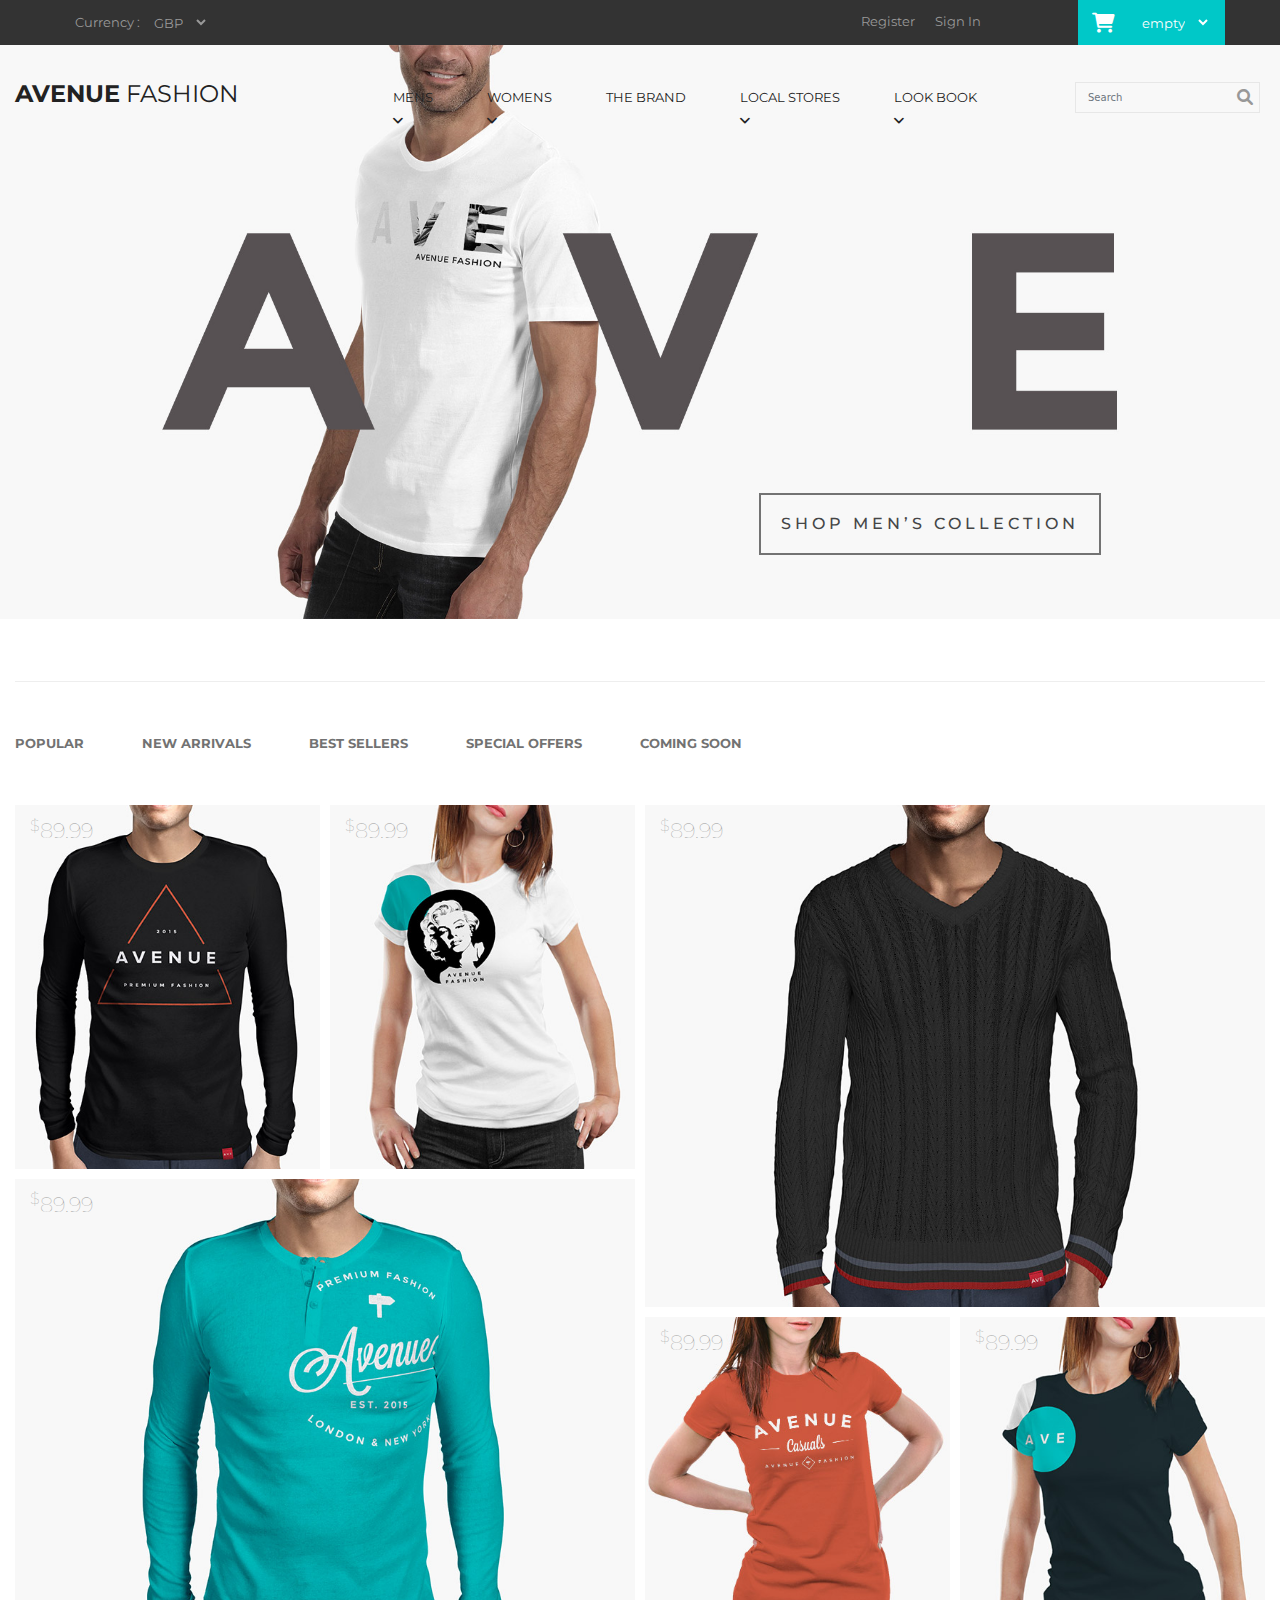
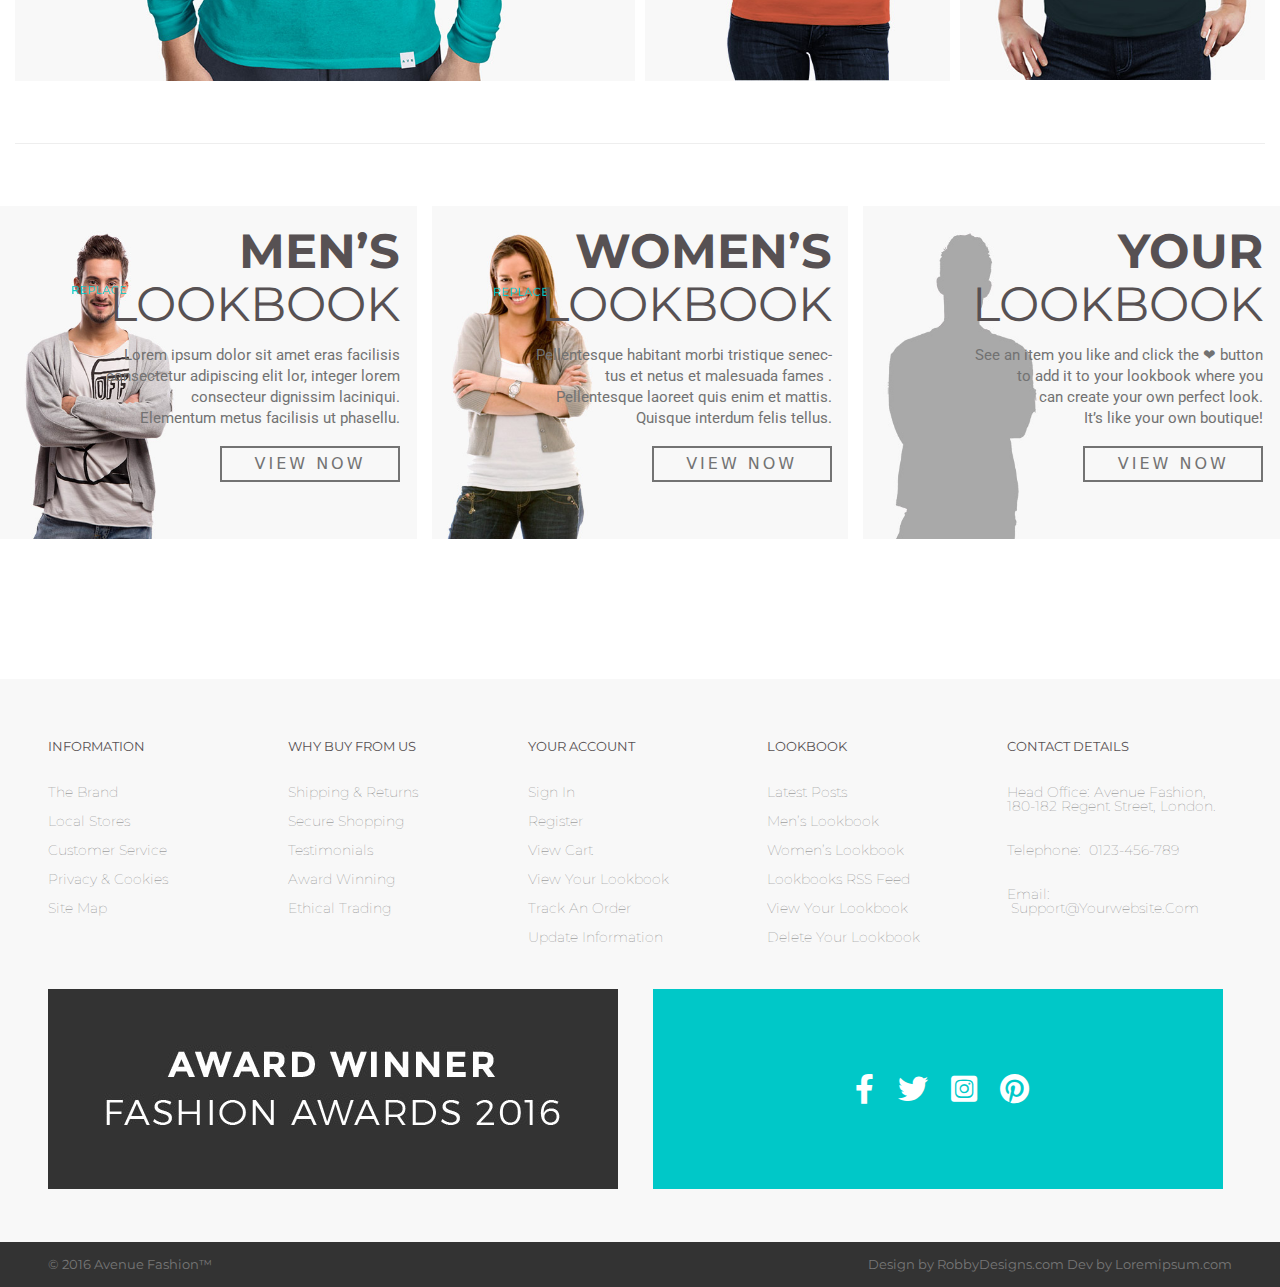
<file: index.html>
<!doctype html>
<html class="no-js" lang="">

<head>
    <meta charset="utf-8">
    <title></title>
    <meta name="description" content="">
    <meta name="viewport" content="width=device-width, initial-scale=1">

    <meta property="og:title" content="">
    <meta property="og:type" content="">
    <meta property="og:url" content="">
    <meta property="og:image" content="">
    <meta name="theme-color" content="#fafafa">
    <link rel="manifest" href="site.webmanifest">
    <link rel="apple-touch-icon" href="icon.png">
    <link rel="shortcut icon" type="image/png" href="favicon-s.ico">
    <link rel="stylesheet" href="css/normalize.css">
    <link rel="stylesheet" href="css/all.min.css">
    <!--    <link rel="stylesheet" href="css/fontawesome.min.css">-->
    <link rel="stylesheet" href="css/bootstrap.min.css">
    <!--    <link href="https://cdn.jsdelivr.net/npm/bootstrap@5.1.3/dist/css/bootstrap.min.css" rel="stylesheet" integrity="sha384-1BmE4kWBq78iYhFldvKuhfTAU6auU8tT94WrHftjDbrCEXSU1oBoqyl2QvZ6jIW3" crossorigin="anonymous">-->
    <link rel="stylesheet" href="css/owl.carousel.min.css">
    <link rel="stylesheet" href="css/owl.theme.default.min.css">
    <link rel="stylesheet" href="css/style.css">
    <link rel="stylesheet" href="css/responsive.css">

</head>

<body>
    <nav id="top-nav">
        <div class="container-fluid top-navbar">
            <!--        offcanvas         -->
            <button class="btn" type="button" data-bs-toggle="offcanvas" data-bs-target="#offcanvasRight" aria-controls="offcanvasRight"><i class="fa-solid fa-bars"></i></button>

            <div class="offcanvas offcanvas-end" tabindex="-1" id="offcanvasRight" aria-labelledby="offcanvasRightLabel">
                <div class="offcanvas-header">
                    <button type="button" class="btn-times text-reset" data-bs-dismiss="offcanvas" aria-label="Close"><i class="fa-solid fa-xmark"></i></button>
                </div>
                <div class="offcanvas-body">
                    <!-- offcanvas  nav-area        -->
                    <div class="currency-select">
                        <label for="cars">Currency : </label>
                        <select class="" aria-label="Default select example">
                            <option selected>GBP</option>
                            <option value="2">USD</option>
                            <option value="3">EUR</option>
                        </select>
                    </div>
                    <div class="nav">
                        <a href="sign-up.html">Register</a>
                        <a href="sign-up.html">Sign In</a>
                    </div>
                    <div class="empty-select">
                        <label for="cars"><i class="fas fa-shopping-cart"></i></label>
                        <select class="" aria-label="Default select example">
                            <option selected>empty </option>
                            <option value="1">One</option>
                            <option value="2">Two</option>
                        </select>
                    </div>
                </div>
            </div>

            <!--   nav-area        -->

            <div class="inner-top-navbar">
                <div class="currency-select">
                    <label for="cars">Currency : </label>
                    <select class="" aria-label="Default select example">
                        <option selected>GBP</option>
                        <option value="2">USD</option>
                        <option value="3">EUR</option>
                    </select>
                </div>
                <div class="nav">
                    <a href="sign-up.html">Register</a>
                    <a href="sign-up.html">Sign In</a>
                </div>
                <div class="empty-select">
                    <label for="cars"><i class="fas fa-shopping-cart"></i></label>
                    <select class="" aria-label="Default select example">
                        <option selected>empty </option>
                        <option value="1">One</option>
                        <option value="2">Two</option>
                    </select>
                </div>
            </div>
        </div>
    </nav>
    <header id="header">
        <div class="inners-header">
            <div class="container-fluid inner-header">
                <nav class="navbar navbar-expand-lg navbar-light ">
                    <div class="container-fluid">
                        <a class="navbar-brand" href="index.html">avenue<span> fashion</span></a>
                        <button class="navbar-toggler" type="button" data-bs-toggle="collapse" data-bs-target="#navbarTogglerDemo02" aria-controls="navbarTogglerDemo02" aria-expanded="false" aria-label="Toggle navigation">
                            <span class="navbar-toggler-icon"></span>
                        </button>
                        <div class="collapse navbar-collapse" id="navbarTogglerDemo02">
                            <ul class="navbar-nav ms-auto ">
                                <li class="nav-item">
                                    <a class="nav-link " href="index.html">mens <span><i class="fa-solid fa-angle-down"></i></span></a>
                                    <div class="dropdown">
                                        <ul>
                                            <h6>casuals</h6>
                                            <li><a href="#">Jackets</a></li>
                                            <li><a href="#">Hoodies & Sweatshirts</a></li>
                                            <li><a href="#">Polo Shirts</a></li>
                                            <li><a href="#">Sportswear</a></li>
                                            <li><a href="#">Trousers & Chinos</a></li>
                                            <li><a href="#">T-Shirts</a></li>
                                        </ul>
                                        <ul>
                                            <h6>Formal</h6>
                                            <li><a href="#">Jackets</a></li>
                                            <li><a href="#">Shirts</a></li>
                                            <li><a href="#">Suits</a></li>
                                            <li><a href="#">Trousers</a></li>
                                        </ul>
                                        <div class="img">
                                            <img class="dropdown-img" src="ave-images/Ave-home-images/navbar-text-Home.jpg" alt="dropdown-text" width="407" height="200">
                                        </div>
                                    </div>
                                </li>
                                <li class="nav-item">
                                    <a class="nav-link" href="#">womens<span><i class="fa-solid fa-angle-down"></i></span></a>
                                    <div class="dropdown">
                                        <ul>
                                            <h6>casuals</h6>
                                            <li><a href="#">Jackets</a></li>
                                            <li><a href="#">Hoodies & Sweatshirts</a></li>
                                            <li><a href="#">Polo Shirts</a></li>
                                            <li><a href="#">Sportswear</a></li>
                                            <li><a href="#">Trousers & Chinos</a></li>
                                            <li><a href="#">T-Shirts</a></li>
                                        </ul>
                                        <ul>
                                            <h6>Formal</h6>
                                            <li><a href="#">Jackets</a></li>
                                            <li><a href="#">Shirts</a></li>
                                            <li><a href="#">Suits</a></li>
                                            <li><a href="#">Trousers</a></li>
                                        </ul>
                                        <div class="img">
                                            <img class="dropdown-img" src="ave-images/Ave-home-images/navbar-text-Home.jpg" alt="dropdown-text" width="407" height="200">
                                        </div>
                                    </div>
                                </li>
                                <li class="nav-item">
                                    <a class="nav-link" href="brand.html">the brand</a>
                                </li>
                                <li class="nav-item">
                                    <a class="nav-link" href="local-stores.html">local stores<span><i class="fa-solid fa-angle-down"></i></span></a>
                                    <div class="dropdown">
                                        <ul>
                                            <h6>casuals</h6>
                                            <li><a href="#">Jackets</a></li>
                                            <li><a href="#">Hoodies & Sweatshirts</a></li>
                                            <li><a href="#">Polo Shirts</a></li>
                                            <li><a href="#">Sportswear</a></li>
                                            <li><a href="#">Trousers & Chinos</a></li>
                                            <li><a href="#">T-Shirts</a></li>
                                        </ul>
                                        <ul>
                                            <h6>Formal</h6>
                                            <li><a href="#">Jackets</a></li>
                                            <li><a href="#">Shirts</a></li>
                                            <li><a href="#">Suits</a></li>
                                            <li><a href="#">Trousers</a></li>
                                        </ul>
                                        <div class="img">
                                            <img class="dropdown-img" src="ave-images/Ave-home-images/navbar-text-Home.jpg" alt="dropdown-text" width="407" height="200">
                                        </div>
                                    </div>
                                </li>
                                <li class="nav-item">
                                    <a class="nav-link" href="lookbook.html">look book<span><i class="fa-solid fa-angle-down"></i></span></a>
                                    <div class="dropdown">
                                        <ul>
                                            <h6>casuals</h6>
                                            <li><a href="#">Jackets</a></li>
                                            <li><a href="#">Hoodies & Sweatshirts</a></li>
                                            <li><a href="#">Polo Shirts</a></li>
                                            <li><a href="#">Sportswear</a></li>
                                            <li><a href="#">Trousers & Chinos</a></li>
                                            <li><a href="#">T-Shirts</a></li>
                                        </ul>
                                        <ul>
                                            <h6>Formal</h6>
                                            <li><a href="#">Jackets</a></li>
                                            <li><a href="#">Shirts</a></li>
                                            <li><a href="#">Suits</a></li>
                                            <li><a href="#">Trousers</a></li>
                                        </ul>
                                        <div class="img">
                                            <img class="dropdown-img" src="ave-images/Ave-home-images/navbar-text-Home.jpg" alt="dropdown-text" width="407" height="200">
                                        </div>
                                    </div>
                                </li>
                            </ul>
                            <form class="d-flex search-form">
                                <input class="form-control me-2" type="search" placeholder="Search" aria-label="Search">
                                <button class=" search-btn" type="submit"><i class="fa-solid fa-magnifying-glass"></i></button>
                            </form>
                        </div>
                    </div>
                </nav>
            </div>
            <button class="men-collection">shop men’s collection</button>
            <img src="ave-images/Ave-home-images/ave-home-logo.jpg" alt="" class="header-bg-img">
        </div>
    </header>
    <section id="fasion">
        <div class="inner-fasion container">
            <nav class="navbar navbar-expand-md navbar-light fasion-navbar">
                <div class="container-fluid">
                    <button class="navbar-toggler" type="button" data-bs-toggle="collapse" data-bs-target="#navbarNavDropdown" aria-controls="navbarNavDropdown" aria-expanded="false" aria-label="Toggle navigation">
                        <span class="navbar-toggler-icon"></span>
                    </button>
                    <div class="collapse navbar-collapse" id="navbarNavDropdown">
                        <ul class="navbar-nav fasion-menu">
                            <li><a href="#">popular</a></li>
                            <li><a href="#">new arrivals</a></li>
                            <li><a href="#">best sellers</a></li>
                            <li><a href="#">special offers</a></li>
                            <li><a href="#">coming soon</a></li>
                        </ul>
                    </div>
                </div>
            </nav>
            <div class="fasion-images">
                <div class="left-side-images">
                    <div class="images img1">
                        <a href="product-view.html">
                            <img src="ave-images/Ave-home-images/men-1-Home-Recovered.jpg" alt="man-photo" width="420" height="500">
                        </a>
                        <p class="price"><sup>$</sup>89.99</p>
                        <div class="text-info">
                            <h6>Womens burnt orange casual tee £29.95</h6>
                            <p class="price-info">Classic casual t-shirt for women on the move. <br>100% cotton.</p>
                            <ul>
                                <li><a href="#"><i class="fa-solid fa-cart-shopping"></i></a></li>
                                <li><a href="#"><i class="fa-regular fa-heart"></i></a></li>
                                <li><a href="#"><i class="fa-solid fa-link"></i></a></li>
                            </ul>
                        </div>
                    </div>
                    <div class="images img2">
                        <a href="product-view.html">
                            <img src="ave-images/Ave-home-images/women-1-Home-Recovered.jpg" alt="man-photo" width="420" height="500">
                        </a>
                        <p class="price"><sup>$</sup>89.99</p>
                        <div class="text-info">
                            <h6>Womens burnt orange casual tee £29.95</h6>
                            <p class="price-info">Classic casual t-shirt for women on the move. <br>100% cotton.</p>
                            <ul>
                                <li><a href="#"><i class="fa-solid fa-cart-shopping"></i></a></li>
                                <li><a href="#"><i class="fa-regular fa-heart"></i></a></li>
                                <li><a href="#"><i class="fa-solid fa-link"></i></a></li>
                            </ul>
                        </div>
                    </div>
                    <div class="images img3">
                        <a href="product-view.html">
                            <a href="product-view.html">
                                <img src="ave-images/Ave-home-images/men-2-Home-Recovered.jpg" alt="man-photo" width="870" height="704">
                            </a>
                        </a>
                        <p class="price"><sup>$</sup>89.99</p>
                        <div class="text-info">
                            <h6>Womens burnt orange casual tee £29.95</h6>
                            <p class="price-info">Classic casual t-shirt for women on the move. <br>100% cotton.</p>
                            <ul>
                                <li><a href="#"><i class="fa-solid fa-cart-shopping"></i></a></li>
                                <li><a href="#"><i class="fa-regular fa-heart"></i></a></li>
                                <li><a href="#"><i class="fa-solid fa-link"></i></a></li>
                            </ul>
                        </div>
                    </div>
                </div>
                <div class="right-side-images">
                    <div class="images img1">
                        <a href="product-view.html">
                            <img src="ave-images/Ave-home-images/men-3-Home-Recovered.jpg" alt="man-photo" width="870" height="704">
                        </a>
                        <p class="price"><sup>$</sup>89.99</p>
                        <div class="text-info">
                            <h6>Womens burnt orange casual tee £29.95</h6>
                            <p class="price-info">Classic casual t-shirt for women on the move. <br>100% cotton.</p>
                            <ul>
                                <li><a href="#"><i class="fa-solid fa-cart-shopping"></i></a></li>
                                <li><a href="#"><i class="fa-regular fa-heart"></i></a></li>
                                <li><a href="#"><i class="fa-solid fa-link"></i></a></li>
                            </ul>
                        </div>
                    </div>
                    <div class="images img2">
                        <a href="product-view.html">
                            <img src="ave-images/Ave-home-images/women-3-Home-Recovered.jpg" alt="man-photo" width="420" height="500">
                        </a>
                        <p class="price">
                            <sup>$</sup>89.99
                        </p>
                        <div class="text-info">
                            <p class="price">
                            <h6>Womens burnt orange casual tee £29.95</h6>
                            <p class="price-info">Classic casual t-shirt for women on the move. <br>100% cotton.</p>
                            <ul>
                                <li><a href="#"><i class="fa-solid fa-cart-shopping"></i></a></li>
                                <li><a href="#"><i class="fa-regular fa-heart"></i></a></li>
                                <li><a href="#"><i class="fa-solid fa-link"></i></a></li>
                            </ul>
                        </div>
                    </div>
                    <div class="images img3">
                        <a href="product-view.html">
                            <img src="ave-images/Ave-home-images/women-2-Home-Recovered.jpg" alt="man-photo" width="420" height="500">
                        </a>
                        <p class="price"><sup>$</sup>89.99</p>
                        <div class="text-info">
                            <h6>Womens burnt orange casual tee £29.95</h6>
                            <p class="price-info">Classic casual t-shirt for women on the move. <br>100% cotton.</p>
                            <ul>
                                <li><a href="#"><i class="fa-solid fa-cart-shopping"></i></a></li>
                                <li><a href="#"><i class="fa-regular fa-heart"></i></a></li>
                                <li><a href="#"><i class="fa-solid fa-link"></i></a></li>
                            </ul>
                        </div>
                    </div>
                </div>
            </div>
        </div>
    </section>
    <section id="lookbook">
        <div class="inner-section container-fluid">
            <div class="row">
                <div class="col-lg-4 images">
                    <img src="ave-images/Ave-home-images/men-4-Home-Recovered.jpg" alt="man-photo" width="663" height="530">
                    <div class="lookbook-text bg-img1">
                        <h3>men’s <span>lookbook</span></h3>
                        <p>Lorem ipsum dolor sit amet eras facilisis <br>
                            consectetur adipiscing elit lor, integer lorem <br>consecteur dignissim laciniqui. <br>
                            Elementum metus facilisis ut phasellu.
                        </p>
                        <a href="#">view now</a>
                    </div>
                </div>
                <div class="col-lg-4 images">
                    <img src="ave-images/Ave-home-images/women-4-Home-Recovered.jpg" alt="man-photo" width="663" height="530">
                    <div class="lookbook-text bg-img2">
                        <h3>women’s <span>lookbook</span></h3>
                        <p>Pellentesque habitant morbi tristique senec- <br>tus et netus et malesuada fames . <br>
                            Pellentesque laoreet quis enim et mattis. <br> Quisque interdum felis tellus.</p>
                        <a href="#">view now</a>
                    </div>
                </div>
                <div class="col-lg-4 images">
                    <img src="ave-images/Ave-home-images/shadow-Home-Recovered.jpg" alt="man-photo" width="663" height="530">
                    <div class="lookbook-text bg-img3">
                        <h3>your <span>lookbook</span></h3>
                        <p>See an item you like and click the &#10084; button <br> to add it to your lookbook where you <br> can create your own perfect look. <br>
                            It’s like your own boutique!</p>
                        <a href="#">view now</a>
                    </div>
                </div>
            </div>
        </div>
    </section>
    <footer id="footer">
        <div class="container-fluid inner-footer">
            <div class="row">
                <div class="col-12 footer-top">
                    <div class="row row-cols-3">
                        <div class="col-md information footer-text">
                            <h6>Information</h6>
                            <ul>
                                <li><a href="#">The brand</a></li>
                                <li><a href="#">Local stores</a></li>
                                <li><a href="#">Customer service</a></li>
                                <li><a href="#">Privacy & cookies</a></li>
                                <li><a href="#">Site map</a></li>
                            </ul>
                        </div>
                        <div class="col-md buy-from-us footer-text">
                            <h6>Why buy from us</h6>
                            <ul>
                                <li><a href="#">Shipping & returns</a></li>
                                <li><a href="#">Secure shopping</a></li>
                                <li><a href="#">Testimonials</a></li>
                                <li><a href="#">Award winning</a></li>
                                <li><a href="#">Ethical trading</a></li>
                            </ul>
                        </div>
                        <div class="col-md account footer-text">
                            <h6>Your account</h6>
                            <ul>
                                <li><a href="#"> Sign in</a></li>
                                <li><a href="#">Register</a></li>
                                <li><a href="#">View cart</a></li>
                                <li><a href="#">View your lookbook</a></li>
                                <li><a href="#">Track an order</a></li>
                                <li><a href="#">Update information</a></li>
                            </ul>
                        </div>
                        <div class="col-md lookbook  footer-text">
                            <h6>Lookbook</h6>
                            <ul>
                                <li><a href="#"> Latest posts</a></li>
                                <li><a href="#">Men’s lookbook</a></li>
                                <li><a href="#">Women’s lookbook</a></li>
                                <li><a href="#">Lookbooks RSS feed</a></li>
                                <li><a href="#">View your lookbook</a></li>
                                <li><a href="#">Delete your lookbook</a></li>
                            </ul>
                        </div>
                        <div class="col-md contact footer-text">
                            <h6>contact details</h6>
                            <p>Head Office: Avenue Fashion, <br>
                                180-182 Regent Street, London.</p>
                            <p>Telephone: <a href="tel:0123-456-789"> 0123-456-789</a></p>
                            <p> Email: <a href="mailto:support@yourwebsite.com"> support@yourwebsite.com</a></p>

                        </div>
                    </div>
                </div>
                <div class="col-12 footer-bottom">
                    <div class="images">
                        <img src="ave-images/Ave-home-images/footer-img-1-Home.jpg" alt="footer-img" width="570" height="200">
                    </div>
                    <div class="images social">
                        <img src="ave-images/Ave-home-images/footer-bg-Home.jpg" alt="footer-img" width="570" height="200">
                        <div class="social-media">
                            <ul>
                                <li><a href="#"><i class="fa-brands fa-facebook-f"></i></a></li>
                                <li><a href="#"><i class="fa-brands fa-twitter"></i></a></li>
                                <li><a href="#"><i class="fa-brands fa-instagram-square"></i></a></li>
                                <li><a href="#"><i class="fa-brands fa-pinterest"></i></a></li>
                            </ul>
                        </div>
                    </div>
                </div>
            </div>
        </div>
    </footer>
    <section id="copyrite">
        <div class="container-fluid inner-copyrite">
            <div class="row">
                <div class="col-6 copyrite-top">
                    <p>© 2016 Avenue Fashion™ </p>
                </div>
                <div class="col-6 copyrite-bottom">
                    <p>Design by RobbyDesigns.com <span>Dev by Loremipsum.com</span></p>
                </div>
            </div>
        </div>
    </section>


    <script src="js/vendor/modernizr-3.11.2.min.js"></script>
    <script src="js/plugins.js"></script>
    <script src="js/bootstrap.min.js"></script>
    <script src="https://cdn.jsdelivr.net/npm/@popperjs/core@2.9.2/dist/umd/popper.min.js" integrity="sha384-IQsoLXl5PILFhosVNubq5LC7Qb9DXgDA9i+tQ8Zj3iwWAwPtgFTxbJ8NT4GN1R8p" crossorigin="anonymous"></script>
    <!--    <script src="https://cdn.jsdelivr.net/npm/bootstrap@5.1.3/dist/js/bootstrap.min.js" integrity="sha384-QJHtvGhmr9XOIpI6YVutG+2QOK9T+ZnN4kzFN1RtK3zEFEIsxhlmWl5/YESvpZ13" crossorigin="anonymous"></script>-->
    <script src="js/jquery-3.6.0.min.js"></script>
    <script src="js/owl.carousel.min.js"></script>
    <script src="js/main.js"></script>


    <script>
        window.ga = function() {
            ga.q.push(arguments)
        };
        ga.q = [];
        ga.l = +new Date;
        ga('create', 'UA-XXXXX-Y', 'auto');
        ga('set', 'anonymizeIp', true);
        ga('set', 'transport', 'beacon');
        ga('send', 'pageview')
    </script>
    <script src="https://www.google-analytics.com/analytics.js" async></script>
</body></html>
</file>
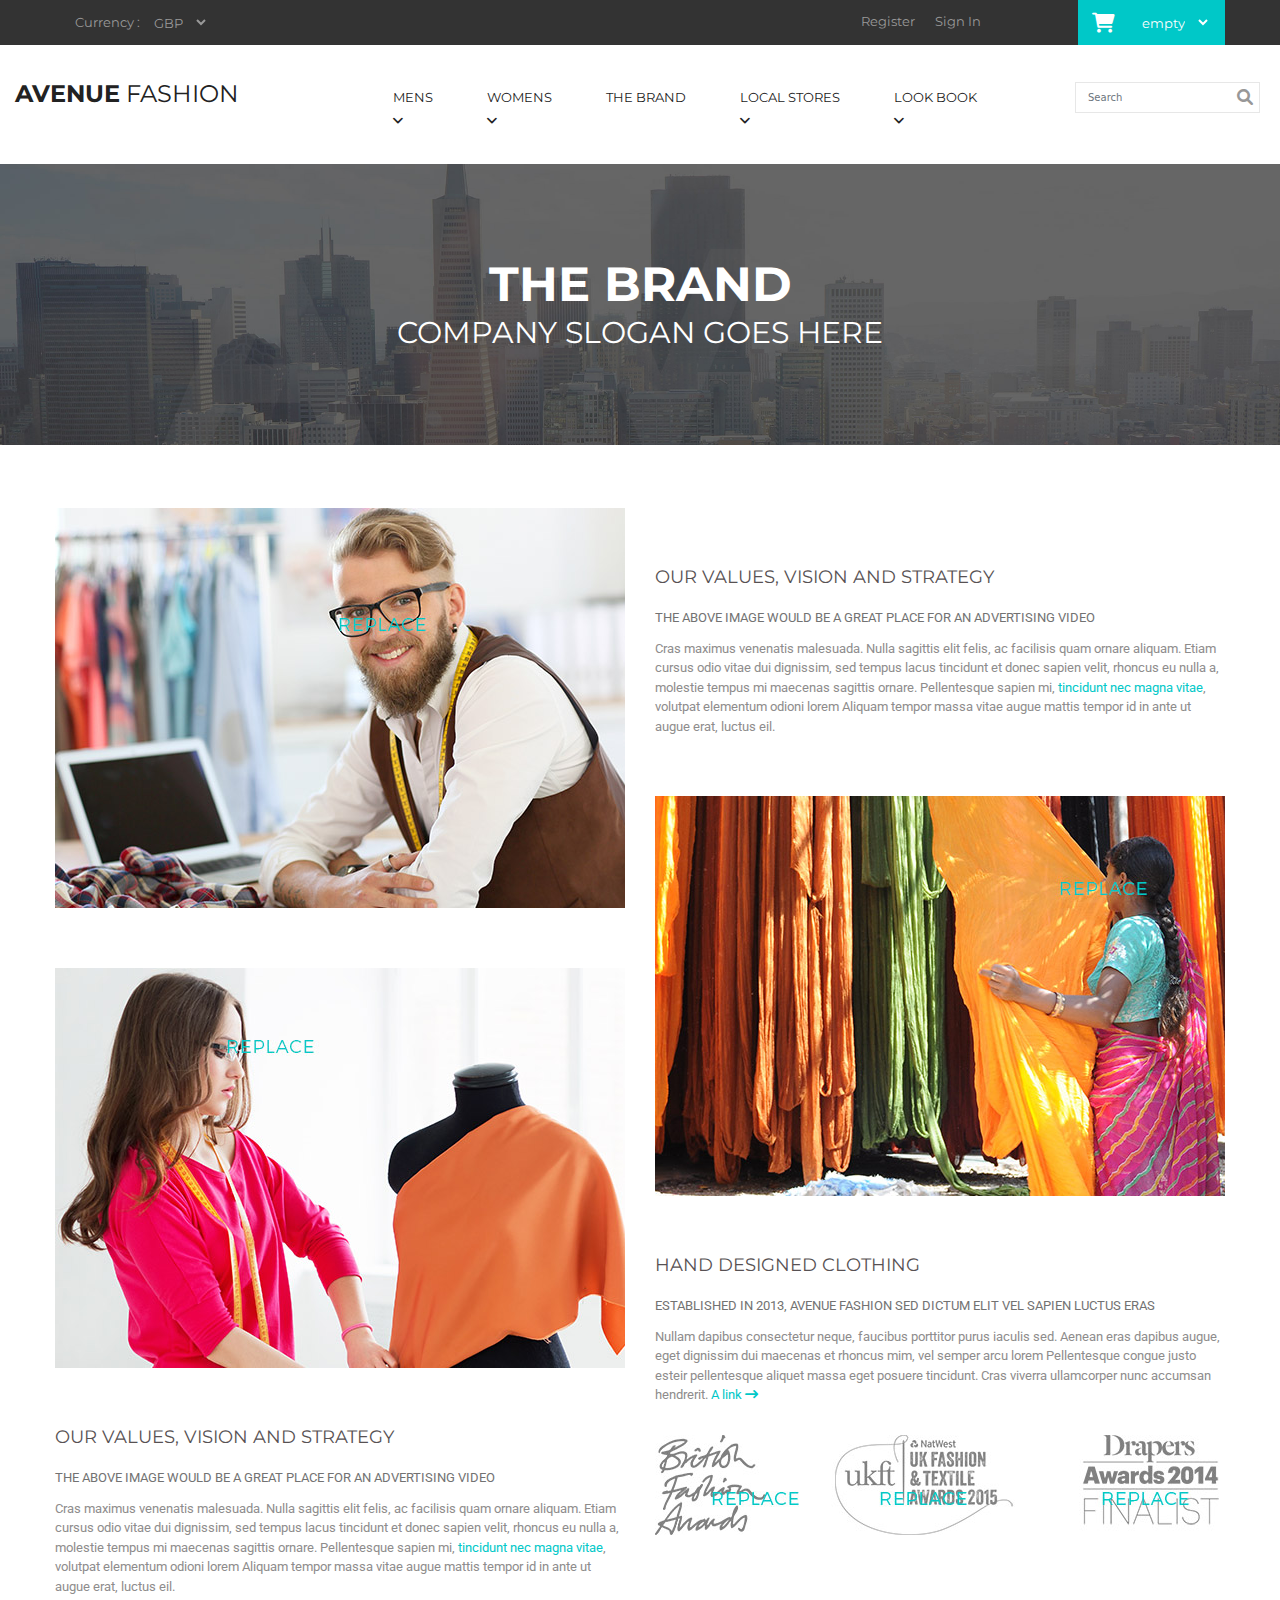
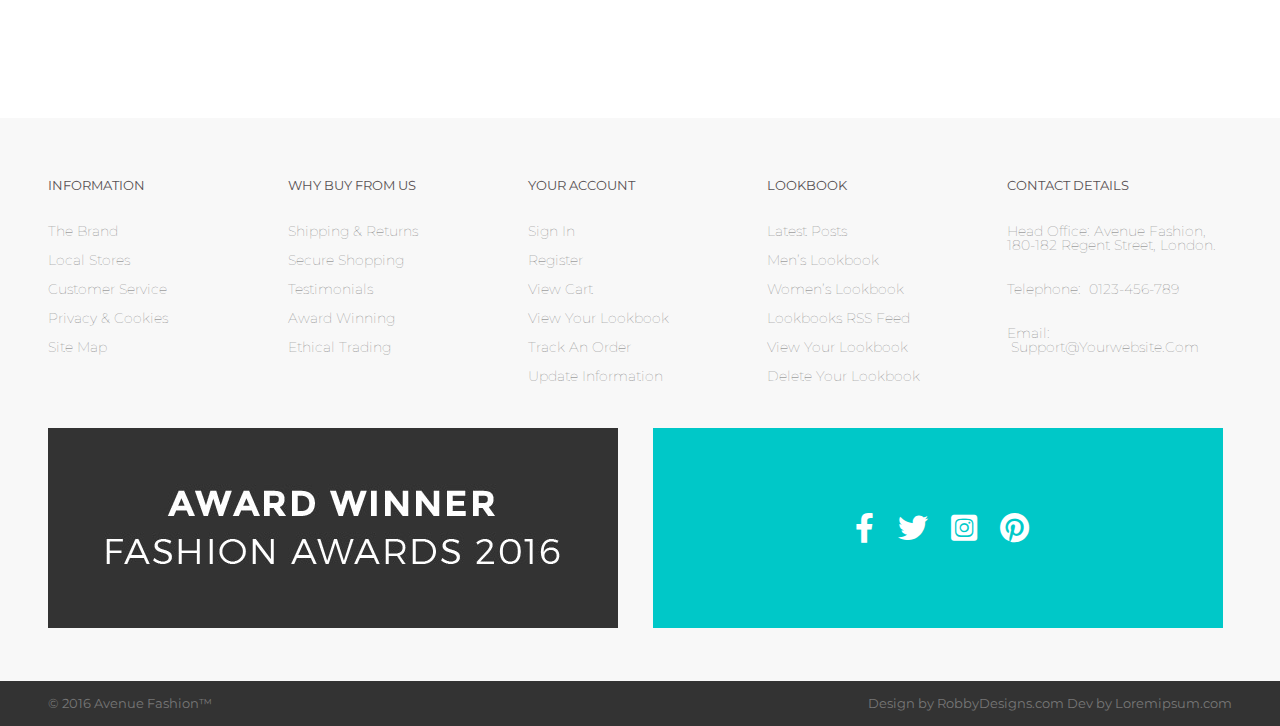
<file: brand.html>
<!doctype html>
<html class="no-js" lang="">

<head>
    <meta charset="utf-8">
    <title></title>
    <meta name="description" content="">
    <meta name="viewport" content="width=device-width, initial-scale=1">

    <meta property="og:title" content="">
    <meta property="og:type" content="">
    <meta property="og:url" content="">
    <meta property="og:image" content="">
    <meta name="theme-color" content="#fafafa">
    <link rel="manifest" href="site.webmanifest">
    <link rel="apple-touch-icon" href="icon.png">
    <link rel="shortcut icon" type="image/png" href="favicon-s.ico">
    <link rel="stylesheet" href="css/normalize.css">
    <link rel="stylesheet" href="css/all.min.css">
    <!--    <link rel="stylesheet" href="css/fontawesome.min.css">-->
    <link rel="stylesheet" href="css/bootstrap.min.css">
    <!--    <link href="https://cdn.jsdelivr.net/npm/bootstrap@5.1.3/dist/css/bootstrap.min.css" rel="stylesheet" integrity="sha384-1BmE4kWBq78iYhFldvKuhfTAU6auU8tT94WrHftjDbrCEXSU1oBoqyl2QvZ6jIW3" crossorigin="anonymous">-->
    <link rel="stylesheet" href="css/owl.carousel.min.css">
    <link rel="stylesheet" href="css/owl.theme.default.min.css">
    <link rel="stylesheet" href="css/style.css">
    <link rel="stylesheet" href="css/responsive.css">

</head>

<body>
    <nav id="top-nav">
        <div class="container-fluid top-navbar">
            <!--        offcanvas         -->
            <button class="btn" type="button" data-bs-toggle="offcanvas" data-bs-target="#offcanvasRight" aria-controls="offcanvasRight"><i class="fa-solid fa-bars"></i></button>

            <div class="offcanvas offcanvas-end" tabindex="-1" id="offcanvasRight" aria-labelledby="offcanvasRightLabel">
                <div class="offcanvas-header">
                    <button type="button" class="btn-times text-reset" data-bs-dismiss="offcanvas" aria-label="Close"><i class="fa-solid fa-xmark"></i></button>
                </div>
                <div class="offcanvas-body">
                    <!-- offcanvas  nav-area        -->
                    <div class="currency-select">
                        <label for="cars">Currency : </label>
                        <select class="" aria-label="Default select example">
                            <option selected>GBP</option>
                            <option value="2">USD</option>
                            <option value="3">EUR</option>
                        </select>
                    </div>
                    <div class="nav">
                        <a href="sign-up.html">Register</a>
                        <a href="sign-up.html">Sign In</a>
                    </div>
                    <div class="empty-select">
                        <label for="cars"><i class="fas fa-shopping-cart"></i></label>
                        <select class="" aria-label="Default select example">
                            <option selected>empty </option>
                            <option value="1">One</option>
                            <option value="2">Two</option>
                        </select>
                    </div>
                </div>
            </div>

            <!--   nav-area        -->

            <div class="inner-top-navbar">
                <div class="currency-select">
                    <label for="cars">Currency : </label>
                    <select class="" aria-label="Default select example">
                        <option selected>GBP</option>
                        <option value="2">USD</option>
                        <option value="3">EUR</option>
                    </select>
                </div>
                <div class="nav">
                    <a href="sign-up.html">Register</a>
                    <a href="sign-up.html">Sign In</a>
                </div>
                <div class="empty-select">
                    <label for="cars"><i class="fas fa-shopping-cart"></i></label>
                    <select class="" aria-label="Default select example">
                        <option selected>empty </option>
                        <option value="1">One</option>
                        <option value="2">Two</option>
                    </select>
                </div>
            </div>
        </div>
    </nav>
    <header id="header">
        <div class="inners-header brand">
            <div class="container-fluid inner-header brand">
                <nav class="navbar navbar-expand-lg navbar-light ">
                    <div class="container-fluid">
                        <a class="navbar-brand" href="index.html">avenue<span> fashion</span></a>
                        <button class="navbar-toggler" type="button" data-bs-toggle="collapse" data-bs-target="#navbarTogglerDemo02" aria-controls="navbarTogglerDemo02" aria-expanded="false" aria-label="Toggle navigation">
                            <span class="navbar-toggler-icon"></span>
                        </button>
                        <div class="collapse navbar-collapse" id="navbarTogglerDemo02">
                            <ul class="navbar-nav ms-auto ">
                                <li class="nav-item">
                                    <a class="nav-link " href="index.html">mens <span><i class="fa-solid fa-angle-down"></i></span></a>
                                    <div class="dropdown">
                                        <ul>
                                            <h6>casuals</h6>
                                            <li><a href="#">Jackets</a></li>
                                            <li><a href="#">Hoodies & Sweatshirts</a></li>
                                            <li><a href="#">Polo Shirts</a></li>
                                            <li><a href="#">Sportswear</a></li>
                                            <li><a href="#">Trousers & Chinos</a></li>
                                            <li><a href="#">T-Shirts</a></li>
                                        </ul>
                                        <ul>
                                            <h6>Formal</h6>
                                            <li><a href="#">Jackets</a></li>
                                            <li><a href="#">Shirts</a></li>
                                            <li><a href="#">Suits</a></li>
                                            <li><a href="#">Trousers</a></li>
                                        </ul>
                                        <div class="img">
                                            <img class="dropdown-img" src="ave-images/Ave-home-images/navbar-text-Home.jpg" alt="dropdown-text" width="407" height="200">
                                        </div>
                                    </div>
                                </li>
                                <li class="nav-item">
                                    <a class="nav-link" href="#">womens<span><i class="fa-solid fa-angle-down"></i></span></a>
                                    <div class="dropdown">
                                        <ul>
                                            <h6>casuals</h6>
                                            <li><a href="#">Jackets</a></li>
                                            <li><a href="#">Hoodies & Sweatshirts</a></li>
                                            <li><a href="#">Polo Shirts</a></li>
                                            <li><a href="#">Sportswear</a></li>
                                            <li><a href="#">Trousers & Chinos</a></li>
                                            <li><a href="#">T-Shirts</a></li>
                                        </ul>
                                        <ul>
                                            <h6>Formal</h6>
                                            <li><a href="#">Jackets</a></li>
                                            <li><a href="#">Shirts</a></li>
                                            <li><a href="#">Suits</a></li>
                                            <li><a href="#">Trousers</a></li>
                                        </ul>
                                        <div class="img">
                                            <img class="dropdown-img" src="ave-images/Ave-home-images/navbar-text-Home.jpg" alt="dropdown-text" width="407" height="200">
                                        </div>
                                    </div>
                                </li>
                                <li class="nav-item">
                                    <a class="nav-link" href="brand.html">the brand</a>
                                </li>
                                <li class="nav-item">
                                    <a class="nav-link" href="local-stores.html">local stores<span><i class="fa-solid fa-angle-down"></i></span></a>
                                    <div class="dropdown">
                                        <ul>
                                            <h6>casuals</h6>
                                            <li><a href="#">Jackets</a></li>
                                            <li><a href="#">Hoodies & Sweatshirts</a></li>
                                            <li><a href="#">Polo Shirts</a></li>
                                            <li><a href="#">Sportswear</a></li>
                                            <li><a href="#">Trousers & Chinos</a></li>
                                            <li><a href="#">T-Shirts</a></li>
                                        </ul>
                                        <ul>
                                            <h6>Formal</h6>
                                            <li><a href="#">Jackets</a></li>
                                            <li><a href="#">Shirts</a></li>
                                            <li><a href="#">Suits</a></li>
                                            <li><a href="#">Trousers</a></li>
                                        </ul>
                                        <div class="img">
                                            <img class="dropdown-img" src="ave-images/Ave-home-images/navbar-text-Home.jpg" alt="dropdown-text" width="407" height="200">
                                        </div>
                                    </div>
                                </li>
                                <li class="nav-item">
                                    <a class="nav-link" href="lookbook.html">look book<span><i class="fa-solid fa-angle-down"></i></span></a>
                                    <div class="dropdown">
                                        <ul>
                                            <h6>casuals</h6>
                                            <li><a href="#">Jackets</a></li>
                                            <li><a href="#">Hoodies & Sweatshirts</a></li>
                                            <li><a href="#">Polo Shirts</a></li>
                                            <li><a href="#">Sportswear</a></li>
                                            <li><a href="#">Trousers & Chinos</a></li>
                                            <li><a href="#">T-Shirts</a></li>
                                        </ul>
                                        <ul>
                                            <h6>Formal</h6>
                                            <li><a href="#">Jackets</a></li>
                                            <li><a href="#">Shirts</a></li>
                                            <li><a href="#">Suits</a></li>
                                            <li><a href="#">Trousers</a></li>
                                        </ul>
                                        <div class="img">
                                            <img class="dropdown-img" src="ave-images/Ave-home-images/navbar-text-Home.jpg" alt="dropdown-text" width="407" height="200">
                                        </div>
                                    </div>
                                </li>
                            </ul>
                            <form class="d-flex search-form">
                                <input class="form-control me-2" type="search" placeholder="Search" aria-label="Search">
                                <button class=" search-btn" type="submit"><i class="fa-solid fa-magnifying-glass"></i></button>
                            </form>
                        </div>
                    </div>
                </nav>
            </div>
            <div class="img-btn">
                <img class="header-bg-img" src="ave-images/Ave-brand-images/top-logo-The-Brand.jpg" alt="background-logo-img" width="2050" height="920">
                <div class="logo-img-text">
                    <h3 class="mb-3">the brand</h3>
                    <h4>company slogan goes here</h4>
                </div>
            </div>
        </div>
    </header>
    <section id="main-brand">
        <div class="container-fluid inner-brand">
            <div class="row row-cols-md-2 gx-5">
                <div class="col-12 main-left">
                    <div class="row gy-5">
                        <div class="col-12 text-sm-center text-md-start">
                            <div class="main-img">
                                <img src="ave-images/Ave-brand-images/img-1-The-Brand.jpg" alt="brand-img" width="570" height="400">
                            </div>
                        </div>
                        <div class="col-12 text-sm-center text-md-start">
                            <div class="main-img">
                                <img src="ave-images/Ave-brand-images/img-2-The-Brand.jpg" alt="brand-img" width="570" height="400">
                            </div>
                        </div>
                        <div class="col-12 text-sm-center text-md-start">
                            <div class="main-text">
                                <h6>our values, vision and strategy</h6>
                                <p class="bold">The above image would be a great place for an advertising video</p>
                                <p class="normal">
                                    Cras maximus venenatis malesuada. Nulla sagittis elit felis, ac facilisis quam ornare aliquam. Etiam cursus odio vitae dui dignissim, sed tempus lacus tincidunt et donec sapien velit, rhoncus eu nulla a, molestie tempus mi maecenas sagittis ornare.
                                    Pellentesque sapien mi, <span>tincidunt nec magna vitae</span>, volutpat elementum odioni lorem Aliquam tempor massa vitae augue mattis tempor id in ante ut augue erat, luctus eil.

                                </p>
                            </div>
                        </div>
                    </div>
                </div>

                <div class="col-12 main-right ">
                    <div class="row gy-5 mt-0">
                        <div class="col-12 text-sm-center text-md-start">
                            <div class="main-text">
                                <h6>our values, vision and strategy</h6>
                                <p class="bold">The above image would be a great place for an advertising video</p>
                                <p class="normal">
                                    Cras maximus venenatis malesuada. Nulla sagittis elit felis, ac facilisis quam ornare aliquam. Etiam cursus odio vitae dui dignissim, sed tempus lacus tincidunt et donec sapien velit, rhoncus eu nulla a, molestie tempus mi maecenas sagittis ornare.
                                    Pellentesque sapien mi, <span>tincidunt nec magna vitae</span>, volutpat elementum odioni lorem Aliquam tempor massa vitae augue mattis tempor id in ante ut augue erat, luctus eil.

                                </p>
                            </div>
                        </div>
                        <div class="col-12 text-sm-center text-md-start">
                            <div class="main-img">
                                <img src="ave-images/Ave-brand-images/img-3-The-Brand.jpg" alt="brand-img" width="570" height="400">
                            </div>
                        </div>
                        <div class="col-12 text-sm-center text-md-start">
                            <div class="main-text">
                                <h6>hand designed clothing</h6>
                                <p class="bold">established in 2013, avenue fashion Sed dictum elit vel sapien luctus eras</p>
                                <p class="normal">
                                    Nullam dapibus consectetur neque, faucibus porttitor purus iaculis sed. Aenean eras dapibus augue, eget dignissim dui maecenas et rhoncus mim, vel semper arcu lorem
                                    Pellentesque congue justo esteir pellentesque aliquet massa eget posuere tincidunt. Cras viverra ullamcorper nunc accumsan hendrerit. <span>A link <i class="fa-solid fa-arrow-right-long"></i></span>
                                </p>
                            </div>
                        </div>
                        <div class="col-12 text-sm-center text-md-start">
                            <div class="main-img ">
                                <img src="ave-images/Ave-brand-images/group-award-The-Brand.jpg" alt="award-img" width="564" height="100">
                            </div>
                        </div>
                    </div>
                </div>
            </div>
        </div>
    </section>

    <footer id="footer">
        <div class="container-fluid inner-footer">
            <div class="row">
                <div class="col-12 footer-top">
                    <div class="row row-cols-3">
                        <div class="col-md information footer-text">
                            <h6>Information</h6>
                            <ul>
                                <li><a class="footer-color" href="#">The brand</a></li>
                                <li><a href="#">Local stores</a></li>
                                <li><a href="#">Customer service</a></li>
                                <li><a href="#">Privacy & cookies</a></li>
                                <li><a href="#">Site map</a></li>
                            </ul>
                        </div>
                        <div class="col-md buy-from-us footer-text">
                            <h6>Why buy from us</h6>
                            <ul>
                                <li><a href="#">Shipping & returns</a></li>
                                <li><a href="#">Secure shopping</a></li>
                                <li><a href="#">Testimonials</a></li>
                                <li><a class="footer-color" href="#">Award winning</a></li>
                                <li><a class="footer-color" href="#">Ethical trading</a></li>
                            </ul>
                        </div>
                        <div class="col-md account footer-text">
                            <h6>Your account</h6>
                            <ul>
                                <li><a href="#"> Sign in</a></li>
                                <li><a href="#">Register</a></li>
                                <li><a href="#">View cart</a></li>
                                <li><a href="#">View your lookbook</a></li>
                                <li><a href="#">Track an order</a></li>
                                <li><a href="#">Update information</a></li>
                            </ul>
                        </div>
                        <div class="col-md lookbook  footer-text">
                            <h6>Lookbook</h6>
                            <ul>
                                <li><a href="#"> Latest posts</a></li>
                                <li><a href="#">Men’s lookbook</a></li>
                                <li><a href="#">Women’s lookbook</a></li>
                                <li><a href="#">Lookbooks RSS feed</a></li>
                                <li><a href="#">View your lookbook</a></li>
                                <li><a href="#">Delete your lookbook</a></li>
                            </ul>
                        </div>
                        <div class="col-md contact footer-text">
                            <h6>contact details</h6>
                            <p>Head Office: Avenue Fashion, <br>
                                180-182 Regent Street, London.</p>
                            <p>Telephone: <a href="tel:0123-456-789"> 0123-456-789</a></p>
                            <p> Email: <a href="mailto:support@yourwebsite.com"> support@yourwebsite.com</a></p>

                        </div>
                    </div>
                </div>
                <div class="col-12 footer-bottom">
                    <div class="images">
                        <img src="ave-images/Ave-home-images/footer-img-1-Home.jpg" alt="footer-img" width="570" height="200">
                    </div>
                    <div class="images social">
                        <img src="ave-images/Ave-home-images/footer-bg-Home.jpg" alt="footer-img" width="570" height="200">
                        <div class="social-media">
                            <ul>
                                <li><a href="#"><i class="fa-brands fa-facebook-f"></i></a></li>
                                <li><a href="#"><i class="fa-brands fa-twitter"></i></a></li>
                                <li><a href="#"><i class="fa-brands fa-instagram-square"></i></a></li>
                                <li><a href="#"><i class="fa-brands fa-pinterest"></i></a></li>
                            </ul>
                        </div>
                    </div>
                </div>
            </div>
        </div>
    </footer>
    <section id="copyrite">
        <div class="container-fluid inner-copyrite">
            <div class="row">
                <div class="col-6 copyrite-top">
                    <p>© 2016 Avenue Fashion™ </p>
                </div>
                <div class="col-6 copyrite-bottom">
                    <p>Design by RobbyDesigns.com <span>Dev by Loremipsum.com</span></p>
                </div>
            </div>
        </div>
    </section>


    <script src="js/vendor/modernizr-3.11.2.min.js"></script>
    <script src="js/plugins.js"></script>
    <script src="js/bootstrap.min.js"></script>
    <script src="https://cdn.jsdelivr.net/npm/@popperjs/core@2.9.2/dist/umd/popper.min.js" integrity="sha384-IQsoLXl5PILFhosVNubq5LC7Qb9DXgDA9i+tQ8Zj3iwWAwPtgFTxbJ8NT4GN1R8p" crossorigin="anonymous"></script>
    <!--    <script src="https://cdn.jsdelivr.net/npm/bootstrap@5.1.3/dist/js/bootstrap.min.js" integrity="sha384-QJHtvGhmr9XOIpI6YVutG+2QOK9T+ZnN4kzFN1RtK3zEFEIsxhlmWl5/YESvpZ13" crossorigin="anonymous"></script>-->
    <script src="js/jquery-3.6.0.min.js"></script>
    <script src="js/owl.carousel.min.js"></script>
    <script src="js/main.js"></script>


    <script>
        window.ga = function() {
            ga.q.push(arguments)
        };
        ga.q = [];
        ga.l = +new Date;
        ga('create', 'UA-XXXXX-Y', 'auto');
        ga('set', 'anonymizeIp', true);
        ga('set', 'transport', 'beacon');
        ga('send', 'pageview')

    </script>
    <script src="https://www.google-analytics.com/analytics.js" async></script>
</body>

</html>
</file>
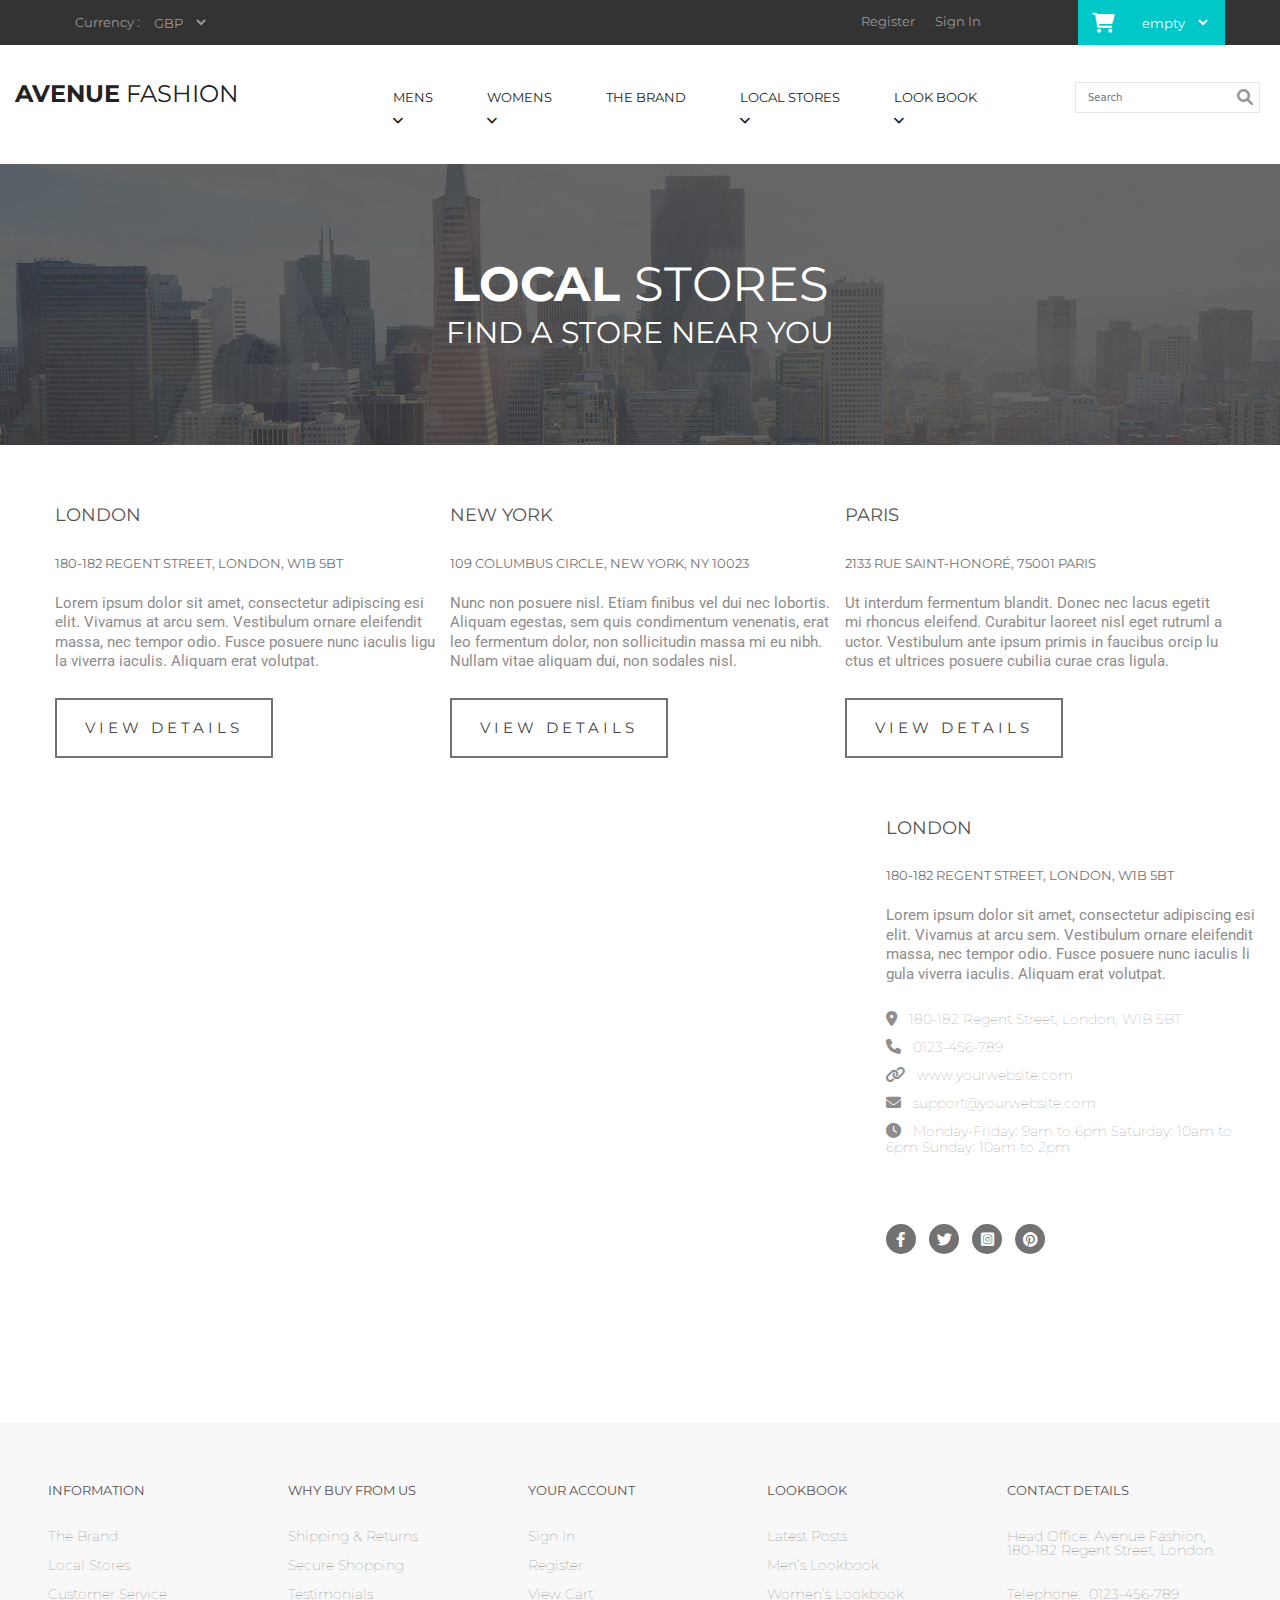
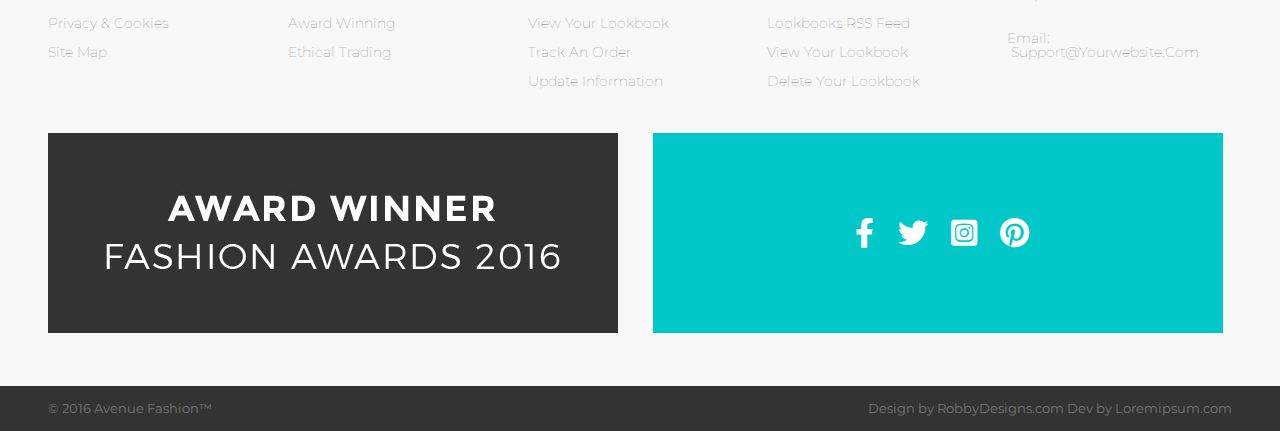
<file: local-stores.html>
<!doctype html>
<html class="no-js" lang="">

<head>
    <meta charset="utf-8">
    <title></title>
    <meta name="description" content="">
    <meta name="viewport" content="width=device-width, initial-scale=1">

    <meta property="og:title" content="">
    <meta property="og:type" content="">
    <meta property="og:url" content="">
    <meta property="og:image" content="">
    <meta name="theme-color" content="#fafafa">
    <link rel="manifest" href="site.webmanifest">
    <link rel="apple-touch-icon" href="icon.png">
    <link rel="shortcut icon" type="image/png" href="favicon-s.ico">
    <link rel="stylesheet" href="css/normalize.css">
    <link rel="stylesheet" href="css/all.min.css">
    <!--    <link rel="stylesheet" href="css/fontawesome.min.css">-->
    <link rel="stylesheet" href="css/bootstrap.min.css">
    <!--    <link href="https://cdn.jsdelivr.net/npm/bootstrap@5.1.3/dist/css/bootstrap.min.css" rel="stylesheet" integrity="sha384-1BmE4kWBq78iYhFldvKuhfTAU6auU8tT94WrHftjDbrCEXSU1oBoqyl2QvZ6jIW3" crossorigin="anonymous">-->
    <link rel="stylesheet" href="css/owl.carousel.min.css">
    <link rel="stylesheet" href="css/owl.theme.default.min.css">
    <link rel="stylesheet" href="css/style.css">
    <link rel="stylesheet" href="css/responsive.css">

</head>

<body>
    <nav id="top-nav">
        <div class="container-fluid top-navbar">
            <!--        offcanvas         -->
            <button class="btn" type="button" data-bs-toggle="offcanvas" data-bs-target="#offcanvasRight" aria-controls="offcanvasRight"><i class="fa-solid fa-bars"></i></button>

            <div class="offcanvas offcanvas-end" tabindex="-1" id="offcanvasRight" aria-labelledby="offcanvasRightLabel">
                <div class="offcanvas-header">
                    <button type="button" class="btn-times text-reset" data-bs-dismiss="offcanvas" aria-label="Close"><i class="fa-solid fa-xmark"></i></button>
                </div>
                <div class="offcanvas-body">
                    <!-- offcanvas  nav-area        -->
                    <div class="currency-select">
                        <label for="cars">Currency : </label>
                        <select class="" aria-label="Default select example">
                            <option selected>GBP</option>
                            <option value="2">USD</option>
                            <option value="3">EUR</option>
                        </select>
                    </div>
                    <div class="nav">
                        <a href="sign-up.html">Register</a>
                        <a href="sign-up.html">Sign In</a>
                    </div>
                    <div class="empty-select">
                        <label for="cars"><i class="fas fa-shopping-cart"></i></label>
                        <select class="" aria-label="Default select example">
                            <option selected>empty </option>
                            <option value="1">One</option>
                            <option value="2">Two</option>
                        </select>
                    </div>
                </div>
            </div>

            <!--   nav-area        -->

            <div class="inner-top-navbar">
                <div class="currency-select">
                    <label for="cars">Currency : </label>
                    <select class="" aria-label="Default select example">
                        <option selected>GBP</option>
                        <option value="2">USD</option>
                        <option value="3">EUR</option>
                    </select>
                </div>
                <div class="nav">
                    <a href="sign-up.html">Register</a>
                    <a href="sign-up.html">Sign In</a>
                </div>
                <div class="empty-select">
                    <label for="cars"><i class="fas fa-shopping-cart"></i></label>
                    <select class="" aria-label="Default select example">
                        <option selected>empty </option>
                        <option value="1">One</option>
                        <option value="2">Two</option>
                    </select>
                </div>
            </div>
        </div>
    </nav>
    <header id="header">
        <div class="inners-header brand">
            <div class="container-fluid inner-header brand">
                <nav class="navbar navbar-expand-lg navbar-light ">
                    <div class="container-fluid">
                        <a class="navbar-brand" href="index.html">avenue<span> fashion</span></a>
                        <button class="navbar-toggler" type="button" data-bs-toggle="collapse" data-bs-target="#navbarTogglerDemo02" aria-controls="navbarTogglerDemo02" aria-expanded="false" aria-label="Toggle navigation">
                            <span class="navbar-toggler-icon"></span>
                        </button>
                        <div class="collapse navbar-collapse" id="navbarTogglerDemo02">
                            <ul class="navbar-nav ms-auto ">
                                <li class="nav-item">
                                    <a class="nav-link " href="index.html">mens <span><i class="fa-solid fa-angle-down"></i></span></a>
                                    <div class="dropdown">
                                        <ul>
                                            <h6>casuals</h6>
                                            <li><a href="#">Jackets</a></li>
                                            <li><a href="#">Hoodies & Sweatshirts</a></li>
                                            <li><a href="#">Polo Shirts</a></li>
                                            <li><a href="#">Sportswear</a></li>
                                            <li><a href="#">Trousers & Chinos</a></li>
                                            <li><a href="#">T-Shirts</a></li>
                                        </ul>
                                        <ul>
                                            <h6>Formal</h6>
                                            <li><a href="#">Jackets</a></li>
                                            <li><a href="#">Shirts</a></li>
                                            <li><a href="#">Suits</a></li>
                                            <li><a href="#">Trousers</a></li>
                                        </ul>
                                        <div class="img">
                                            <img class="dropdown-img" src="ave-images/Ave-home-images/navbar-text-Home.jpg" alt="dropdown-text" width="407" height="200">
                                        </div>
                                    </div>
                                </li>
                                <li class="nav-item">
                                    <a class="nav-link" href="#">womens<span><i class="fa-solid fa-angle-down"></i></span></a>
                                    <div class="dropdown">
                                        <ul>
                                            <h6>casuals</h6>
                                            <li><a href="#">Jackets</a></li>
                                            <li><a href="#">Hoodies & Sweatshirts</a></li>
                                            <li><a href="#">Polo Shirts</a></li>
                                            <li><a href="#">Sportswear</a></li>
                                            <li><a href="#">Trousers & Chinos</a></li>
                                            <li><a href="#">T-Shirts</a></li>
                                        </ul>
                                        <ul>
                                            <h6>Formal</h6>
                                            <li><a href="#">Jackets</a></li>
                                            <li><a href="#">Shirts</a></li>
                                            <li><a href="#">Suits</a></li>
                                            <li><a href="#">Trousers</a></li>
                                        </ul>
                                        <div class="img">
                                            <img class="dropdown-img" src="ave-images/Ave-home-images/navbar-text-Home.jpg" alt="dropdown-text" width="407" height="200">
                                        </div>
                                    </div>
                                </li>
                                <li class="nav-item">
                                    <a class="nav-link" href="brand.html">the brand</a>
                                </li>
                                <li class="nav-item">
                                    <a class="nav-link" href="local-stores.html">local stores<span><i class="fa-solid fa-angle-down"></i></span></a>
                                    <div class="dropdown">
                                        <ul>
                                            <h6>casuals</h6>
                                            <li><a href="#">Jackets</a></li>
                                            <li><a href="#">Hoodies & Sweatshirts</a></li>
                                            <li><a href="#">Polo Shirts</a></li>
                                            <li><a href="#">Sportswear</a></li>
                                            <li><a href="#">Trousers & Chinos</a></li>
                                            <li><a href="#">T-Shirts</a></li>
                                        </ul>
                                        <ul>
                                            <h6>Formal</h6>
                                            <li><a href="#">Jackets</a></li>
                                            <li><a href="#">Shirts</a></li>
                                            <li><a href="#">Suits</a></li>
                                            <li><a href="#">Trousers</a></li>
                                        </ul>
                                        <div class="img">
                                            <img class="dropdown-img" src="ave-images/Ave-home-images/navbar-text-Home.jpg" alt="dropdown-text" width="407" height="200">
                                        </div>
                                    </div>
                                </li>
                                <li class="nav-item">
                                    <a class="nav-link" href="lookbook.html">look book<span><i class="fa-solid fa-angle-down"></i></span></a>
                                    <div class="dropdown">
                                        <ul>
                                            <h6>casuals</h6>
                                            <li><a href="#">Jackets</a></li>
                                            <li><a href="#">Hoodies & Sweatshirts</a></li>
                                            <li><a href="#">Polo Shirts</a></li>
                                            <li><a href="#">Sportswear</a></li>
                                            <li><a href="#">Trousers & Chinos</a></li>
                                            <li><a href="#">T-Shirts</a></li>
                                        </ul>
                                        <ul>
                                            <h6>Formal</h6>
                                            <li><a href="#">Jackets</a></li>
                                            <li><a href="#">Shirts</a></li>
                                            <li><a href="#">Suits</a></li>
                                            <li><a href="#">Trousers</a></li>
                                        </ul>
                                        <div class="img">
                                            <img class="dropdown-img" src="ave-images/Ave-home-images/navbar-text-Home.jpg" alt="dropdown-text" width="407" height="200">
                                        </div>
                                    </div>
                                </li>
                            </ul>
                            <form class="d-flex search-form">
                                <input class="form-control me-2" type="search" placeholder="Search" aria-label="Search">
                                <button class=" search-btn" type="submit"><i class="fa-solid fa-magnifying-glass"></i></button>
                            </form>
                        </div>
                    </div>
                </nav>
            </div>
            <div class="img-btn">
                <img class="header-bg-img" src="ave-images/Ave-brand-images/top-logo-The-Brand.jpg" alt="background-logo-img" width="2050" height="920">
                <div class="logo-img-text">
                    <h3 class="mb-3">Local <span>stores</span></h3>
                    <h4>Find a store near you</h4>
                </div>
            </div>
        </div>
    </header>
    <section id="local-stores">
        <div class="container-fluid inner-top-stores pb-5">
            <div class="row pb-md-5">
                <div class="col-md-4 pb-5 pb-md-0">
                    <div class="stores-text">
                        <h4>London</h4>
                        <p class="bold">180-182 Regent Street, London, W1B 5BT</p>
                        <p class="normal">Lorem ipsum dolor sit amet, consectetur adipiscing esi elit. Vivamus at arcu sem. Vestibulum ornare eleifendit massa, nec tempor odio. Fusce posuere nunc iaculis ligula viverra iaculis. Aliquam erat volutpat.</p>
                        <a class=" py-4 py-3 py-md-4" href="#">view details</a>
                    </div>
                </div>
                <div class="col-md-4 pb-5 pb-md-0">
                    <div class="stores-text">
                        <h4>New York</h4>
                        <p class="bold">109 Columbus Circle, New York, NY 10023</p>
                        <p class="normal">Nunc non posuere nisl. Etiam finibus vel dui nec lobortis. Aliquam egestas, sem quis condimentum venenatis, erat leo fermentum dolor, non sollicitudin massa mi eu nibh. Nullam vitae aliquam dui, non sodales nisl.</p>
                        <a class="py-4 py-3 py-md-4" href="#">view details</a>
                    </div>
                </div>
                <div class="col-md-4 pb-5 pb-md-0">
                    <div class="stores-text">
                        <h4>Paris</h4>
                        <p class="bold">2133 Rue Saint-Honoré, 75001 Paris</p>
                        <p class="normal">Ut interdum fermentum blandit. Donec nec lacus egetit mi rhoncus eleifend. Curabitur laoreet nisl eget rutruml auctor. Vestibulum ante ipsum primis in faucibus orcip luctus et ultrices posuere cubilia curae cras ligula.</p>
                        <a class="py-4 py-3 py-md-4" href="#">view details</a>
                    </div>
                </div>
            </div>
        </div>
        <div class="container-fluid inner-bottom-stores">
            <div class="row">
                <div class="col-md-8 p-0 pb-5 pb-md-0">
                    <div class="stores-map">
                        <iframe src="https://www.google.com/maps/embed?pb=!1m18!1m12!1m3!1d2483.0668975249228!2d-0.14029706131111705!3d51.51198867173653!2m3!1f0!2f0!3f0!3m2!1i1024!2i768!4f13.1!3m3!1m2!1s0x0%3A0xb8f3cc2986fb7109!2zNTHCsDMwJzQyLjQiTiAwwrAwOCcyMy43Ilc!5e0!3m2!1sen!2sbd!4v1645672153585!5m2!1sen!2sbd" width="1387" height="530" style="border:0;" allowfullscreen="" loading="lazy"></iframe>
                    </div>
                </div>
                <div class="col-md-4 px-4 px-md-5">
                    <div class="stores-text">
                        <h4>London</h4>
                        <p class="bold">180-182 Regent Street, London, W1B 5BT</p>
                        <p class="normal">Lorem ipsum dolor sit amet, consectetur adipiscing esi elit. Vivamus at arcu sem. Vestibulum ornare eleifendit massa, nec tempor odio. Fusce posuere nunc iaculis ligula viverra iaculis. Aliquam erat volutpat.</p>
                        <p class="contact"><i class="fa-solid fa-location-dot"></i> 180-182 Regent Street, London, W1B 5BT</p>
                        <p class="contact"><a href="tel:0123-456-789"><i class="fa-solid fa-phone"></i> 0123-456-789</a></p>
                        <p class="contact"><a href="https//www.google.com"><i class="fa-solid fa-link"></i> www.yourwebsite.com </a></p>
                        <p class="contact"><a href="mailto:support@yourwebsite.com"><i class="fa-solid fa-envelope"></i> support@yourwebsite.com</a></p>
                        <p class="contact"><i class="fa-solid fa-clock"></i> Monday-Friday: 9am to 6pm Saturday: 10am to 6pm Sunday: 10am to 2pm</p>
                    </div>
                    <div class="social-media pt-5 text-center text-sm-start">
                        <ul class="pt-md-5">
                            <li><a href="#"><i class="fa-brands fa-facebook-f"></i></a></li>
                            <li><a href="#"><i class="fa-brands fa-twitter"></i></a></li>
                            <li><a href="#"><i class="fa-brands fa-instagram-square"></i></a></li>
                            <li><a href="#"><i class="fa-brands fa-pinterest"></i></a></li>
                        </ul>
                    </div>
                </div>
            </div>
        </div>
    </section>

    <footer id="footer">
        <div class="container-fluid inner-footer">
            <div class="row">
                <div class="col-12 footer-top">
                    <div class="row row-cols-3">
                        <div class="col-md information footer-text">
                            <h6>Information</h6>
                            <ul>
                                <li><a class="footer-color" href="#">The brand</a></li>
                                <li><a href="#">Local stores</a></li>
                                <li><a href="#">Customer service</a></li>
                                <li><a href="#">Privacy & cookies</a></li>
                                <li><a href="#">Site map</a></li>
                            </ul>
                        </div>
                        <div class="col-md buy-from-us footer-text">
                            <h6>Why buy from us</h6>
                            <ul>
                                <li><a href="#">Shipping & returns</a></li>
                                <li><a href="#">Secure shopping</a></li>
                                <li><a href="#">Testimonials</a></li>
                                <li><a class="footer-color" href="#">Award winning</a></li>
                                <li><a class="footer-color" href="#">Ethical trading</a></li>
                            </ul>
                        </div>
                        <div class="col-md account footer-text">
                            <h6>Your account</h6>
                            <ul>
                                <li><a href="#"> Sign in</a></li>
                                <li><a href="#">Register</a></li>
                                <li><a href="#">View cart</a></li>
                                <li><a href="#">View your lookbook</a></li>
                                <li><a href="#">Track an order</a></li>
                                <li><a href="#">Update information</a></li>
                            </ul>
                        </div>
                        <div class="col-md lookbook  footer-text">
                            <h6>Lookbook</h6>
                            <ul>
                                <li><a href="#"> Latest posts</a></li>
                                <li><a href="#">Men’s lookbook</a></li>
                                <li><a href="#">Women’s lookbook</a></li>
                                <li><a href="#">Lookbooks RSS feed</a></li>
                                <li><a href="#">View your lookbook</a></li>
                                <li><a href="#">Delete your lookbook</a></li>
                            </ul>
                        </div>
                        <div class="col-md contact footer-text">
                            <h6>contact details</h6>
                            <p>Head Office: Avenue Fashion, <br>
                                180-182 Regent Street, London.</p>
                            <p>Telephone: <a href="tel:0123-456-789"> 0123-456-789</a></p>
                            <p> Email: <a href="mailto:support@yourwebsite.com"> support@yourwebsite.com</a></p>

                        </div>
                    </div>
                </div>
                <div class="col-12 footer-bottom">
                    <div class="images">
                        <img src="ave-images/Ave-home-images/footer-img-1-Home.jpg" alt="footer-img" width="570" height="200">
                    </div>
                    <div class="images social">
                        <img src="ave-images/Ave-home-images/footer-bg-Home.jpg" alt="footer-img" width="570" height="200">
                        <div class="social-media">
                            <ul>
                                <li><a href="#"><i class="fa-brands fa-facebook-f"></i></a></li>
                                <li><a href="#"><i class="fa-brands fa-twitter"></i></a></li>
                                <li><a href="#"><i class="fa-brands fa-instagram-square"></i></a></li>
                                <li><a href="#"><i class="fa-brands fa-pinterest"></i></a></li>
                            </ul>
                        </div>
                    </div>
                </div>
            </div>
        </div>
    </footer>
    <section id="copyrite">
        <div class="container-fluid inner-copyrite">
            <div class="row">
                <div class="col-6 copyrite-top">
                    <p>© 2016 Avenue Fashion™ </p>
                </div>
                <div class="col-6 copyrite-bottom">
                    <p>Design by RobbyDesigns.com <span>Dev by Loremipsum.com</span></p>
                </div>
            </div>
        </div>
    </section>


    <script src="js/vendor/modernizr-3.11.2.min.js"></script>
    <script src="js/plugins.js"></script>
    <script src="js/bootstrap.min.js"></script>
    <script src="https://cdn.jsdelivr.net/npm/@popperjs/core@2.9.2/dist/umd/popper.min.js" integrity="sha384-IQsoLXl5PILFhosVNubq5LC7Qb9DXgDA9i+tQ8Zj3iwWAwPtgFTxbJ8NT4GN1R8p" crossorigin="anonymous"></script>
    <!--    <script src="https://cdn.jsdelivr.net/npm/bootstrap@5.1.3/dist/js/bootstrap.min.js" integrity="sha384-QJHtvGhmr9XOIpI6YVutG+2QOK9T+ZnN4kzFN1RtK3zEFEIsxhlmWl5/YESvpZ13" crossorigin="anonymous"></script>-->
    <script src="js/jquery-3.6.0.min.js"></script>
    <script src="js/owl.carousel.min.js"></script>
    <script src="js/main.js"></script>


    <script>
        window.ga = function() {
            ga.q.push(arguments)
        };
        ga.q = [];
        ga.l = +new Date;
        ga('create', 'UA-XXXXX-Y', 'auto');
        ga('set', 'anonymizeIp', true);
        ga('set', 'transport', 'beacon');
        ga('send', 'pageview')
    </script>
    <script src="https://www.google-analytics.com/analytics.js" async></script>
</body></html>
</file>
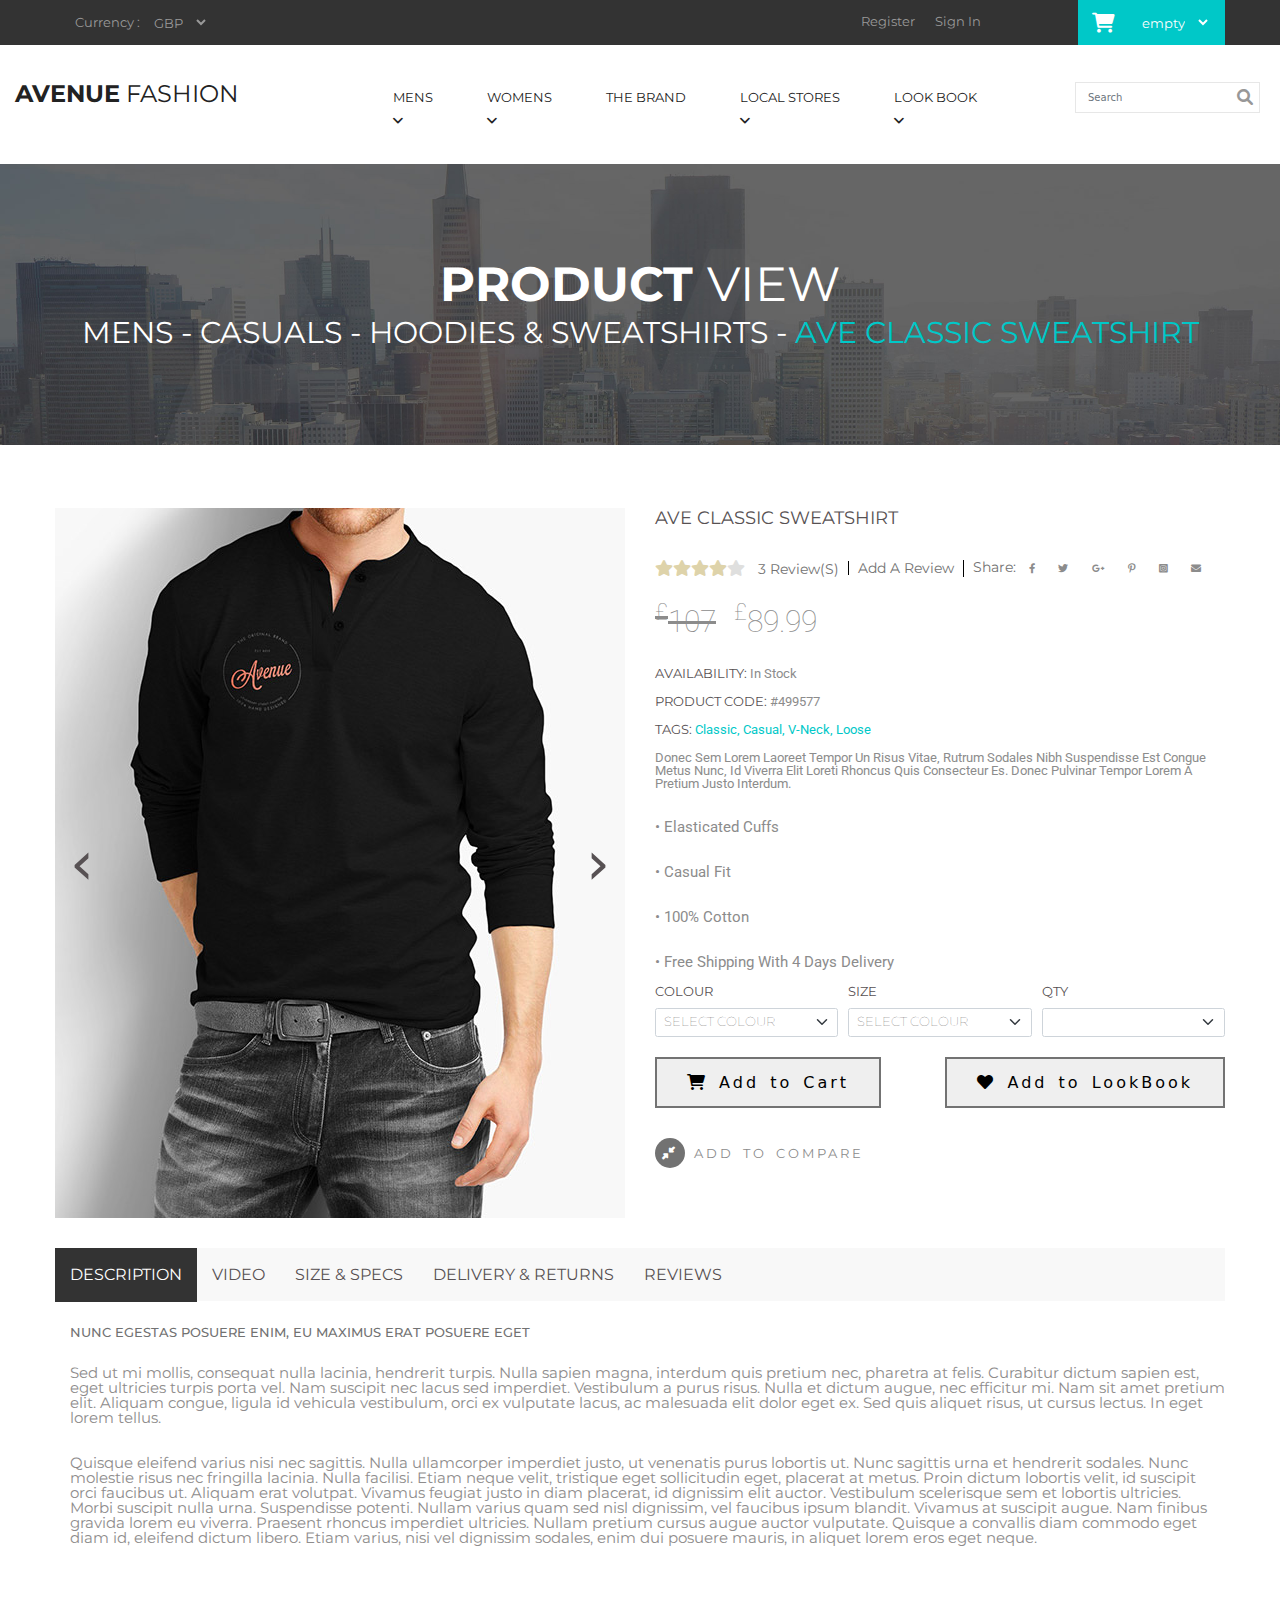
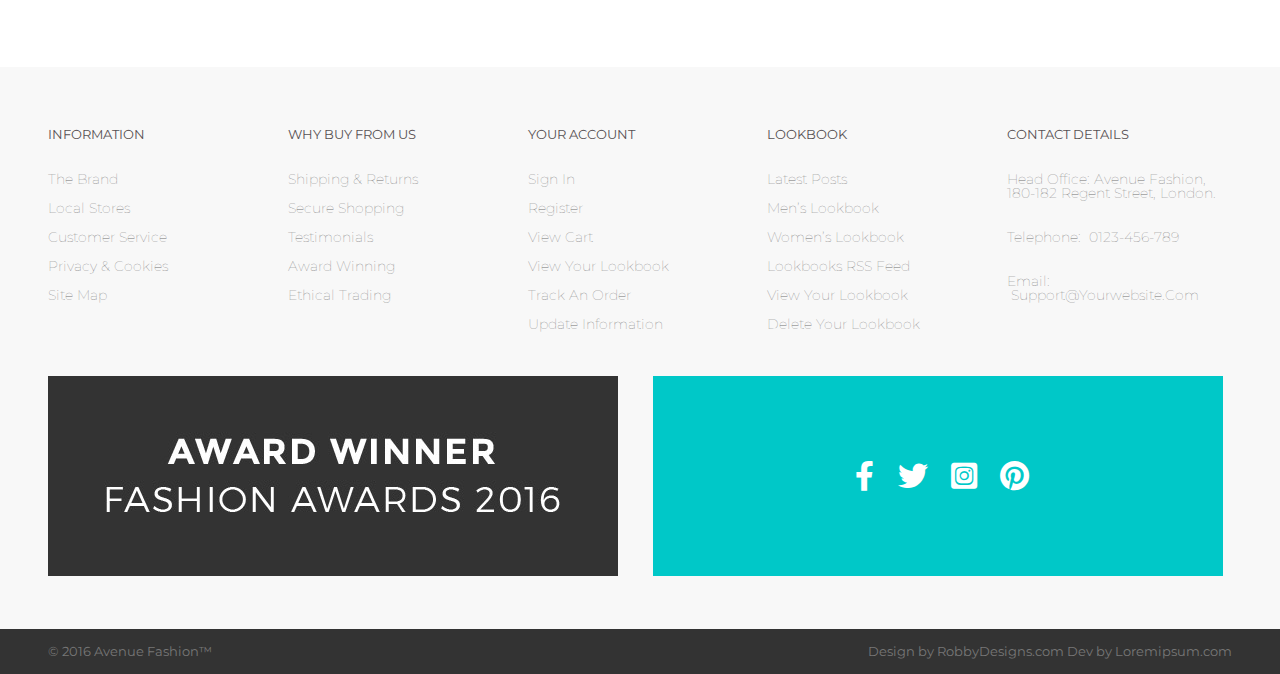
<file: product-view.html>
<!doctype html>
<html class="no-js" lang="">

<head>
    <meta charset="utf-8">
    <title></title>
    <meta name="description" content="">
    <meta name="viewport" content="width=device-width, initial-scale=1">

    <meta property="og:title" content="">
    <meta property="og:type" content="">
    <meta property="og:url" content="">
    <meta property="og:image" content="">
    <meta name="theme-color" content="#fafafa">
    <link rel="manifest" href="site.webmanifest">
    <link rel="apple-touch-icon" href="icon.png">
    <link rel="shortcut icon" type="image/png" href="favicon-s.ico">
    <link rel="stylesheet" href="css/normalize.css">
    <link rel="stylesheet" href="css/all.min.css">
    <!--    <link rel="stylesheet" href="css/fontawesome.min.css">-->
    <link rel="stylesheet" href="css/bootstrap.min.css">
    <!--    <link href="https://cdn.jsdelivr.net/npm/bootstrap@5.1.3/dist/css/bootstrap.min.css" rel="stylesheet" integrity="sha384-1BmE4kWBq78iYhFldvKuhfTAU6auU8tT94WrHftjDbrCEXSU1oBoqyl2QvZ6jIW3" crossorigin="anonymous">-->
    <link rel="stylesheet" href="css/owl.carousel.min.css">
    <link rel="stylesheet" href="css/owl.theme.default.min.css">
    <link rel="stylesheet" href="css/style.css">
    <link rel="stylesheet" href="css/responsive.css">

</head>

<body>
    <nav id="top-nav">
        <div class="container-fluid top-navbar">
            <!--        offcanvas         -->
            <button class="btn" type="button" data-bs-toggle="offcanvas" data-bs-target="#offcanvasRight" aria-controls="offcanvasRight"><i class="fa-solid fa-bars"></i></button>

            <div class="offcanvas offcanvas-end" tabindex="-1" id="offcanvasRight" aria-labelledby="offcanvasRightLabel">
                <div class="offcanvas-header">
                    <button type="button" class="btn-times text-reset" data-bs-dismiss="offcanvas" aria-label="Close"><i class="fa-solid fa-xmark"></i></button>
                </div>
                <div class="offcanvas-body">
                    <!-- offcanvas  nav-area        -->
                    <div class="currency-select">
                        <label for="cars">Currency : </label>
                        <select class="" aria-label="Default select example">
                            <option selected>GBP</option>
                            <option value="2">USD</option>
                            <option value="3">EUR</option>
                        </select>
                    </div>
                    <div class="nav">
                        <a href="#">Register</a>
                        <a href="#">Sign In</a>
                    </div>
                    <div class="empty-select">
                        <label for="cars"><i class="fas fa-shopping-cart"></i></label>
                        <select class="" aria-label="Default select example">
                            <option selected>empty </option>
                            <option value="1">One</option>
                            <option value="2">Two</option>
                        </select>
                    </div>
                </div>
            </div>

            <!--   nav-area        -->

            <div class="inner-top-navbar">
                <div class="currency-select">
                    <label for="cars">Currency : </label>
                    <select class="" aria-label="Default select example">
                        <option selected>GBP</option>
                        <option value="2">USD</option>
                        <option value="3">EUR</option>
                    </select>
                </div>
                <div class="nav">
                    <a href="sign-up.html">Register</a>
                    <a href="sign-up.html">Sign In</a>
                </div>
                <div class="empty-select">
                    <label for="cars"><i class="fas fa-shopping-cart"></i></label>
                    <select class="" aria-label="Default select example">
                        <option selected>empty </option>
                        <option value="1">One</option>
                        <option value="2">Two</option>
                    </select>
                </div>
            </div>
        </div>
    </nav>
    <header id="header">
        <div class="inners-header brand">
            <div class="container-fluid inner-header brand">
                <nav class="navbar navbar-expand-lg navbar-light ">
                    <div class="container-fluid">
                        <a class="navbar-brand" href="index.html">avenue<span> fashion</span></a>
                        <button class="navbar-toggler" type="button" data-bs-toggle="collapse" data-bs-target="#navbarTogglerDemo02" aria-controls="navbarTogglerDemo02" aria-expanded="false" aria-label="Toggle navigation">
                            <span class="navbar-toggler-icon"></span>
                        </button>
                        <div class="collapse navbar-collapse" id="navbarTogglerDemo02">
                            <ul class="navbar-nav ms-auto ">
                                <li class="nav-item">
                                    <a class="nav-link " href="index.html">mens <span><i class="fa-solid fa-angle-down"></i></span></a>
                                    <div class="dropdown">
                                        <ul>
                                            <h6>casuals</h6>
                                            <li><a href="#">Jackets</a></li>
                                            <li><a href="#">Hoodies & Sweatshirts</a></li>
                                            <li><a href="#">Polo Shirts</a></li>
                                            <li><a href="#">Sportswear</a></li>
                                            <li><a href="#">Trousers & Chinos</a></li>
                                            <li><a href="#">T-Shirts</a></li>
                                        </ul>
                                        <ul>
                                            <h6>Formal</h6>
                                            <li><a href="#">Jackets</a></li>
                                            <li><a href="#">Shirts</a></li>
                                            <li><a href="#">Suits</a></li>
                                            <li><a href="#">Trousers</a></li>
                                        </ul>
                                        <div class="img">
                                            <img class="dropdown-img" src="ave-images/Ave-home-images/navbar-text-Home.jpg" alt="dropdown-text" width="407" height="200">
                                        </div>
                                    </div>
                                </li>
                                <li class="nav-item">
                                    <a class="nav-link" href="#">womens<span><i class="fa-solid fa-angle-down"></i></span></a>
                                    <div class="dropdown">
                                        <ul>
                                            <h6>casuals</h6>
                                            <li><a href="#">Jackets</a></li>
                                            <li><a href="#">Hoodies & Sweatshirts</a></li>
                                            <li><a href="#">Polo Shirts</a></li>
                                            <li><a href="#">Sportswear</a></li>
                                            <li><a href="#">Trousers & Chinos</a></li>
                                            <li><a href="#">T-Shirts</a></li>
                                        </ul>
                                        <ul>
                                            <h6>Formal</h6>
                                            <li><a href="#">Jackets</a></li>
                                            <li><a href="#">Shirts</a></li>
                                            <li><a href="#">Suits</a></li>
                                            <li><a href="#">Trousers</a></li>
                                        </ul>
                                        <div class="img">
                                            <img class="dropdown-img" src="ave-images/Ave-home-images/navbar-text-Home.jpg" alt="dropdown-text" width="407" height="200">
                                        </div>
                                    </div>
                                </li>
                                <li class="nav-item">
                                    <a class="nav-link" href="brand.html">the brand</a>
                                </li>
                                <li class="nav-item">
                                    <a class="nav-link" href="local-stores.html">local stores<span><i class="fa-solid fa-angle-down"></i></span></a>
                                    <div class="dropdown">
                                        <ul>
                                            <h6>casuals</h6>
                                            <li><a href="#">Jackets</a></li>
                                            <li><a href="#">Hoodies & Sweatshirts</a></li>
                                            <li><a href="#">Polo Shirts</a></li>
                                            <li><a href="#">Sportswear</a></li>
                                            <li><a href="#">Trousers & Chinos</a></li>
                                            <li><a href="#">T-Shirts</a></li>
                                        </ul>
                                        <ul>
                                            <h6>Formal</h6>
                                            <li><a href="#">Jackets</a></li>
                                            <li><a href="#">Shirts</a></li>
                                            <li><a href="#">Suits</a></li>
                                            <li><a href="#">Trousers</a></li>
                                        </ul>
                                        <div class="img">
                                            <img class="dropdown-img" src="ave-images/Ave-home-images/navbar-text-Home.jpg" alt="dropdown-text" width="407" height="200">
                                        </div>
                                    </div>
                                </li>
                                <li class="nav-item">
                                    <a class="nav-link" href="lookbook.html">look book<span><i class="fa-solid fa-angle-down"></i></span></a>
                                    <div class="dropdown">
                                        <ul>
                                            <h6>casuals</h6>
                                            <li><a href="#">Jackets</a></li>
                                            <li><a href="#">Hoodies & Sweatshirts</a></li>
                                            <li><a href="#">Polo Shirts</a></li>
                                            <li><a href="#">Sportswear</a></li>
                                            <li><a href="#">Trousers & Chinos</a></li>
                                            <li><a href="#">T-Shirts</a></li>
                                        </ul>
                                        <ul>
                                            <h6>Formal</h6>
                                            <li><a href="#">Jackets</a></li>
                                            <li><a href="#">Shirts</a></li>
                                            <li><a href="#">Suits</a></li>
                                            <li><a href="#">Trousers</a></li>
                                        </ul>
                                        <div class="img">
                                            <img class="dropdown-img" src="ave-images/Ave-home-images/navbar-text-Home.jpg" alt="dropdown-text" width="407" height="200">
                                        </div>
                                    </div>
                                </li>
                            </ul>
                            <form class="d-flex search-form">
                                <input class="form-control me-2" type="search" placeholder="Search" aria-label="Search">
                                <button class=" search-btn" type="submit"><i class="fa-solid fa-magnifying-glass"></i></button>
                            </form>
                        </div>
                    </div>
                </nav>
            </div>
            <div class="img-btn">
                <img class="header-bg-img" src="ave-images/Ave-brand-images/top-logo-The-Brand.jpg" alt="background-logo-img" width="2050" height="920">
                <div class="logo-img-text">
                    <h3 class="mb-3">Product <span>view</span></h3>
                    <h4>mens - casuals - hoodies & sweatshirts - <span style="color: #00c8c8">ave classic sweatshirt</span></h4>
                </div>
            </div>
        </div>
    </header>
    <section id="main-brand">
        <div class="container-fluid inner-brand product-view">
            <div class="row g-5">
                <div class="col-12 col-sm-6">
                    <div class="owl-carousel owl-theme">
                        <div class="item w-100">
                            <img src="ave-images/Ave-product-view-images/men-Product-view.jpg" alt="photo" width="570" height="710">
                        </div>
                        <div class="item w-100">
                            <img src="ave-images/Ave-product-view-images/men-Product-view.jpg" alt="photo" width="570" height="710">
                        </div>
                        <div class="item w-100">
                            <img src="ave-images/Ave-product-view-images/men-Product-view.jpg" alt="photo" width="570" height="710">
                        </div>
                    </div>
                </div>
                <div class="col-12 col-sm-6">
                    <div class="product-detail">
                        <h5 class="mb-3 mb-md-5">Ave classic sweatshirt</h5>
                        <div class="review mb-3 mb-md-5">
                            <p><i class="fa-solid fa-star"></i><i class="fa-solid fa-star"></i><i class="fa-solid fa-star"></i><i class="fa-solid fa-star"></i><i class="fa-solid fa-star"></i> <span class="ms-3">3 Review(s)</span> </p>
                            <p><span>Add a Review</span></p>
                            <ul class="mt-3 mt-xl-0">
                                <span>Share:</span>
                                <li><a href="#"><i class="fa-brands fa-facebook-f"></i></a></li>
                                <li><a href="#"><i class="fa-brands fa-twitter"></i></a></li>
                                <li><a href="#"><i class="fa-brands fa-google-plus-g"></i></a></li>
                                <li><a href="#"><i class="fa-brands fa-pinterest-p"></i></a></li>
                                <li><a href="#"><i class="fa-brands fa-instagram-square"></i></a></li>
                                <li><a href="#"><i class="fa-solid fa-envelope"></i></a></li>
                            </ul>
                        </div>
                        <p class="price mb-3 mb-md-5"><span><sup>£</sup>107</span> <span><sup>£</sup>89.99</span> </p>
                        <p class=" mb-2 mb-md-4"> Availability: <span>In stock</span></p>
                        <p class=" mb-2 mb-md-4">Product Code: <span>#499577</span></p>
                        <p class="tag mb-2 mb-md-4">Tags: <span>Classic, Casual, V-neck, Loose</span></p>
                        <p class="description mb-2 mb-md-4">Donec sem lorem laoreet tempor un risus vitae, rutrum sodales nibh suspendisse est congue metus nunc, id viverra elit loreti rhoncus quis consecteur es. Donec pulvinar tempor lorem a pretium justo interdum.
                        </p>
                        <ul class="cloth-concept">
                            <li class="py-2 py-md-4"><a href="#"> • Elasticated cuffs</a></li>
                            <li class="py-2 py-md-4"><a href="#"> • Casual fit</a></li>
                            <li class="py-2 py-md-4"><a href="#"> • 100% Cotton</a></li>
                            <li class="py-2 py-md-4"><a href="#"> • Free shipping with 4 days delivery</a></li>
                        </ul>
                        <form class="row g-3">
                            <div class="col-4">
                                <label for="inputState" class="form-label">Colour</label>
                                <select placeholder="lkjdglkjgkldjg" id="inputState" class="form-select">
                                    <option selected defualt>Select Colour</option>
                                    <option>Select 1</option>
                                    <option>Select 2</option>
                                    <option>Select 3</option>
                                    <option>Select 4</option>
                                </select>
                            </div>
                            <div class="col-4">
                                <label for="inputState" class="form-label">Size</label>
                                <select id="inputState" class="form-select">
                                    <option selected>Select Colour</option>
                                    <option>Select 1</option>
                                    <option>Select 2</option>
                                    <option>Select 3</option>
                                    <option>Select 4</option>
                                </select>
                            </div>
                            <div class="col-4">
                                <label for="quantity" class="form-label">Qty</label>
                                <input type="number" id="quantity" name="quantity" min="1" max="50" class="form-select">
                            </div>
                            <div class="col-12 ">
                                <div class="group-butn">
                                    <button type="submit" class="mb-3 mb-md-5 px-3 py-3 px-md-5 py-md-4 "><i class="fa-solid fa-cart-shopping"></i> Add to Cart</button>
                                    <button type="submit" class="mb-3 mb-md-5 px-3 py-3 px-md-5 py-md-4 "><i class="fa-solid fa-heart"></i> Add to LookBook</button>
                                </div>
                            </div>
                        </form>
                        <p class="compare"><a href="#"><i class="fa-solid fa-down-left-and-up-right-to-center"></i> Add to Compare</a></p>
                    </div>
                </div>
                <div class="col-12 all-tabs">
                    <div class="horizontal-tab d-flex d-md-block">
                        <ul class="nav nav-tabs" id="myTab" role="tablist">
                            <li class="nav-item" role="presentation">
                                <button class="nav-link active" id="Description-tab" data-bs-toggle="tab" data-bs-target="#Description" type="button" role="tab" aria-controls="Description" aria-selected="true">Description</button>
                            </li>
                            <li class="nav-item" role="presentation">
                                <button class="nav-link" id="Video-tab" data-bs-toggle="tab" data-bs-target="#Video" type="button" role="tab" aria-controls="Video" aria-selected="false">Video</button>
                            </li>
                            <li class="nav-item" role="presentation">
                                <button class="nav-link" id="Size-Specs-tab" data-bs-toggle="tab" data-bs-target="#Size-Specs" type="button" role="tab" aria-controls="Size-Specs" aria-selected="false">Size & Specs</button>
                            </li>
                            <li class="nav-item" role="presentation">
                                <button class="nav-link" id="Delivery-Returns-tab" data-bs-toggle="tab" data-bs-target="#Delivery-Returns" type="button" role="tab" aria-controls="Delivery-Returns" aria-selected="false">Delivery & Returns</button>
                            </li>
                            <li class="nav-item" role="presentation">
                                <button class="nav-link" id="Reviews-tab" data-bs-toggle="tab" data-bs-target="#Reviews" type="button" role="tab" aria-controls="Reviews" aria-selected="false">Reviews</button>
                            </li>

                        </ul>
                        <div class="tab-content" id="myTabContent">
                            <div class="tab-pane fade show active" id="Description" role="tabpanel" aria-labelledby="Description-tab">
                                <div class="content-text">
                                    <h6>Nunc egestas posuere enim, eu maximus erat posuere eget</h6>
                                    <p>Sed ut mi mollis, consequat nulla lacinia, hendrerit turpis. Nulla sapien magna, interdum quis pretium nec, pharetra at felis. Curabitur dictum sapien est, eget ultricies turpis porta vel. Nam suscipit nec lacus sed imperdiet. Vestibulum a purus risus. Nulla et dictum augue, nec efficitur mi. Nam sit amet pretium elit. Aliquam congue, ligula id vehicula vestibulum, orci ex vulputate lacus, ac malesuada elit dolor eget ex. Sed quis aliquet risus, ut cursus lectus. In eget lorem tellus.</p>
                                    <p>Quisque eleifend varius nisi nec sagittis. Nulla ullamcorper imperdiet justo, ut venenatis purus lobortis ut. Nunc sagittis urna et hendrerit sodales. Nunc molestie risus nec fringilla lacinia. Nulla facilisi. Etiam neque velit, tristique eget sollicitudin eget, placerat at metus. Proin dictum lobortis velit, id suscipit orci faucibus ut. Aliquam erat volutpat. Vivamus feugiat justo in diam placerat, id dignissim elit auctor. Vestibulum scelerisque sem et lobortis ultricies. Morbi suscipit nulla urna. Suspendisse potenti. Nullam varius quam sed nisl dignissim, vel faucibus ipsum blandit. Vivamus at suscipit augue. Nam finibus gravida lorem eu viverra. Praesent rhoncus imperdiet ultricies. Nullam pretium cursus augue auctor vulputate. Quisque a convallis diam commodo eget diam id, eleifend dictum libero. Etiam varius, nisi vel dignissim sodales, enim dui posuere mauris, in aliquet lorem eros eget neque.</p>
                                </div>
                            </div>
                            <div class="tab-pane fade" id="Video" role="tabpanel" aria-labelledby="Video-tab">
                                <div class="content-text">
                                    <h6>Nunc egestas posuere enim, eu maximus erat posuere eget</h6>
                                    <p>Sed ut mi mollis, consequat nulla lacinia, hendrerit turpis. Nulla sapien magna,imperdiet. Vestibulum a purus risus. Nulla et dictum augue, nec efficitur mi. Nam sit amet pretium elit. Aliquam congue, ligula id vehicula vestibulum, orci ex vulputate lacus, ac malesuada elit dolor eget ex. Sed quis aliquet risus, ut cursus lectus. In eget lorem tellus.</p>
                                    <p>Quisque eleifend varius nisi nec sagittis. Nulla ullamcorper imperdiet justo, ut venenatis purus lobortis ut. Nunc sagittis urna et hendrerit sodales. Nunc molestie risus nec fringillafinibus gravida lorem eu viverra. Praesent rhoncus imperdiet ultricies. Nullam pretium cursus augue auctor vulputate. Quisque a convallis diam commodo eget diam id, eleifend dictum libero. Etiam varius, nisi vel dignissim sodales, enim dui posuere mauris, in aliquet lorem eros eget neque.</p>
                                </div>
                            </div>
                            <div class="tab-pane fade" id="Size-Specs" role="tabpanel" aria-labelledby="Size-Specs-tab">
                                <div class="content-text">
                                    <h6>Nunc egestas posuere enim, eu maximus erat posuere eget</h6>
                                    <p>Sed ut mi mollis, consequat nulla lacinia, hendrerit turpis. Nulla et dictum augue, nec efficitur mi. Nam sit amet pretium elit. Aliquam congue, ligula id vehicula vestibulum, orci ex vulputate lacus, ac malesuada elit dolor eget ex. Sed quis aliquet risus, ut cursus lectus. In eget lorem tellus.</p>
                                    <p>Quisque eleifend varius nisi nec sagittis. Nulla ullamcorper imperdiet justo, ut venenatis purus lobortis ut. Nunc </p>
                                </div>
                            </div>
                            <div class="tab-pane fade" id="Delivery-Returns" role="tabpanel" aria-labelledby="Delivery-Returns-tab">
                                <div class="content-text">
                                    <h6>Nunc egestas posuere enim, eu maximus erat posuere eget</h6>
                                    <p>Sed ut mi mollis, consequat nulla lacinia, hendrerit turpis. Nulla sapien magna, interdum quis pretium nec, pharetra at felis. Curabitur dictum sapien est</p>
                                    <p>Quisque eleifend varius nisi nec sagittis. Nulla ullamcorper imperdiet justo, ut venenatis purus lobortis ut. Nunc sagittis urna et hendrerit sodales. Nunc molestie risus nec fringilla lacinia. Nulla facilisi. Etiam suscipit nulla urna. Suspendisse potenti. Nullam varius quam sed nisl dignissim, vel faucibus ipsum blandit. Vivamus at suscipit augue. Nam finibus gravida lorem eu viverra. Praesent rhoncus imperdiet ultricies. Nullam pretium cursus augue auctor vulputate. Quisque a convallis diam commodo eget diam id, eleifend dictum libero. Etiam varius, nisi vel dignissim sodales, enim dui posuere mauris, in aliquet lorem eros eget neque.</p>
                                </div>
                            </div>
                            <div class="tab-pane fade" id="Reviews" role="tabpanel" aria-labelledby="Reviews-tab">
                                <div class="content-text">
                                    <h6>Nunc egestas posuere enim, eu maximus erat posuere eget</h6>
                                    <p>Sligula id vehicula vestibulum, orci ex vulputate lacus, ac malesuada elit dolor eget ex. Sed quis aliquet risus, ut cursus lectus. In eget lorem tellus.</p>
                                    <p> Aliquam erat volutpat. Vivamus feugiat justo in diam placerat, id dignissim elit auctor. Vestibulum scelerisque sem et lobortis ultricies. Morbi suscipit nulla urna. Suspendisse potenti. Nullam varius quam sed nisl dignissim, vel faucibus ipsum blandit. Vivamus at suscipit augue. Nam finibus gravida lorem eu viverra. Praesent rhoncus imperdiet ultricies. Nullam pretium cursus augue auctor vulputate. Quisque a convallis diam commodo eget diam id, eleifend dictum libero. Etiam varius, nisi vel dignissim sodales, enim dui posuere mauris, in aliquet lorem eros eget neque.</p>
                                </div>
                            </div>
                        </div>
                    </div>
                </div>
            </div>
        </div>
    </section>

    <footer id="footer">
        <div class="container-fluid inner-footer">
            <div class="row">
                <div class="col-12 footer-top">
                    <div class="row row-cols-3">
                        <div class="col-md information footer-text">
                            <h6>Information</h6>
                            <ul>
                                <li><a class="footer-color" href="#">The brand</a></li>
                                <li><a href="#">Local stores</a></li>
                                <li><a href="#">Customer service</a></li>
                                <li><a href="#">Privacy & cookies</a></li>
                                <li><a href="#">Site map</a></li>
                            </ul>
                        </div>
                        <div class="col-md buy-from-us footer-text">
                            <h6>Why buy from us</h6>
                            <ul>
                                <li><a href="#">Shipping & returns</a></li>
                                <li><a href="#">Secure shopping</a></li>
                                <li><a href="#">Testimonials</a></li>
                                <li><a class="footer-color" href="#">Award winning</a></li>
                                <li><a class="footer-color" href="#">Ethical trading</a></li>
                            </ul>
                        </div>
                        <div class="col-md account footer-text">
                            <h6>Your account</h6>
                            <ul>
                                <li><a href="#"> Sign in</a></li>
                                <li><a href="#">Register</a></li>
                                <li><a href="#">View cart</a></li>
                                <li><a href="#">View your lookbook</a></li>
                                <li><a href="#">Track an order</a></li>
                                <li><a href="#">Update information</a></li>
                            </ul>
                        </div>
                        <div class="col-md lookbook  footer-text">
                            <h6>Lookbook</h6>
                            <ul>
                                <li><a href="#"> Latest posts</a></li>
                                <li><a href="#">Men’s lookbook</a></li>
                                <li><a href="#">Women’s lookbook</a></li>
                                <li><a href="#">Lookbooks RSS feed</a></li>
                                <li><a href="#">View your lookbook</a></li>
                                <li><a href="#">Delete your lookbook</a></li>
                            </ul>
                        </div>
                        <div class="col-md contact footer-text">
                            <h6>contact details</h6>
                            <p>Head Office: Avenue Fashion, <br>
                                180-182 Regent Street, London.</p>
                            <p>Telephone: <a href="tel:0123-456-789"> 0123-456-789</a></p>
                            <p> Email: <a href="mailto:support@yourwebsite.com"> support@yourwebsite.com</a></p>

                        </div>
                    </div>
                </div>
                <div class="col-12 footer-bottom">
                    <div class="images">
                        <img src="ave-images/Ave-home-images/footer-img-1-Home.jpg" alt="footer-img" width="570" height="200">
                    </div>
                    <div class="images social">
                        <img src="ave-images/Ave-home-images/footer-bg-Home.jpg" alt="footer-img" width="570" height="200">
                        <div class="social-media">
                            <ul>
                                <li><a href="#"><i class="fa-brands fa-facebook-f"></i></a></li>
                                <li><a href="#"><i class="fa-brands fa-twitter"></i></a></li>
                                <li><a href="#"><i class="fa-brands fa-instagram-square"></i></a></li>
                                <li><a href="#"><i class="fa-brands fa-pinterest"></i></a></li>
                            </ul>
                        </div>
                    </div>
                </div>
            </div>
        </div>
    </footer>
    <section id="copyrite">
        <div class="container-fluid inner-copyrite">
            <div class="row">
                <div class="col-6 copyrite-top">
                    <p>© 2016 Avenue Fashion™ </p>
                </div>
                <div class="col-6 copyrite-bottom">
                    <p>Design by RobbyDesigns.com <span>Dev by Loremipsum.com</span></p>
                </div>
            </div>
        </div>
    </section>


    <script src="js/vendor/modernizr-3.11.2.min.js"></script>
    <script src="js/plugins.js"></script>
    <script src="js/bootstrap.min.js"></script>
    <script src="https://cdn.jsdelivr.net/npm/@popperjs/core@2.9.2/dist/umd/popper.min.js" integrity="sha384-IQsoLXl5PILFhosVNubq5LC7Qb9DXgDA9i+tQ8Zj3iwWAwPtgFTxbJ8NT4GN1R8p" crossorigin="anonymous"></script>
    <!--    <script src="https://cdn.jsdelivr.net/npm/bootstrap@5.1.3/dist/js/bootstrap.min.js" integrity="sha384-QJHtvGhmr9XOIpI6YVutG+2QOK9T+ZnN4kzFN1RtK3zEFEIsxhlmWl5/YESvpZ13" crossorigin="anonymous"></script>-->
    <script src="js/jquery-3.6.0.min.js"></script>
    <script src="js/owl.carousel.min.js"></script>
    <script src="js/main.js"></script>


    <script>
        window.ga = function() {
            ga.q.push(arguments)
        };
        ga.q = [];
        ga.l = +new Date;
        ga('create', 'UA-XXXXX-Y', 'auto');
        ga('set', 'anonymizeIp', true);
        ga('set', 'transport', 'beacon');
        ga('send', 'pageview')
    </script>
    <script src="https://www.google-analytics.com/analytics.js" async></script>
</body></html>
</file>
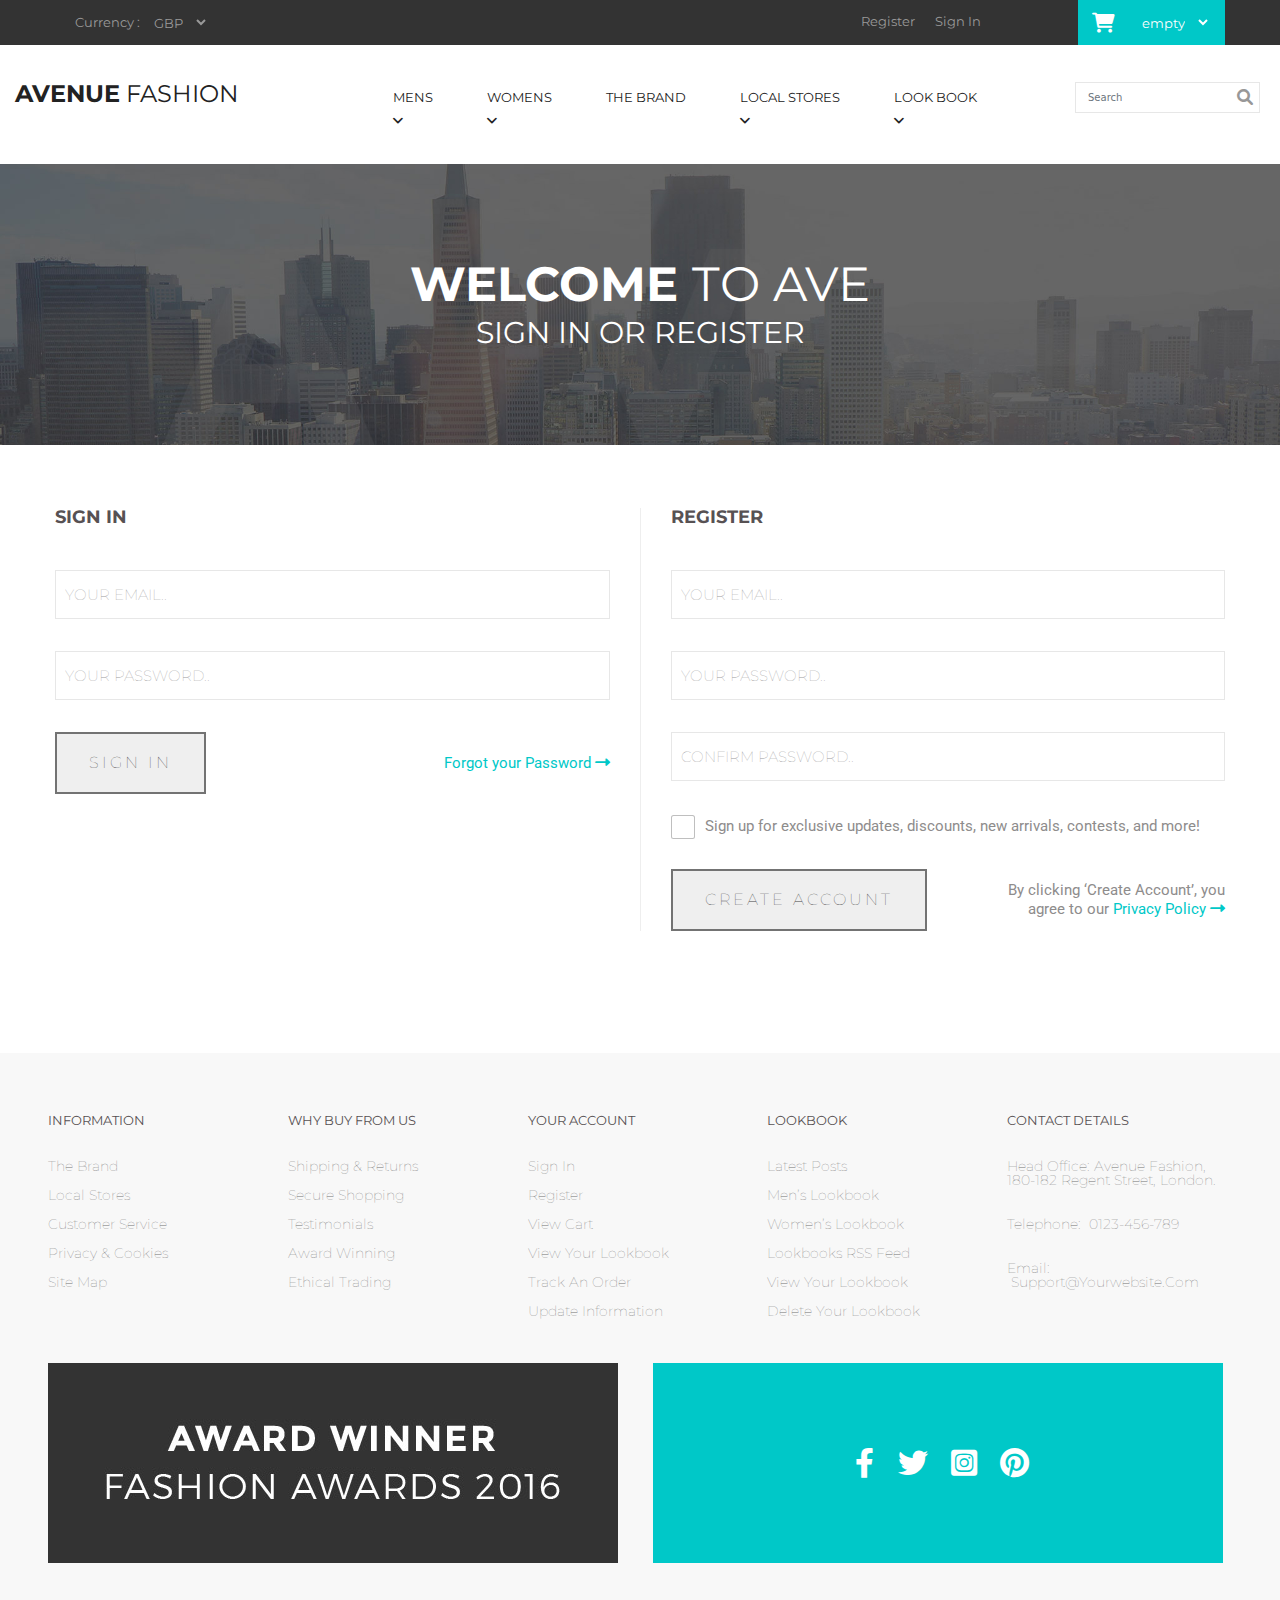
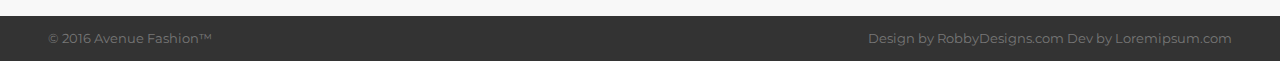
<file: sign-up.html>
<!doctype html>
<html class="no-js" lang="">

<head>
    <meta charset="utf-8">
    <title></title>
    <meta name="description" content="">
    <meta name="viewport" content="width=device-width, initial-scale=1">

    <meta property="og:title" content="">
    <meta property="og:type" content="">
    <meta property="og:url" content="">
    <meta property="og:image" content="">
    <meta name="theme-color" content="#fafafa">
    <link rel="manifest" href="site.webmanifest">
    <link rel="apple-touch-icon" href="icon.png">
    <link rel="shortcut icon" type="image/png" href="favicon-s.ico">
    <link rel="stylesheet" href="css/normalize.css">
    <link rel="stylesheet" href="css/all.min.css">
    <!--    <link rel="stylesheet" href="css/fontawesome.min.css">-->
    <link rel="stylesheet" href="css/bootstrap.min.css">
    <!--    <link href="https://cdn.jsdelivr.net/npm/bootstrap@5.1.3/dist/css/bootstrap.min.css" rel="stylesheet" integrity="sha384-1BmE4kWBq78iYhFldvKuhfTAU6auU8tT94WrHftjDbrCEXSU1oBoqyl2QvZ6jIW3" crossorigin="anonymous">-->
    <link rel="stylesheet" href="css/owl.carousel.min.css">
    <link rel="stylesheet" href="css/owl.theme.default.min.css">
    <link rel="stylesheet" href="css/style.css">
    <link rel="stylesheet" href="css/responsive.css">

</head>

<body>
    <nav id="top-nav">
        <div class="container-fluid top-navbar">
            <!--        offcanvas         -->
            <button class="btn" type="button" data-bs-toggle="offcanvas" data-bs-target="#offcanvasRight" aria-controls="offcanvasRight"><i class="fa-solid fa-bars"></i></button>

            <div class="offcanvas offcanvas-end" tabindex="-1" id="offcanvasRight" aria-labelledby="offcanvasRightLabel">
                <div class="offcanvas-header">
                    <button type="button" class="btn-times text-reset" data-bs-dismiss="offcanvas" aria-label="Close"><i class="fa-solid fa-xmark"></i></button>
                </div>
                <div class="offcanvas-body">
                    <!-- offcanvas  nav-area        -->
                    <div class="currency-select">
                        <label for="cars">Currency : </label>
                        <select class="" aria-label="Default select example">
                            <option selected>GBP</option>
                            <option value="2">USD</option>
                            <option value="3">EUR</option>
                        </select>
                    </div>
                    <div class="nav">
                        <a href="sign-up.html">Register</a>
                        <a href="sign-up.html">Sign In</a>
                    </div>
                    <div class="empty-select">
                        <label for="cars"><i class="fas fa-shopping-cart"></i></label>
                        <select class="" aria-label="Default select example">
                            <option selected>empty </option>
                            <option value="1">One</option>
                            <option value="2">Two</option>
                        </select>
                    </div>
                </div>
            </div>

            <!--   nav-area        -->

            <div class="inner-top-navbar">
                <div class="currency-select">
                    <label for="cars">Currency : </label>
                    <select class="" aria-label="Default select example">
                        <option selected>GBP</option>
                        <option value="2">USD</option>
                        <option value="3">EUR</option>
                    </select>
                </div>
                <div class="nav">
                    <a href="#">Register</a>
                    <a href="#">Sign In</a>
                </div>
                <div class="empty-select">
                    <label for="cars"><i class="fas fa-shopping-cart"></i></label>
                    <select class="" aria-label="Default select example">
                        <option selected>empty </option>
                        <option value="1">One</option>
                        <option value="2">Two</option>
                    </select>
                </div>
            </div>
        </div>
    </nav>
    <header id="header">
        <div class="inners-header brand">
            <div class="container-fluid inner-header brand">
                <nav class="navbar navbar-expand-lg navbar-light ">
                    <div class="container-fluid">
                        <a class="navbar-brand" href="index.html">avenue<span> fashion</span></a>
                        <button class="navbar-toggler" type="button" data-bs-toggle="collapse" data-bs-target="#navbarTogglerDemo02" aria-controls="navbarTogglerDemo02" aria-expanded="false" aria-label="Toggle navigation">
                            <span class="navbar-toggler-icon"></span>
                        </button>
                        <div class="collapse navbar-collapse" id="navbarTogglerDemo02">
                            <ul class="navbar-nav ms-auto ">
                                <li class="nav-item">
                                    <a class="nav-link " href="index.html">mens <span><i class="fa-solid fa-angle-down"></i></span></a>
                                    <div class="dropdown">
                                        <ul>
                                            <h6>casuals</h6>
                                            <li><a href="#">Jackets</a></li>
                                            <li><a href="#">Hoodies & Sweatshirts</a></li>
                                            <li><a href="#">Polo Shirts</a></li>
                                            <li><a href="#">Sportswear</a></li>
                                            <li><a href="#">Trousers & Chinos</a></li>
                                            <li><a href="#">T-Shirts</a></li>
                                        </ul>
                                        <ul>
                                            <h6>Formal</h6>
                                            <li><a href="#">Jackets</a></li>
                                            <li><a href="#">Shirts</a></li>
                                            <li><a href="#">Suits</a></li>
                                            <li><a href="#">Trousers</a></li>
                                        </ul>
                                        <div class="img">
                                            <img class="dropdown-img" src="ave-images/Ave-home-images/navbar-text-Home.jpg" alt="dropdown-text" width="407" height="200">
                                        </div>
                                    </div>
                                </li>
                                <li class="nav-item">
                                    <a class="nav-link" href="#">womens<span><i class="fa-solid fa-angle-down"></i></span></a>
                                    <div class="dropdown">
                                        <ul>
                                            <h6>casuals</h6>
                                            <li><a href="#">Jackets</a></li>
                                            <li><a href="#">Hoodies & Sweatshirts</a></li>
                                            <li><a href="#">Polo Shirts</a></li>
                                            <li><a href="#">Sportswear</a></li>
                                            <li><a href="#">Trousers & Chinos</a></li>
                                            <li><a href="#">T-Shirts</a></li>
                                        </ul>
                                        <ul>
                                            <h6>Formal</h6>
                                            <li><a href="#">Jackets</a></li>
                                            <li><a href="#">Shirts</a></li>
                                            <li><a href="#">Suits</a></li>
                                            <li><a href="#">Trousers</a></li>
                                        </ul>
                                        <div class="img">
                                            <img class="dropdown-img" src="ave-images/Ave-home-images/navbar-text-Home.jpg" alt="dropdown-text" width="407" height="200">
                                        </div>
                                    </div>
                                </li>
                                <li class="nav-item">
                                    <a class="nav-link" href="brand.html">the brand</a>
                                </li>
                                <li class="nav-item">
                                    <a class="nav-link" href="local-stores.html">local stores<span><i class="fa-solid fa-angle-down"></i></span></a>
                                    <div class="dropdown">
                                        <ul>
                                            <h6>casuals</h6>
                                            <li><a href="#">Jackets</a></li>
                                            <li><a href="#">Hoodies & Sweatshirts</a></li>
                                            <li><a href="#">Polo Shirts</a></li>
                                            <li><a href="#">Sportswear</a></li>
                                            <li><a href="#">Trousers & Chinos</a></li>
                                            <li><a href="#">T-Shirts</a></li>
                                        </ul>
                                        <ul>
                                            <h6>Formal</h6>
                                            <li><a href="#">Jackets</a></li>
                                            <li><a href="#">Shirts</a></li>
                                            <li><a href="#">Suits</a></li>
                                            <li><a href="#">Trousers</a></li>
                                        </ul>
                                        <div class="img">
                                            <img class="dropdown-img" src="ave-images/Ave-home-images/navbar-text-Home.jpg" alt="dropdown-text" width="407" height="200">
                                        </div>
                                    </div>
                                </li>
                                <li class="nav-item">
                                    <a class="nav-link" href="lookbook.html">look book<span><i class="fa-solid fa-angle-down"></i></span></a>
                                    <div class="dropdown">
                                        <ul>
                                            <h6>casuals</h6>
                                            <li><a href="#">Jackets</a></li>
                                            <li><a href="#">Hoodies & Sweatshirts</a></li>
                                            <li><a href="#">Polo Shirts</a></li>
                                            <li><a href="#">Sportswear</a></li>
                                            <li><a href="#">Trousers & Chinos</a></li>
                                            <li><a href="#">T-Shirts</a></li>
                                        </ul>
                                        <ul>
                                            <h6>Formal</h6>
                                            <li><a href="#">Jackets</a></li>
                                            <li><a href="#">Shirts</a></li>
                                            <li><a href="#">Suits</a></li>
                                            <li><a href="#">Trousers</a></li>
                                        </ul>
                                        <div class="img">
                                            <img class="dropdown-img" src="ave-images/Ave-home-images/navbar-text-Home.jpg" alt="dropdown-text" width="407" height="200">
                                        </div>
                                    </div>
                                </li>
                            </ul>
                            <form class="d-flex search-form">
                                <input class="form-control me-2" type="search" placeholder="Search" aria-label="Search">
                                <button class=" search-btn" type="submit"><i class="fa-solid fa-magnifying-glass"></i></button>
                            </form>
                        </div>
                    </div>
                </nav>
            </div>
            <div class="img-btn">
                <img class="header-bg-img" src="ave-images/Ave-brand-images/top-logo-The-Brand.jpg" alt="background-logo-img" width="2050" height="920">
                <div class="logo-img-text">
                    <h3 class="mb-3">welcome <span>to Ave</span></h3>
                    <h4>sign in or register</h4>
                </div>
            </div>
        </div>
    </header>
    <section id="main-brand">
        <div class="container-fluid inner-brand sign-up">
            <div class="row gx-0 gx-md-5 sign-up">
                <div class="col-12 col-md-6 sign-in pb-5 pb-md-0 pe-0 pe-md-5">
                    <h4>sign in</h4>
                    <form>
                        <div class="mb-3">
                            <input type="email" name="email" class="form-control" id="exampleInputEmail1" aria-describedby="emailHelp" placeholder="Your Email..">
                        </div>
                        <div class="mb-3">
                            <input type="password" name="password" class="form-control" id="exampleInputPassword1" placeholder="Your password..">
                        </div>
                        <div class="group-btn">
                            <button type="submit" class="">Sign in</button>
                            <a href="#">Forgot your Password <i class="fa-solid fa-right-long"></i></a>
                        </div>
                    </form>
                </div>
                <div class="col-12 col-md-6 register pt-5 pt-md-0 ps-0 ps-md-5">
                    <h4>Register</h4>
                    <form>
                        <div class="mb-3">
                            <input type="email" name="email" class="form-control" id="exampleInputEmail1" aria-describedby="emailHelp" placeholder="Your Email..">
                        </div>
                        <div class="mb-3">
                            <input type="password" name="password" class="form-control" id="exampleInputPassword1" placeholder="Your password..">
                        </div>
                        <div class="mb-3">
                            <input type="password" name="password" class="form-control" id="exampleInputPassword1" placeholder="Confirm password..">
                        </div>
                        <div class="mb-5 form-check">
                            <input type="checkbox" class="form-check-input" id="exampleCheck1">
                            <label class="form-check-label" for="exampleCheck1">Sign up for exclusive updates, discounts, new arrivals, contests, and more!</label>
                        </div>
                        <div class="group-btn">
                            <button type="submit" class="">Create Account</button>
                            <p>By clicking ‘Create Account’, you
                                agree to our <span>Privacy Policy <i class="fa-solid fa-right-long"></i></span></p>
                        </div>
                    </form>
                </div>
            </div>
        </div>
    </section>

    <footer id="footer">
        <div class="container-fluid inner-footer">
            <div class="row">
                <div class="col-12 footer-top">
                    <div class="row row-cols-3">
                        <div class="col-md information footer-text">
                            <h6>Information</h6>
                            <ul>
                                <li><a class="footer-color" href="#">The brand</a></li>
                                <li><a href="#">Local stores</a></li>
                                <li><a href="#">Customer service</a></li>
                                <li><a href="#">Privacy & cookies</a></li>
                                <li><a href="#">Site map</a></li>
                            </ul>
                        </div>
                        <div class="col-md buy-from-us footer-text">
                            <h6>Why buy from us</h6>
                            <ul>
                                <li><a href="#">Shipping & returns</a></li>
                                <li><a href="#">Secure shopping</a></li>
                                <li><a href="#">Testimonials</a></li>
                                <li><a class="footer-color" href="#">Award winning</a></li>
                                <li><a class="footer-color" href="#">Ethical trading</a></li>
                            </ul>
                        </div>
                        <div class="col-md account footer-text">
                            <h6>Your account</h6>
                            <ul>
                                <li><a href="#"> Sign in</a></li>
                                <li><a href="#">Register</a></li>
                                <li><a href="#">View cart</a></li>
                                <li><a href="#">View your lookbook</a></li>
                                <li><a href="#">Track an order</a></li>
                                <li><a href="#">Update information</a></li>
                            </ul>
                        </div>
                        <div class="col-md lookbook  footer-text">
                            <h6>Lookbook</h6>
                            <ul>
                                <li><a href="#"> Latest posts</a></li>
                                <li><a href="#">Men’s lookbook</a></li>
                                <li><a href="#">Women’s lookbook</a></li>
                                <li><a href="#">Lookbooks RSS feed</a></li>
                                <li><a href="#">View your lookbook</a></li>
                                <li><a href="#">Delete your lookbook</a></li>
                            </ul>
                        </div>
                        <div class="col-md contact footer-text">
                            <h6>contact details</h6>
                            <p>Head Office: Avenue Fashion, <br>
                                180-182 Regent Street, London.</p>
                            <p>Telephone: <a href="tel:0123-456-789"> 0123-456-789</a></p>
                            <p> Email: <a href="mailto:support@yourwebsite.com"> support@yourwebsite.com</a></p>

                        </div>
                    </div>
                </div>
                <div class="col-12 footer-bottom">
                    <div class="images">
                        <img src="ave-images/Ave-home-images/footer-img-1-Home.jpg" alt="footer-img" width="570" height="200">
                    </div>
                    <div class="images social">
                        <img src="ave-images/Ave-home-images/footer-bg-Home.jpg" alt="footer-img" width="570" height="200">
                        <div class="social-media">
                            <ul>
                                <li><a href="#"><i class="fa-brands fa-facebook-f"></i></a></li>
                                <li><a href="#"><i class="fa-brands fa-twitter"></i></a></li>
                                <li><a href="#"><i class="fa-brands fa-instagram-square"></i></a></li>
                                <li><a href="#"><i class="fa-brands fa-pinterest"></i></a></li>
                            </ul>
                        </div>
                    </div>
                </div>
            </div>
        </div>
    </footer>
    <section id="copyrite">
        <div class="container-fluid inner-copyrite">
            <div class="row">
                <div class="col-6 copyrite-top">
                    <p>© 2016 Avenue Fashion™ </p>
                </div>
                <div class="col-6 copyrite-bottom">
                    <p>Design by RobbyDesigns.com <span>Dev by Loremipsum.com</span></p>
                </div>
            </div>
        </div>
    </section>


    <script src="js/vendor/modernizr-3.11.2.min.js"></script>
    <script src="js/plugins.js"></script>
    <script src="js/bootstrap.min.js"></script>
    <script src="https://cdn.jsdelivr.net/npm/@popperjs/core@2.9.2/dist/umd/popper.min.js" integrity="sha384-IQsoLXl5PILFhosVNubq5LC7Qb9DXgDA9i+tQ8Zj3iwWAwPtgFTxbJ8NT4GN1R8p" crossorigin="anonymous"></script>
    <!--    <script src="https://cdn.jsdelivr.net/npm/bootstrap@5.1.3/dist/js/bootstrap.min.js" integrity="sha384-QJHtvGhmr9XOIpI6YVutG+2QOK9T+ZnN4kzFN1RtK3zEFEIsxhlmWl5/YESvpZ13" crossorigin="anonymous"></script>-->
    <script src="js/jquery-3.6.0.min.js"></script>
    <script src="js/owl.carousel.min.js"></script>
    <script src="js/main.js"></script>


    <script>
        window.ga = function() {
            ga.q.push(arguments)
        };
        ga.q = [];
        ga.l = +new Date;
        ga('create', 'UA-XXXXX-Y', 'auto');
        ga('set', 'anonymizeIp', true);
        ga('set', 'transport', 'beacon');
        ga('send', 'pageview')
    </script>
    <script src="https://www.google-analytics.com/analytics.js" async></script>
</body></html>
</file>
<file: css/style.css>
/*  GLOBAL CSS START */

@import url('https://fonts.googleapis.com/css2?family=Montserrat:wght@300;400;500;600;700;800&family=Roboto:wght@300;400;500;700&display=swap');

/*
font-family: 'Montserrat',
sans-serif;
font-family: 'Roboto',
sans-serif;
*/

* {
    padding: 0;
    margin: 0;
    -webkit-box-sizing: border-box;
    box-sizing: border-box;
    line-height: 1;
}



html {
    color: #222;
    font-size: 62.5%;
}

body {
    background-color: #fff;

    color: green;
}

ul {
    list-style-type: none;
    padding: 0;
    margin: 0;
}

ul li a {
    text-decoration: none;
}






/*  BOOTSTRAP GLOBAL CSS START */
.container,
.container-fluid,
.container-xxl,
.container-xl,
.container-lg,
.container-md,
.container-sm {
    width: 100%;
    padding-right: var(--bs-gutter-x, 0rem);
    padding-left: var(--bs-gutter-x, 0rem);
    margin-right: auto;
    margin-left: auto;
}

::-moz-selection {
    background: #b3d4fc;
    text-shadow: none;
}

::selection {
    background: #b3d4fc;
    text-shadow: none;
}


hr {
    display: block;
    height: 1px;
    border: 0;
    border-top: 1px solid #ccc;
    margin: 1em 0;
    padding: 0;
}


audio,
canvas,
iframe,
img,
svg,
video {
    vertical-align: middle;
}


fieldset {
    border: 0;
    margin: 0;
    padding: 0;
}



textarea {
    resize: vertical;
}


.hidden,
[hidden] {
    display: none !important;
}


.sr-only {
    border: 0;
    clip: rect(0, 0, 0, 0);
    height: 1px;
    margin: -1px;
    overflow: hidden;
    padding: 0;
    position: absolute;
    white-space: nowrap;
    width: 1px;
    /* 1 */
}


.sr-only.focusable:active,
.sr-only.focusable:focus {
    clip: auto;
    height: auto;
    margin: 0;
    overflow: visible;
    position: static;
    white-space: inherit;
    width: auto;
}


.invisible {
    visibility: hidden;
}


.clearfix::before,
.clearfix::after {
    content: " ";
    display: table;
}

.clearfix::after {
    clear: both;
}

@media only screen and (min-width: 35em) {}

@media print,
(-webkit-min-device-pixel-ratio: 1.25),
(-o-min-device-pixel-ratio: 5/4),
(min-resolution: 1.25dppx),
(min-resolution: 120dpi) {}



@media print {

    *,
    *::before,
    *::after {
        background: #fff !important;
        color: #000 !important;
        /* Black prints faster */
        -webkit-box-shadow: none !important;
        box-shadow: none !important;
        text-shadow: none !important;
    }

    a,
    a:visited {
        text-decoration: underline;
    }

    a[href]::after {
        content: " ("attr(href) ")";
    }

    abbr[title]::after {
        content: " ("attr(title) ")";
    }

    a[href^="#"]::after,
    a[href^="javascript:"]::after {
        content: "";
    }

    pre {
        white-space: pre-wrap !important;
    }

    pre,
    blockquote {
        border: 1px solid #999;
        page-break-inside: avoid;
    }

    thead {
        display: table-header-group;
    }

    tr,
    img {
        page-break-inside: avoid;
    }

    p,
    h2,
    h3 {
        orphans: 3;
        widows: 3;
    }

    h2,
    h3 {
        page-break-after: avoid;
    }
}

/* PROJECT START */
#top-nav {
    background-color: #333333;
}

.top-navbar {
    display: -webkit-box;
    display: -ms-flexbox;
    display: flex;
    -webkit-box-pack: end;
    -ms-flex-pack: end;
    justify-content: flex-end;
    max-width: 1200px;
    padding: 0 15px;
    margin: 0 auto;
}

.inner-top-navbar {
    display: -webkit-box;
    display: -ms-flexbox;
    display: flex;
    -webkit-box-pack: end;
    -ms-flex-pack: end;
    justify-content: flex-end;
    width: 100%
}


#top-nav .nav {
    height: 45px;
    width: 147px;
    display: -webkit-box;
    display: -ms-flexbox;
    display: flex;
    -webkit-box-align: center;
    -ms-flex-align: center;
    align-items: center;
    margin-right: 80px;
}

#top-nav .nav a {
    display: block;
    height: 100%;
    padding: 0 10px;
    padding-top: 15px;
    line-height: 1;
    color: ;
}

#top-nav .nav a {
    display: block;
    height: 100%;
    padding: 0 10px;
    padding-top: 15px;
    line-height: 1;
    font-family: 'Montserrat',
        sans-serif;
    color: #999999;
    font-size: 1.3rem;
    font-weight: normal;
    text-decoration: none;
    -webkit-transition: all .4s;
    -o-transition: all .4s;
    transition: all .4s;
}

#top-nav .nav a:hover {
    color: #fff;
    background: #00c8c8;
}

.currency-select {
    height: 45px;
    display: -webkit-box;
    display: -ms-flexbox;
    display: flex;
    -webkit-box-pack: space-evenly;
    -ms-flex-pack: space-evenly;
    justify-content: space-evenly;
    -webkit-box-align: center;
    -ms-flex-align: center;
    align-items: center;
    padding: 0 20px;
    margin-right: auto;
}

.currency-select label {
    font-family: 'Montserrat',
        sans-serif;
    color: #999999;
    font-size: 1.3rem;
    font-weight: normal;
    -webkit-transition: all .4s;
    -o-transition: all .4s;
    transition: all .4s;
}

.empty-select {
    width: 147px;
    height: 45px;
    display: -webkit-box;
    display: -ms-flexbox;
    display: flex;
    -webkit-box-pack: space-evenly;
    -ms-flex-pack: space-evenly;
    justify-content: space-evenly;
    -webkit-box-align: center;
    -ms-flex-align: center;
    align-items: center;
    background: #00c8c8;
}

.empty-select label i {
    font-size: 20px;
    color: #fff;
    -webkit-transition: all .4s;
    -o-transition: all .4s;
    transition: all .4s;
}

.empty-select:hover,
.currency-select:hover {
    -webkit-transition: all .4s;
    -o-transition: all .4s;
    transition: all .4s;
    background: #00c8c8;
    color: #fff;
}


.empty-select select,
.currency-select select {
    height: 100%;
    background: #333333;
    border: none;
    line-height: 1;
    font-family: 'Montserrat',
        sans-serif;
    color: #999999;
    font-size: 1.3rem;
    font-weight: normal;
    padding: 0 10px;
}

.empty-select select {
    background: #00c8c8;
    color: #fff;
}

.empty-select select option,
.currency-select select option {
    background: #00c8c8;
    border: none;
    line-height: 1;
    font-family: 'Montserrat',
        sans-serif;
    color: #fff;
    font-size: 1.4rem;
    display: block;
    margin-bottom: 10px;
    font-weight: normal;
    outline: none;
}

.empty-select select option:focus,
.currency-select select option:focus {
    outline: none;
}

.currency-select:hover label,
.empty-select:hover select,
.currency-select:hover select,
.empty-select:hover label i {
    background: transparent;
    border: none;
    color: #fff;
}

.empty-select:hover select option,
.currency-select:hover select option {}

.empty-select select:focus,
.currency-select select:focus {
    outline: none;
}

/* HEADER-AREA */
#header {
    position: elative;
    width: 100%;
    height: auto;
}

#header .inners-header {
    position: relative;
    height: 100%;
    width: 100%;
}

#header .inner-header {
    position: absolute;
    max-width: 1810px;
    padding: 0 15px;
    margin: 0 auto;
    z-index: 999;
    top: 0;
    left: 0;
    right: 0;
}

#header .navbar {
    padding-top: 3.7rem;
    padding-bottom: 3.7rem;
}

.navbar > .container,
.navbar > .container-fluid,
.navbar > .container-lg,
.navbar > .container-md,
.navbar > .container-sm,
.navbar > .container-xl,
.navbar > .container-xxl {
    -webkit-box-align: start;
    -ms-flex-align: start;
    align-items: flex-start;
}

#header .navbar-brand {
    font-family: 'Montserrat',
        sans-serif;
    font-weight: bold;
    color: #222222;
    font-size: 2.4rem;
    line-height: 1;
    text-transform: uppercase;
    padding: 0;
}

#header .navbar-collapse {
    -webkit-box-align: start;
    -ms-flex-align: start;
    align-items: flex-start;
}

#header .navbar-brand span {
    font-weight: normal;
    color: #222222;
}

#header .navbar-nav {
    padding-top: .9rem;
    margin-right: 7%;
}

#header .navbar-nav li a {
    padding: 0 2.7rem;
    font-family: 'Montserrat',
        sans-serif;
    font-weight: normal;
    text-transform: uppercase;
    line-height: 1;
    color: #222222;
    font-size: 1.3rem;
    -webkit-transition: all .4s;
    -o-transition: all .4s;
    transition: all .4s;
}

#header .navbar-nav li a:hover,
#header .navbar-nav li a:hover span {
    color: #00c8c8;
}

#header .navbar-nav li a span {
    margin-top: 10px;
    display: block;
    font-family: 'Montserrat',
        sans-serif;
    font-weight: normal;
    text-transform: uppercase;
    line-height: 1;
    color: #222222;
    font-size: 1.3rem;
    -webkit-transition: all .4s;
    -o-transition: all .4s;
    transition: all .4s;
}

/*HEADER DROPDOWN*/
#header .nav-item {
    position: relative;
}

#header .nav-item .dropdown {
    height: 0rem;
    opacity: 0;
    visibility: hidden;
    position: absolute;
    top: 130px;
    background-color: #f8f8f8;
    padding: 3rem;
    width: 47rem;
    display: -ms-grid;
    display: grid;
    -ms-grid-columns: auto 3rem auto;
    grid-template-columns: auto auto;
    -webkit-box-align: start;
    -ms-flex-align: start;
    align-items: flex-start;
    grid-gap: 3rem;
    overflow: hidden;
    -webkit-transition: .4s;
    -o-transition: .4s;
    transition: .4s;
}


#header .nav-item:hover .dropdown {
    height: 52.5rem;
    opacity: 1;
    top: 40px;
    visibility: visible;
}


#header .dropdown ul {
    margin-bottom: 2rem;
}

#header .dropdown ul h6 {
    font-family: 'Montserrat',
        sans-serif;
    font-weight: normal;
    color: #575153;
    font-size: 1.2rem;
    line-height: 1;
    text-transform: uppercase;
    margin-bottom: 2.3rem;
}

#header .dropdown ul li a {
    padding: 0;
    line-height: 1;
    display: block;
    padding: .75rem 0;
    font-family: 'Montserrat',
        sans-serif;
    font-weight: lighter;
    color: #727272;
    font-size: 1.4rem;
    text-transform: capitalize;
}

#header .dropdown ul li:hover a {}

#header .dropdown .img {
    width: 100%;
    -ms-grid-column: 1;
    -ms-grid-column-span: 2;
    grid-column: 1 / span 2;
}

#header .dropdown .img img.dropdown-img {
    width: 100%;
    height: auto;
}

#header .dropdown {}

#header .search-form {
    width: 190px;
    position: relative
}

#header .search-form input {
    width: 100%;
    position: relative;
}

#header .form-control {
    display: block;
    width: 100%;
    padding: .7rem 1.2rem;
    font-size: 1rem;
    font-weight: 400;
    line-height: 1.5;
    color: #212529;
    background-color: transparent;
    background-clip: padding-box;
    border: 1px solid #e7e7e7;
    -webkit-appearance: none;
    -moz-appearance: none;
    appearance: none;
    border-radius: 0rem;
    -webkit-transition: border-color .15s ease-in-out, -webkit-box-shadow .15s ease-in-out;
    transition: border-color .15s ease-in-out, -webkit-box-shadow .15s ease-in-out;
    -o-transition: border-color .15s ease-in-out, box-shadow .15s ease-in-out;
    transition: border-color .15s ease-in-out, box-shadow .15s ease-in-out;
    transition: border-color .15s ease-in-out, box-shadow .15s ease-in-out, -webkit-box-shadow .15s ease-in-out;
    outline: none;
}

.form-control:focus {
    outline: none;
    -webkit-box-shadow: none;
    box-shadow: none;
    border: 1px solid #e7e7e7;
}

#header button.search-btn {
    position: absolute;
    top: 0;
    right: 0;
    padding: .7rem 1.2rem;
    display: block;
    border: none;
    color: #989898;
    font-size: 1.6rem;
    background: transparent;
}

#header button.search-btn i {
    color: #989898;
    font-size: 1.6rem;
    background: transparent;
}

#header button.search-btn:hover {
    color: #989898;
    background: transparent;
    border: none;
}

#header .img-btn {
    position: relative;
}

#header img.header-bg-img {
    width: 100%;
    height: auto;
    position: relative;
    top: 0;
    left: 0;
    right: 0;
    bottom: 0;
    z-index: 9;
}


#header button.men-collection {
    position: absolute;
    right: 0;
    top: 0;
    z-index: 99;
    margin-top: 35%;
    margin-right: 14%;
    width: 342px;
    border: 2px solid #737373;
    text-align: center;
    text-transform: uppercase;
    color: #454647;
    background: transparent;
    font-size: 1.6rem;
    font-family: 'Montserrat',
        sans-serif;
    font-weight: 500;
    line-height: 1;
    padding: 21px 0;
    letter-spacing: 4px;
    -webkit-transition: .4s;
    -o-transition: .4s;
    transition: .4s;
}

#header button.men-collection:hover {
    color: #f8f8f8;
    background: #454647;
    border: 2px solid #454647;
}

/* FASION AREA */
#fasion {
    background: #fff;
    padding: 0 1.5rem;
    padding-top: 6.2rem;
    padding-bottom: 6.2rem;
}

.inner-fasion {
    max-width: 1800px;
    /*    padding: 0 15px;*/
    margin: 0 auto;
}

#fasion .navbar-light .navbar-brand {
    margin: 0;
}

#fasion .fasion-navbar {
    border-top: 1px solid #eeeeee;
}

#fasion .fasion-images {
    border-bottom: 1px solid #eeeeee;
    padding-bottom: 6.2rem;
}

#fasion ul.fasion-menu li + li {
    padding-left: 5.8rem;
}

#fasion ul.fasion-menu li a {
    display: block;
    line-height: 1;
    padding: 5rem 0;
    font-family: 'Montserrat',
        sans-serif;
    font-weight: bold;
    color: #727272;
    text-transform: uppercase;
    font-size: 1.3rem;
    -webkit-transition: .4s;
    -o-transition: .4s;
    transition: .4s;
}

#fasion ul.fasion-menu li:hover a {
    color: #00c8c8;
}

#fasion .fasion-images {
    display: -ms-grid;
    display: grid;
    -ms-grid-columns: auto 10px auto;
    grid-template-columns: auto auto;
    grid-gap: 10px;
    width: 100%;
}

#fasion .fasion-images .left-side-images,
#fasion .fasion-images .right-side-images {
    display: -ms-grid;
    display: grid;
    -ms-grid-columns: auto 10px auto;
    grid-template-columns: auto auto;
    grid-gap: 10px;
    width: 100%;
}

#fasion .fasion-images .right-side-images .img1 {
    -ms-grid-column: 1;
    -ms-grid-column-span: 2;
    grid-column: 1 / span 2;
}

#fasion .fasion-images .left-side-images .img3 {
    -ms-grid-column: 1;
    -ms-grid-column-span: 2;
    grid-column: 1 / span 2;
}

#fasion .fasion-images .right-side-images .images,
#fasion .fasion-images .left-side-images .images {
    position: relative;
}

#fasion .fasion-images .right-side-images .images:hover,
#fasion .fasion-images .left-side-images .images:hover {
    position: relative;
    -webkit-box-shadow: 2px 4px 5px #456, -4px 3px 5px #456;
    box-shadow: 2px 4px 5px #456, -4px 3px 5px #456;
}

#fasion .fasion-images .right-side-images .images p.price,
#fasion .fasion-images .left-side-images .images p.price {
    position: absolute;
    top: 1.5rem;
    left: 1.5rem;
    font-family: 'Montserrat',
        sans-serif;
    font-weight: lighter;
    color: #9a9a9a;
    font-size: 2.1rem;
}

#fasion .fasion-images .right-side-images .images img,
#fasion .fasion-images .left-side-images .images img {
    max-width: 100%;
    height: auto;
}

#fasion .fasion-images .right-side-images .images .text-info,
#fasion .fasion-images .left-side-images .images .text-info {
    position: absolute;
    top: 100%;
    left: 0;
    right: 0;
    z-index: 9;
    background: #fff;
    visibility: hidden;
    padding: 0 1rem;
    -webkit-transition: .2s;
    -o-transition: .2s;
    transition: .2s;
    height: 0;
}

#fasion .fasion-images .right-side-images .images:hover .text-info,
#fasion .fasion-images .left-side-images .images:hover .text-info {
    visibility: visible;
    -webkit-box-shadow: 2px 4px 5px #456, -4px 3px 5px #456;
    box-shadow: 2px 4px 5px #456, -4px 3px 5px #456;
    height: auto
}

#fasion .fasion-images .right-side-images .images .text-info h6,
#fasion .fasion-images .left-side-images .images .text-info h6 {
    font-family: 'Montserrat',
        sans-serif;
    font-weight: normal;
    color: #727272;
    font-size: 1.5rem;
    line-height: 1.3;
    max-width: 31.8rem;
    margin: 2.1rem auto;
    display: block;
    text-align: center
}

#fasion .fasion-images .right-side-images .images .text-info p.price-info,
#fasion .fasion-images .left-side-images .images .text-info p.price-info {
    font-family: 'Roboto',
        sans-serif;
    font-weight: normal;
    color: #8e8c8c;
    font-size: 1.5rem;
    max-width: 31.8rem;
    margin: 2.1rem auto;
    margin-top: 0;
    text-align: center;
    line-height: 1.3
}

#fasion .fasion-images .right-side-images .images .text-info ul,
#fasion .fasion-images .left-side-images .images .text-info ul {
    display: -webkit-box;
    display: -ms-flexbox;
    display: flex;
    -webkit-box-pack: center;
    -ms-flex-pack: center;
    justify-content: center;
}

#fasion .fasion-images .right-side-images .images .text-info ul li,
#fasion .fasion-images .left-side-images .images .text-info ul li {
    margin: 0 .4rem;
    margin-bottom: 1.7rem;
}

#fasion .fasion-images .right-side-images .images .text-info ul li a i,
#fasion .fasion-images .left-side-images .images .text-info ul li a i {
    color: #fff;
    background: #727272;
    height: 3rem;
    width: 3rem;
    border-radius: 50%;
    position: relative;
    padding-top: .9rem;
    padding-left: .7rem;
    font-size: 1.4rem;
}

#fasion .fasion-images .right-side-images .images .text-info ul li a i:hover,
#fasion .fasion-images .left-side-images .images .text-info ul li a i:hover {
    background: #00c8c8;
}

/*  LOOKBOOK AREA  */
#lookbook {
    width: 100%;
    padding-bottom: 14rem;
    overflow-x: hidden;
}

#lookbook .images {
    position: relative;
}

#lookbook .images img {
    max-width: 100%;
    height: auto;
}

#lookbook .images .lookbook-text {
    position: absolute;
    top: 0;
    right: 0;
    left: 0;
    padding: 0 .75rem;
    text-align: right;
}

#lookbook .images .lookbook-text h3 {
    margin-top: 14%;
    padding-right: 10%;
    font-family: 'Montserrat',
        sans-serif;
    font-weight: bold;
    color: #575153;
    font-size: 4.8rem;
    text-transform: uppercase;
}

#lookbook .images .lookbook-text h3 span {
    display: block;
    font-family: 'Montserrat',
        sans-serif;
    font-weight: lighter;
    color: #575153;
    font-size: 4.8rem;
}

#lookbook .images .lookbook-text p {
    margin-top: 5%;
    padding-right: 10%;
    max-width: calc(330px + 10%);
    margin-left: auto;
    font-family: 'Roboto',
        sans-serif;
    font-weight: normal;
    font-size: 1.5rem;
    line-height: 1.4;
    color: #727272;
}

#lookbook .images .lookbook-text a {
    margin-top: 5%;
    display: block;
    width: 180px;
    margin-left: auto;
    margin-right: 10%;
    border: 2px solid #737373;
    color: #737373;
    line-height: 1;
    padding: 2rem 0;
    text-align: center;
    font-size: 1.6rem;
    text-transform: uppercase;
    letter-spacing: 4px;
    text-decoration: none;
    -webkit-transition: .4s;
    -o-transition: .4s;
    transition: .4s;
}

#lookbook .images .lookbook-text a:hover {
    border: 2px solid #737373;
    background: #737373;
    color: #f8f8f8;
}

/*  FOOTER  */

#footer {
    background: #f8f8f8;
    padding-top: 6rem;
    padding-bottom: 5.3rem;
    width: 100%;
}

.inner-footer {
    max-width: 121.4rem;
    padding: 0 1.5rem;
    margin: 0 auto;
}


.inner-footer .footer-top .footer-text {
    padding-bottom: 3rem;
}

.inner-footer .footer-top .footer-text h6 {
    font-family: 'Montserrat',
        sans-serif;
    font-weight: normal;
    color: #575153;
    font-size: 1.3rem;
    margin-bottom: 3rem;
    text-transform: uppercase;
}

.inner-footer .footer-top .footer-text ul li a {
    font-family: 'Montserrat',
        sans-serif;
    font-weight: lighter;
    color: #727272;
    font-size: 1.4rem;
    margin-bottom: 3rem;
    text-transform: capitalize;
    margin-bottom: 1.5rem;
    display: block;
    text-decoration: none;
    -webkit-transition: .4s;
    -o-transition: .4s;
    transition: .4s;
}

.inner-footer .footer-top .footer-text ul li a:hover {
    color: #575153;
    -webkit-transform: scale(1.2, 1.3);
    -ms-transform: scale(1.2, 1.3);
    transform: scale(1.2, 1.3);
    -webkit-transform-origin: left;
    -ms-transform-origin: left;
    transform-origin: left;
    font-weight: normal;
}

.inner-footer .footer-top .contact p {
    font-family: 'Montserrat',
        sans-serif;
    font-weight: lighter;
    color: #727272;
    font-size: 1.4rem;
    margin-bottom: 3rem;
    text-transform: capitalize;
}

.inner-footer .footer-top .contact p a {
    font-family: 'Montserrat',
        sans-serif;
    font-weight: lighter;
    color: #727272;
    font-size: 1.4rem;
    margin-bottom: 3rem;
    text-transform: capitalize;
    text-decoration: none;
    margin-left: .4rem
}

.inner-footer .footer-top .contact p a:hover {
    color: #242424;
}

.inner-footer .footer-bottom {
    display: -ms-grid;
    display: grid;
    -ms-grid-columns: auto 2.5rem auto;
    grid-template-columns: auto auto;
    grid-gap: 2.5rem;
}

.inner-footer .footer-bottom .images {
    width: 100%;
    position: relative;
}

.inner-footer .footer-bottom .images img {
    max-width: 100%;
    height: auto;
}

.inner-footer .footer-bottom .social .social-media {
    position: absolute;
    top: 0;
    left: 0;
    right: 0;
    bottom: 0;
    display: -webkit-box;
    display: -ms-flexbox;
    display: flex;
    -webkit-box-align: center;
    -ms-flex-align: center;
    align-items: center;
    -webkit-box-pack: center;
    -ms-flex-pack: center;
    justify-content: center;
}

.inner-footer .footer-bottom .social .social-media ul li {
    display: inline-block;
}

.inner-footer .footer-bottom .social .social-media ul li a i {
    display: block;
    font-size: 3rem;
    padding: 0 1rem;
    color: #fff;
    -webkit-transition: all .4s;
    -o-transition: all .4s;
    transition: all .4s;
}

.inner-footer .footer-bottom .social .social-media ul li:hover a i {
    -webkit-transform: scale(1.2);
    -ms-transform: scale(1.2);
    transform: scale(1.2);
    color: #4b69b1;
}

.inner-footer .footer-bottom .social .social-media ul li:hover:nth-child(2) a i {
    color: #37b1e2;
}

.inner-footer .footer-bottom .social .social-media ul li:hover:nth-child(3) a i {
    color: #fff;
    background: -o-linear-gradient(45deg, #f09433 0%, #e6683c 25%, #dc2743 50%, #cc2366 75%, #bc1888 100%);
    background: linear-gradient(45deg, #f09433 0%, #e6683c 25%, #dc2743 50%, #cc2366 75%, #bc1888 100%);
    -webkit-background-clip: text;
    -webkit-text-fill-color: transparent;
}

.inner-footer .footer-bottom .social .social-media ul li:hover:nth-child(4) a i {
    color: #e83f3a;
}

/*  COPYRITE AREA  */
#copyrite {
    background: #333333;
    width: 100%;
}

.inner-copyrite {
    max-width: 121.4rem;
    padding: 0 1.5rem;
    margin: 0 auto;
    background: #333333;
}

.inner-copyrite .copyrite-top,
.inner-copyrite .copyrite-bottom {
    min-height: 4.5rem;
    display: -webkit-box;
    display: -ms-flexbox;
    display: flex;
    -webkit-box-align: center;
    -ms-flex-align: center;
    align-items: center;
}

.inner-copyrite .copyrite-top,
.inner-copyrite .copyrite-bottom {
    font-family: 'Montserrat',
        sans-serif;
    font-weight: normal;
    color: #777777;
    font-size: 1.3rem;
}

.inner-copyrite .copyrite-bottom {
    -webkit-box-pack: end;
    -ms-flex-pack: end;
    justify-content: flex-end
}

.inner-copyrite p {
    margin: 0;
}

/*  BRAND PAGE  */
#header .inner-headers.brand {
    position: relative;
    height: 100%;
    width: 100%;
}

#header .inner-header.brand {
    position: relative;
    max-width: 1810px;
    padding: 0 15px;
    margin: 0 auto;
    z-index: 999;
    top: 0;
    left: 0;
    right: 0;
}

#header .navbar-toggler:focus {
    text-decoration: none;
    outline: 0;
    -webkit-box-shadow: 0 0 0 0rem;
    box-shadow: 0 0 0 0rem;
}

#header .navbar-toggler {
    border: 0px solid transparent;
}

#header button:hover {
    color: #f8f8f8;
    background: #454647;
    border: 0px solid #454647;
}

/*   MAIN BRAND   */
#main-brand {
    width: 100%;
    background: #ffffff;
    padding-top: 6.3rem;
    padding-bottom: 12.2rem;
}

#main-brand .inner-brand {
    max-width: 1200px;
    padding: 0 1.5rem;
}

.inner-brand .main-img {
    width: 100%;
    height: auto;
}

.inner-brand .main-img img {
    max-width: 100%;
    height: auto;
}

.inner-brand .main-right .gy-5,
.inner-brand .main-left .gy-5 {
    --bs-gutter-y: 6rem;
}

.inner-brand .main-right h6,
.inner-brand .main-left h6 {
    font-family: 'Montserrat',
        sans-serif;
    font-weight: normal;
    color: #575153;
    font-size: 1.8rem;
    margin-bottom: 2.4rem;
    line-height: 1;
    text-transform: uppercase;
}

.inner-brand .main-right p.bold,
.inner-brand .main-left p.bold {
    font-family: 'Roboto',
        sans-serif;
    font-weight: normal;
    color: #727272;
    font-size: 1.3rem;
    margin-bottom: 1.3rem;
    line-height: 1.2;
    text-transform: uppercase;
}

.inner-brand .main-right p.normal,
.inner-brand .main-left p.normal {
    font-family: 'Roboto',
        sans-serif;
    font-weight: normal;
    color: #8e8c8c;
    font-size: 1.3rem;
    margin-bottom: 0;
    line-height: 1.5;
}

.inner-brand .main-right p.normal span,
.inner-brand .main-left p.normal span {
    color: #00c8c8;
}

.inner-brand .main-right .col-12:last-child {
    margin-top: 3rem
}

.img-btn .logo-img-text {
    position: absolute;
    top: 0;
    right: 0;
    left: 0;
    bottom: 0;
    z-index: 99;
    display: -webkit-box;
    display: -ms-flexbox;
    display: flex;
    -webkit-box-orient: vertical;
    -webkit-box-direction: normal;
    -ms-flex-direction: column;
    flex-direction: column;
    -webkit-box-pack: center;
    -ms-flex-pack: center;
    justify-content: center;
    -webkit-box-align: center;
    -ms-flex-align: center;
    align-items: center;
}

.img-btn .logo-img-text h3 {
    font-family: 'Montserrat',
        sans-serif;
    font-weight: bold;
    color: #fff;
    font-size: 4.8rem;
    margin-bottom: 4rem;
    text-transform: uppercase;
    line-height: 1;
    text-align: center;
}

.img-btn .logo-img-text h3 span {
    font-weight: normal;
}

.img-btn .logo-img-text h4 {
    font-family: 'Montserrat',
        sans-serif;
    font-weight: normal;
    color: #fff;
    font-size: 3rem;
    margin-bottom: 0;
    line-height: 1;
    text-transform: uppercase;
    text-align: center;
}

/*   LOCAL-STORES  */
#local-stores {
    width: 100%;
    background: #fff;
    padding-top: 6rem;
    padding-bottom: 12rem;
}

#local-stores .inner-top-stores {
    max-width: 1200px;
    padding: 0 1.5rem;
}

.inner-top-stores .stores-text h4,
.inner-bottom-stores .stores-text h4 {
    font-family: 'Montserrat',
        sans-serif;
    font-weight: normal;
    color: #575153;
    font-size: 1.8rem;
    text-transform: uppercase;
    margin-bottom: 3rem;
}

.inner-top-stores .stores-text p.bold,
.inner-bottom-stores .stores-text p.bold {
    font-family: 'Montserrat',
        sans-serif;
    font-weight: normal;
    color: #727272;
    font-size: 1.3rem;
    text-transform: uppercase;
    margin-bottom: 2.4rem;
    line-height: 1;
}

.inner-top-stores .stores-text p.normal,
.inner-bottom-stores .stores-text p.normal {
    font-family: 'Roboto',
        sans-serif;
    font-weight: normal;
    color: #8e8c8c;
    font-size: 1.5rem;
    word-break: break-all;
    line-height: 1.3;
    margin-bottom: 2.6rem;
}

.inner-top-stores .stores-text a {
    font-family: 'Montserrat',
        sans-serif;
    font-weight: normal;
    color: #454647;
    font-size: 1.5rem;
    text-align: center;
    letter-spacing: .4rem;
    text-decoration: none;
    text-transform: uppercase;
    border: 2px solid #737373;
    line-height: 1;
    height: 6rem;
    display: -webkit-box;
    display: -ms-flexbox;
    display: flex;
    -webkit-box-pack: center;
    -ms-flex-pack: center;
    justify-content: center;
    -webkit-box-align: center;
    -ms-flex-align: center;
    align-items: center;
    max-width: 21.8rem;
    -webkit-transition: .4s;
    -o-transition: .4s;
    transition: .4s;
}

.inner-top-stores .stores-text a:hover {
    background: #00c8c8;
    color: #f8f8f8;
    border: 2px solid #00c8c8;
}

#local-stores .inner-bottom-stores {
    width: 100%;
}

.inner-bottom-stores .stores-map {
    width: 100%;
    height: 0;
    padding-bottom: 56.25%;
    position: relative;
}

.inner-bottom-stores .stores-map iframe {
    position: absolute;
    height: 100%;
    width: 100%;
}

.inner-bottom-stores .stores-text p.contact {
    font-family: 'Montserrat',
        sans-serif;
    font-weight: lighter;
    font-size: 1.4rem;
    color: #8e8c8c;
}

.inner-bottom-stores .stores-text a {
    font-family: 'Montserrat',
        sans-serif;
    font-weight: lighter;
    font-size: 1.4rem;
    color: #8e8c8c;
    text-decoration: none;
}

.inner-bottom-stores .stores-text p.contact i,
.inner-bottom-stores .stores-text a i {
    font-size: 1.5rem;
    color: #8e8c8c;
    text-decoration: none;
    margin-right: .8rem;
    line-height: 1.2
}

#local-stores .inner-bottom-stores .social-media {}

#local-stores .inner-bottom-stores .social-media ul li {
    display: inline-block;
}

#local-stores .inner-bottom-stores .social-media ul li a i {
    font-size: 1.5rem;
    color: #fff;
    -webkit-transition: all .4s;
    -o-transition: all .4s;
    transition: all .4s;
    width: 3rem;
    height: 3rem;
    background: #727272;
    display: -webkit-box;
    display: -ms-flexbox;
    display: flex;
    -webkit-box-align: center;
    -ms-flex-align: center;
    align-items: center;
    -webkit-box-pack: center;
    -ms-flex-pack: center;
    justify-content: center;
    border-radius: 50%;
    margin-right: 1rem;
}

#local-stores .inner-bottom-stores .social-media ul li:hover a i {
    -webkit-transform: scale(1.2);
    -ms-transform: scale(1.2);
    transform: scale(1.2);
    background: #4b69b1;
}

#local-stores .inner-bottom-stores .social-media ul li:hover:nth-child(2) a i {
    background: #37b1e2;
}

#local-stores .inner-bottom-stores .social-media ul li:hover:nth-child(3) a i {
    background: -o-linear-gradient(45deg, #f09433 0%, #e6683c 25%, #dc2743 50%, #cc2366 75%, #bc1888 100%);
    background: linear-gradient(45deg, #f09433 0%, #e6683c 25%, #dc2743 50%, #cc2366 75%, #bc1888 100%);
}

#local-stores .inner-bottom-stores .social-media ul li:hover:nth-child(4) a i {
    background: #e83f3a;
}

/*  LOOKBOOK PAGE  */
.main-lookbook {
    width: 100%;
    background: #fff;
}

.main-lookbook .images {
    width: 100%;
    position: relative;
    -webkit-transition: .4s;
    -o-transition: .4s;
    transition: .4s;
}

.main-lookbook .images:hover {
    -webkit-box-shadow: 0 4px 8px 0 rgba(0, 0, 0, 0.1), 0 6px 20px 0 rgba(0, 0, 0, 0.09);
    box-shadow: 0 4px 8px 0 rgba(0, 0, 0, 0.1), 0 6px 20px 0 rgba(0, 0, 0, 0.09);
    border-radius: 5px;
}

.main-lookbook .images img {
    max-width: 100%;
    height: auto;
    -webkit-transition: .4s;
    -o-transition: .4s;
    transition: .4s;
}


.main-lookbook .images:hover img {
    border-radius: 5px;
}

.main-lookbook .images p.price {
    position: absolute;
    top: 0;
    left: 0;
    padding-top: 1rem;
    padding-left: 1rem;
    color: #9a9a9a;
    font-size: 2.1rem;
    font-family: 'Montserrat',
        sans-serif;
    font-weight: lighter;
    text-transform: uppercase;
}

.main-lookbook .images .hover-icon {
    position: absolute;
    top: 152px;
    left: 0;
    right: 0;
    bottom: 0;
    display: -webkit-box;
    display: -ms-flexbox;
    display: flex;
    -webkit-box-align: center;
    -ms-flex-align: center;
    align-items: center;
    -webkit-box-pack: center;
    -ms-flex-pack: center;
    justify-content: center;
    -webkit-transition: .4s;
    -o-transition: .4s;
    transition: .4s;
}

.main-lookbook .images:hover .hover-icon {
    top: 0;
}

.main-lookbook .images .lookbook-text {
    position: absolute;
    top: 0;
    left: 0;
    right: 0;
    bottom: 0;
    padding-top: 3rem;
    padding-left: 3rem;
}

.main-lookbook .images .lookbook-text h3 {
    font-family: 'Montserrat',
        sans-serif;
    font-weight: bold;
    text-transform: uppercase;
    font-size: 4.8rem;
    color: #575153;
}

.main-lookbook .images .lookbook-text h3 span {
    font-weight: lighter;
}

.main-lookbook .images .lookbook-text h5 {
    font-family: 'Montserrat',
        sans-serif;
    font-weight: normal;
    text-transform: uppercase;
    font-size: 1.3rem;
    color: #727272;
}

.main-lookbook .images .lookbook-text p {
    font-family: 'Roboto',
        sans-serif;
    font-weight: normal;
    font-size: 1.5rem;
    color: #8e8c8c;
}

.main-lookbook .images .lookbook-text p i {

    color: #64e54d;
}

.main-lookbook .images .lookbook-text p span {
    font-weight: bold;
    color: #727272;
}

.main-lookbook .images .lookbook-text a {
    display: block;
    font-family: 'Roboto',
        sans-serif;
    font-weight: normal;
    width: 18rem;
    text-decoration: none;
    font-size: 1.6rem;
    list-style: .4rem;
    padding: 2rem 3rem;
    color: #454647;
    text-transform: uppercase;
    border: 2px solid #737373;
}

.main-lookbook .images .hover-icon ul li {
    display: inline-block
}

.main-lookbook .images .hover-icon ul li a i {
    display: block;
    margin: .3rem;
    width: 4.2rem;
    height: 4.2rem;
    display: -webkit-box;
    display: -ms-flexbox;
    display: flex;
    -webkit-box-align: center;
    -ms-flex-align: center;
    align-items: center;
    -webkit-box-pack: center;
    -ms-flex-pack: center;
    justify-content: center;
    border-radius: 50%;
    background: #fff;
    font-size: 1.7rem;
    -webkit-transition: .4s;
    -o-transition: .4s;
    transition: .4s;
    visibility: hidden;
    opacity: 0;
}

.main-lookbook .images:hover .hover-icon ul li a i {
    visibility: visible;
    opacity: 1;
}

/*   SIGN-UP PAGE   */
.sign-up h4 {
    text-transform: uppercase;
    color: #575153;
    font-family: 'Montserrat',
        sans-serif;
    font-weight: bold;
    font-size: 1.8rem;
    line-height: 1;
    margin-bottom: 4.4rem;
}

@media screen and (min-width: 768px) {
    .sign-up .register {
        border-left: 1px solid #eeeeee;
    }
}


.sign-up .sign-in input.form-control,
.sign-up .register input.form-control {
    border: 1px solid #e7e7e7;
    border-radius: 0px;
    outline: none;
    font-size: 1.5rem;
    padding: 1.4rem .9rem;
    line-height: 1;
    text-transform: capitalize;
    color: #000;
    font-family: 'Montserrat',
        sans-serif;
    font-weight: lighter;
    margin-bottom: 3.2rem;
}

.sign-up .sign-in input.form-control::-webkit-input-placeholder,
.sign-up .register input.form-control::-webkit-input-placeholder {
    color: #989898;
    text-transform: uppercase;
    font-family: 'Montserrat',
        sans-serif;
    font-weight: lighter;
    border-radius: none;
}

.sign-up .sign-in input.form-control::-moz-placeholder,
.sign-up .register input.form-control::-moz-placeholder {
    color: #989898;
    text-transform: uppercase;
    font-family: 'Montserrat',
        sans-serif;
    font-weight: lighter;
    border-radius: none;
}

.sign-up .sign-in input.form-control:-ms-input-placeholder,
.sign-up .register input.form-control:-ms-input-placeholder {
    color: #989898;
    text-transform: uppercase;
    font-family: 'Montserrat',
        sans-serif;
    font-weight: lighter;
    border-radius: none;
}

.sign-up .sign-in input.form-control::-ms-input-placeholder,
.sign-up .register input.form-control::-ms-input-placeholder {
    color: #989898;
    text-transform: uppercase;
    font-family: 'Montserrat',
        sans-serif;
    font-weight: lighter;
    border-radius: none;
}

.sign-up .sign-in input.form-control::placeholder,
.sign-up .register input.form-control::placeholder {
    color: #989898;
    text-transform: uppercase;
    font-family: 'Montserrat',
        sans-serif;
    font-weight: lighter;
    border-radius: none;
}

.sign-up input.form-control:focus {
    outline: none;
    -webkit-box-shadow: none;
    box-shadow: none;
    border: 1px solid #bb5465;
    background: #fcf6f7;
    border-radius: none;
}

.sign-up .form-check {
    display: -webkit-box;
    display: -ms-flexbox;
    display: flex;
    -webkit-box-align: center;
    -ms-flex-align: center;
    align-items: center;
    border-radius: 0px;
}


.sign-up .form-check-input {
    height: 2.4rem;
    width: 2.4rem;
    margin-right: 1rem;
}

.sign-up .form-check .form-check-label {
    font-family: 'Roboto',
        sans-serif;
    font-weight: normal;
    color: #8e8c8c;
    font-size: 1.5rem;
}

.sign-up .group-btn {
    display: -webkit-box;
    display: -ms-flexbox;
    display: flex;
    -webkit-box-pack: justify;
    -ms-flex-pack: justify;
    justify-content: space-between;
    -webkit-box-align: center;
    -ms-flex-align: center;
    align-items: center;
}

.sign-up .group-btn button {
    color: #454647;
    text-transform: uppercase;
    font-family: 'Montserrat',
        sans-serif;
    font-weight: lighter;
    font-size: 1.6rem;
    border: 2px solid #737373;
    padding: 2.1rem 3.2rem;
    letter-spacing: .3rem;
    -webkit-transition: .4s;
    -o-transition: .4s;
    transition: .4s;
}

.sign-up .group-btn button:hover {
    background: #00c8c8;
    color: #f8f8f8;
    border: 2px solid #00c8c8;
}

.sign-up .group-btn p {
    font-family: 'Roboto',
        sans-serif;
    font-weight: normal;
    color: #8e8c8c;
    font-size: 1.5rem;
    margin-bottom: 0;
    text-align: right;
    max-width: 21.9rem;
    line-height: 1.3;
}

.sign-up .group-btn p span,

.sign-up .group-btn a {
    color: #00c8c8;
    font-family: 'Roboto',
        sans-serif;
    font-weight: normal;
    font-size: 1.5rem;
    text-decoration: none;
}

/*   PRODUCT-PAGE   */
.product-view img {
    max-width: 100%;
    height: auto;
}

.product-view .owl-theme .owl-dots {
    text-align: center;
    -webkit-tap-highlight-color: transparent;
    display: none;
}

.product-view .owl-theme .owl-nav {
    margin-top: 0px;
    position: absolute;
    top: 0;
    left: 0;
    right: 0;
    bottom: 0;
    display: -webkit-box;
    display: -ms-flexbox;
    display: flex;
    -webkit-box-pack: justify;
    -ms-flex-pack: justify;
    justify-content: space-between;
    -webkit-box-align: center;
    -ms-flex-align: center;
    align-items: center;
}

.product-view .owl-theme .owl-nav button span {
    font-size: 6rem;
    margin: 0 1rem;
    color: #575153;
}

.product-view .owl-theme .owl-nav [class*=owl-]:hover {
    background: transparent;
    color: transparent;
    text-decoration: none;
}

.product-view .horizontal-tab button {
    text-transform: uppercase;
    font-family: 'Montserrat',
        sans-serif;
    font-weight: normal;
    font-size: 1.6rem;
    color: #575153;
}


.product-view .horizontal-tab button:hover {
    color: #fff;
    background-color: #333333;
}

/*second column start*/
.product-view .product-detail h5 {
    text-transform: uppercase;
    font-family: 'Montserrat',
        sans-serif;
    font-weight: normal;
    font-size: 1.8rem;
    color: #575153;
}

.product-view .product-detail .review {
    display: -webkit-box;
    display: -ms-flexbox;
    display: flex;
    -webkit-box-pack: start;
    -ms-flex-pack: start;
    justify-content: flex-start;
    -webkit-box-align: center;
    -ms-flex-align: center;
    align-items: center;
    -ms-flex-wrap: wrap;
    flex-wrap: wrap;

}

.product-view .product-detail .review > * {
    border-left: 1px solid #000;
    padding: 0 .9rem;
}

.product-view .product-detail .review > *:first-child {
    border-left: 0px solid #000;
    padding-left: 0;
}

.product-view .product-detail .review p {
    margin: 0;
}

.product-view .product-detail .review p i {
    color: #ded3aa;
    font-size: 1.6rem;
}

.product-view .product-detail .review p i:nth-child(5) {
    color: #dfdfde;
}

.product-view .product-detail .review p span,
.product-view .product-detail .review ul span {
    color: #727272;
    font-size: 1.4rem;
    text-transform: uppercase;
    font-family: 'Montserrat',
        sans-serif;
    font-weight: normal;
    text-transform: capitalize;
    -webkit-transition: .4s;
    -o-transition: .4s;
    transition: .4s;
}

.product-view .product-detail .review p span:hover,
.product-view .product-detail .review ul span:hover {
    color: #00c8c8;
}

.product-view .product-detail .review ul li {
    display: inline-block
}

.product-view .product-detail .review ul li a i {
    display: inline-block;
    padding: 0 1rem;
    line-height: 1.7;
    color: #8c8c8c;
}

.product-view .product-detail p.price {
    font-family: 'Montserrat',
        sans-serif;
    font-weight: lighter;
    font-size: 3rem;
    color: #9a9a9a;
}

.product-view .product-detail p.price span:nth-child(1) {
    text-decoration: line-through;
}

.product-view .product-detail p.price span {
    margin-right: 1rem;
}

.product-view .product-detail p {
    font-family: 'Montserrat',
        sans-serif;
    font-weight: normal;
    font-size: 1.3rem;
    color: #575153;
    text-transform: uppercase;
}

.product-view .product-detail p span {
    font-family: 'Roboto',
        sans-serif;
    color: #8c8c8c;
    text-transform: capitalize;
}

.product-view .product-detail p.tag span {
    color: #00c8c8;
}

.product-view .product-detail p.description {
    font-family: 'Roboto',
        sans-serif;
    color: #8c8c8c;
    text-transform: capitalize;
}

.product-view .product-detail p.compare i {
    height: 3rem;
    width: 3rem;
    background: #727272;
    color: #fff;
    text-align: center;
    padding-top: .9rem;
    border-radius: 50%;
}

.product-view .product-detail p a {
    font-family: 'Montserrat',
        sans-serif;
    color: #8c8c8c;
    text-transform: uppercase;
    letter-spacing: .3rem;
    word-spacing: .3rem;
    text-decoration: none;
}

.product-view .product-detail ul.cloth-concept li a {
    font-family: 'Roboto',
        sans-serif;
    color: #8c8c8c;
    text-transform: capitalize;
    font-size: 1.5rem;
    display: block;
}

.product-view .product-detail form label {
    font-family: 'Montserrat',
        sans-serif;
    color: #575153;
    text-transform: uppercase;
    font-size: 1.3rem;
    margin-bottom: 1rem;
}

.product-view .product-detail form select,
.product-view .product-detail form input {
    font-family: 'Montserrat',
        sans-serif;
    color: #575153;
    font-weight: lighter;
    text-transform: uppercase;
    font-size: 1.3rem;
    margin-bottom: 1rem;
}

.product-view .product-detail form .group-butn {
    display: -webkit-box;
    display: -ms-flexbox;
    display: flex;
    -webkit-box-pack: justify;
    -ms-flex-pack: justify;
    justify-content: space-between;
    -ms-flex-wrap: wrap;
    flex-wrap: wrap;
}

.product-view .product-detail form button {
    border: 2px solid #737373;
    font-size: 1.6rem;
    letter-spacing: .3rem;
    word-spacing: .3rem;
    -webkit-transition: .4s;
    -o-transition: .4s;
    transition: .4s;
}

.product-view .product-detail form button:hover {
    border: 2px solid #333333;
    color: #fff;
    background: #333333;
}

/*second column end*/

.product-view .horizontal-tab .nav-tabs {
    border-bottom: 0px solid #dee2e6;
    background: #f8f8f8;
}

.product-view .horizontal-tab .nav-tabs .nav-item.show .nav-link,
.product-view .horizontal-tab .nav-tabs .nav-link.active {
    color: #fff;
    background-color: #333333;
}

.product-view .horizontal-tab .nav-tabs .nav-link {
    border: none;
    border-top-left-radius: 0rem;
    border-top-right-radius: 0rem;
    padding: 1.9rem 1.5rem;
}

.product-view .horizontal-tab h6 {
    font-family: 'Montserrat',
        sans-serif;
    font-size: 1.3rem;
    text-transform: uppercase;
    color: #727272;
    margin-top: 2.4rem;
    margin-bottom: 2.4rem;
    padding-left: 1.5rem;
}

.product-view .horizontal-tab p {
    color: #8e8c8c;
    font-family: 'Montserrat',
        sans-serif;
    font-weight: normal;
    font-size: 1.5rem;
    margin-bottom: 3rem;
    padding-left: 1.5rem;
}

.product-view .horizontal-tab p:last-child {
    margin-bottom: 0;
}
</file>
<file: css/responsive.css>
@media screen and (min-width: 1550px) {
    .inner-bottom-stores .stores-map {
        padding-bottom: 36.25%;
    }

    .main-lookbook .images .lookbook-text {
        padding-right: 50%;
    }
}

@media screen and (min-width: 1450px) {
    .main-lookbook .images .lookbook-text {
        padding-right: 40%;
    }
}

@media screen and (max-width: 1250px) and (min-width: 1070px) {
    .inner-bottom-stores .stores-map {
        padding-bottom: 72.25%;
    }
}

@media screen and (max-width: 1070px) and (min-width: 768px) {
    .inner-bottom-stores .stores-map {
        padding-bottom: 76.25%;
    }
}

@media screen and (max-width: 1780px) and (min-width: 992px) {

    #lookbook .images .lookbook-text h3 {
        margin-top: 6%;
        padding-right: 4%;
        font-family: 'Montserrat',
            sans-serif;
        font-weight: bold;
        color: #575153;
        font-size: 4.8rem;
        text-transform: uppercase;
    }

    #lookbook .images .lookbook-text h3 span {
        display: block;
        font-family: 'Montserrat',
            sans-serif;
        font-weight: lighter;
        color: #575153;
        font-size: 4.8rem;
    }

    #lookbook .images .lookbook-text p {
        margin-top: 6%;
        padding-right: 4%;
        max-width: calc(300px + 4%);
        margin-left: auto;
        font-family: 'Roboto',
            sans-serif;
        font-weight: normal;
        font-size: 1.5rem;
        line-height: 1.4;
        color: #727272;
    }

    #lookbook .images .lookbook-text a {
        margin-top: 6%;
        display: block;
        width: 180px;
        margin-left: auto;
        margin-right: 4%;
        border: 2px solid #737373;
        color: #737373;
        line-height: 1;
        padding: 1rem 0;
        text-align: center;
        font-size: 1.6rem;
        text-transform: uppercase;
        letter-spacing: 4px;
    }

}

@media screen and (max-width: 1500px) and (min-width: 992px) {
    #lookbook .images .lookbook-text h3 {
        margin-top: 4%;
    }

    #lookbook .images .lookbook-text p {
        margin-top: 4%;
    }

    #lookbook .images .lookbook-text a {
        margin-top: 4%;
        margin-right: 4%;
        padding: .8rem 0;
        letter-spacing: 3px;
    }
}

@media screen and (max-width: 1160px) and (min-width: 992px) {
    #lookbook .images .lookbook-text h3 {
        font-size: 3.8rem;
    }

    #lookbook .images .lookbook-text h3 span {
        font-size: 3.8rem;
    }

    .main-lookbook .images .lookbook-text h3 {
        font-size: 3.8rem;
        color: #575153;
    }

    .main-lookbook .images .lookbook-text p {
        font-size: 1.2rem;
    }

    .main-lookbook .images .lookbook-text a {
        width: 15rem;
        font-size: 1.3rem;
        list-style: .3rem;
        padding: 1.5rem 3.4rem;
    }
}

@media screen and (max-width:992px) {
    html {
        font-size: 54.5%;
    }

    /*    lookbook pages */
    .main-lookbook .images .lookbook-text h3 {
        font-size: 3.8rem;
        color: #575153;
    }

    .main-lookbook .images .lookbook-text p {
        font-size: 1.2rem;
    }

    .main-lookbook .images .lookbook-text a {
        width: 15rem;
        font-size: 1.3rem;
        list-style: .3rem;
        padding: 1.5rem 3.4rem;
    }
}

@media screen and (max-width:768px) {
    html {
        font-size: 50.5%;
    }
}

@media screen and (max-width:540px) {
    html {
        font-size: 44.5%;
    }
}

/* MIN WIDTH */
@media screen and (min-width:992px) {

    /*    HEADER NAV-MENU   */
    #header .nav-item:nth-child(1) .dropdown {
        left: 30px;
    }

    #header .nav-item:nth-child(2) .dropdown {
        left: 30px;
    }

    #header .nav-item:nth-child(4) .dropdown {
        right: 30px;
    }

    #header .nav-item:nth-child(5) .dropdown {
        right: 30px;
    }

    /*    fasion  */
    #fasion .fasion-images .right-side-images .images .text-info,
    #fasion .fasion-images .left-side-images .images .text-info {
        bottom: -169px;
    }
}

/* MAX WIDTH */
@media screen and (max-width:992px) {

    /*    HEADER NAV-MENU   */
    #header .nav-item a {
        position: relative;
    }

    #header .nav-item a .dropdown {
        position: relative;
        top: 0;
        left: 30px;
    }

    #header .nav-item:nth-child(4) a .dropdown {
        top: 0;
        left: 30px;
    }

    #header .nav-item:nth-child(5) a .dropdown {
        top: 0;
        left: 30px;
    }

    #header .navbar-collapse {
        position: absolute;
        top: 0;
        left: -15px;
        min-width: 40%;
        overflow-y: auto;
        overflow-x: hidden;
        background-color: #000;
        padding-left: 15px;
        height: 100vh;
    }

    .ms-auto {
        margin-left: 0 !important;
    }

    #header .navbar-nav {
        padding-top: .9rem;
        margin-right: 0%;
        height: auto;
        margin-bottom: 209px;
    }

    #header .navbar-nav li a {
        padding: 10px 0;
        color: #fff;
    }

    #header .navbar-nav li a span {
        margin-top: 0;
        margin-left: 22px;
        display: inline-block;
        color: #fff;
    }

    #header .nav-item .dropdown {
        position: relative;
        top: -23px;
        padding: 0;
        /* left: 10%; */
        height: 0rem;

        /* width: 30rem; */
        max-width: 181px;
        -ms-grid-columns: auto;
        grid-template-columns: auto;
        grid-gap: 10px;
        overflow-y: auto;
        margin: 0 auto;
    }

    #header .nav-item:hover .dropdown {
        height: 20.5rem;
        opacity: 1;
        top: 0;
        visibility: visible;
        padding: 1rem;
    }

    #header .dropdown ul h6 {
        font-size: 1.5rem;
        margin-bottom: 1.3rem;
    }

    #header .dropdown ul li a {
        padding: .35rem 0;
    }

    #header .dropdown .img {
        -ms-grid-column: 1;
        -ms-grid-column-span: 1;
        grid-column: 1 / span 1;
    }

    #header .search-form {
        width: 50%;
        position: relative;
        margin-bottom: 100%;
    }

    #header .search-form input {
        color: #fff;
    }

    #header .search-form input:focus {
        border-color: #fff;
        -webkit-box-shadow: 7px 7px 25px 0.25rem #bedfff, -7px -7px 25px 0.25rem #bedfff;
        box-shadow: 7px 7px 25px 0.25rem #bedfff, -7px -7px 25px 0.25rem #bedfff;
    }

    #header button.men-collection {
        width: 299px;
        margin-top: 34%;
        padding: 13px 0;
        letter-spacing: 3px;
    }


    /*   FASION AREA   */
    #fasion ul.fasion-menu li a {
        padding: 4rem 0;
    }

    #fasion .fasion-images .right-side-images .images .text-info h6,
    #fasion .fasion-images .left-side-images .images .text-info h6 {
        margin: 1.7rem auto;
    }

    #fasion .fasion-images .right-side-images .images .text-info p.price-info,
    #fasion .fasion-images .left-side-images .images .text-info p.price-info {
        margin: 1.7rem auto;
    }

    #fasion .fasion-images .right-side-images .images .text-info,
    #fasion .fasion-images .left-side-images .images .text-info {
        bottom: -169px;
    }

    #fasion .fasion-images .right-side-images .img1 .text-info,
    #fasion .fasion-images .left-side-images .img3 .text-info {
        bottom: -143px;
    }

    /*    LOOKBOOK AREA    */
    #lookbook {
        width: 100%;
        padding-bottom: 8rem;
    }

    #lookbook .images {
        position: relative;
        background: #f8f8f8;
        margin-bottom: 30px;
    }

    #lookbook .images:nth-child(3) {
        margin-bottom: 0;
    }
}

/* MIN WIDTH */
@media screen and (min-width:768px) {

    /*  top-nav ==  offcanvas  */
    .btn {
        display: none;
    }
}

/* MAX WIDTH */
@media screen and (max-width:768px) {

    /*  top-nav ==  top-navbar  */
    #top-nav {
        height: 45px;
    }

    .inner-top-navbar {
        display: none;
    }

    /*  top-nav ==  offcanvas  */
    .offcanvas-end {
        background: #00c8c8;
    }

    .offcanvas-end {
        width: 100%;
    }

    .offcanvas-header {
        display: -webkit-box;
        display: -ms-flexbox;
        display: flex;
        -webkit-box-align: center;
        -ms-flex-align: center;
        align-items: center;
        -webkit-box-pack: justify;
        -ms-flex-pack: justify;
        justify-content: space-between;
        padding: 0 0;
        height: 45px;
    }

    .btn-times {
        margin-left: auto;
        margin-right: 25px;
        border: none;
        outline: none;
        background: transparent;
    }

    .btn-times i.fa-solid.fa-xmark {
        font-size: 30px;
        color: #fff;
    }

    .btn-times:focus {
        border: none;
        outline: none;
    }

    .btn {
        display: inline-block;
        outline: none;
        -webkit-box-shadow: 0px;
        box-shadow: 0px;
    }

    .btn-check:focus + .btn,
    .btn:focus {
        outline: 0;
        -webkit-box-shadow: 0 0 0 .25rem rgba(13, 110, 253, .0);
        box-shadow: 0 0 0 .25rem rgba(13, 110, 253, .0);
    }

    i.fa-solid.fa-bars {
        font-size: 30px;
        color: #00c8c8;
        padding-top: 5px;
    }

    .offcanvas-body {
        display: -webkit-box;
        display: -ms-flexbox;
        display: flex;
        -webkit-box-orient: vertical;
        -webkit-box-direction: normal;
        -ms-flex-direction: column;
        flex-direction: column;
        width: 100%;
        -webkit-box-align: start;
        -ms-flex-align: start;
        align-items: flex-start;
        background: #333333;
    }

    .offcanvas-body > * {
        margin-bottom: 15%;
    }

    .currency-select {
        height: 65px;
        width: 100%;
        margin-right: 0;
        margin-top: 20px;
        border: 2px solid #00c8c8;
        border-radius: 50px;
    }

    .empty-select {
        height: 65px;
        width: 100%;
        border: 2px solid #00c8c8;
        border-radius: 50px;
    }

    .empty-select select,
    .currency-select select {
        width: 40%;
    }

    #top-nav .nav {
        height: 65px;
        width: 100%;
    }

    #top-nav .nav a {
        width: 49%;
        margin: 0 auto;
        text-align: center;
        padding-top: 27px;
        border-radius: 50px;
        border: 2px solid #00c8c8;
    }

    /*    HEADER   */
    #header button.men-collection {
        width: 249px;
        padding: 12px 0;
        letter-spacing: 2px;
    }

    /*  FASION AREA  */
    #fasion ul.fasion-menu li a {
        padding: 1.4rem 0;
    }

    #fasion ul.fasion-menu li + li {
        padding-left: 0;
    }

    #fasion .fasion-images {
        display: -ms-grid;
        display: grid;
        -ms-grid-columns: auto;
        grid-template-columns: auto;
        grid-gap: 10px;
    }

    #fasion .fasion-images .left-side-images .img1 {
        -webkit-box-ordinal-group: 2;
        -ms-flex-order: 1;
        order: 1;
    }

    #fasion .fasion-images .left-side-images .img2 {
        -webkit-box-ordinal-group: 3;
        -ms-flex-order: 2;
        order: 2;
    }

    #fasion .fasion-images .left-side-images .img3 {
        -webkit-box-ordinal-group: 1;
        -ms-flex-order: 0;
        order: 0;
    }

    #fasion ul.fasion-menu li a {
        padding: 3rem 0;
    }

    #fasion .fasion-images .right-side-images .images .text-info h6,
    #fasion .fasion-images .left-side-images .images .text-info h6 {
        margin: 1.3rem auto;
    }

    #fasion .fasion-images .right-side-images .images .text-info p.price-info,
    #fasion .fasion-images .left-side-images .images .text-info p.price-info {
        margin: 1.3rem auto;
    }

    #fasion .fasion-images .right-side-images .images .text-info,
    #fasion .fasion-images .left-side-images .images .text-info {
        bottom: -116px;
    }

    #fasion .fasion-images .right-side-images .img1 .text-info,
    #fasion .fasion-images .left-side-images .img3 .text-info {
        bottom: -117px;
    }

    /*   LOOKBOOK PAGE   */
    .main-lookbook .images .hover-icon ul li a i {
        width: 3.2rem;
        height: 3.2rem;
    }

    .main-lookbook .images img.logo-2 {
        max-width: 100%;
        height: 306px;
        -webkit-transition: .4s;
        -o-transition: .4s;
        transition: .4s;
    }

    /*   PRODUCT-VIEW   */
    .product-view .horizontal-tab .nav {
        display: block;
    }

    .product-view .horizontal-tab .nav-tabs .nav-link {
        width: 100%;
        text-align: left;
    }

    .img-btn .logo-img-text h3 {
        font-size: 3.8rem;
    }

    .img-btn .logo-img-text h4 {
        font-size: 2rem;
    }
}

/* MAX WIDTH */
@media screen and (max-width:540px) {
    #header .navbar-collapse {
        min-width: 68%;
    }

    #header .search-form {
        width: 100%;
        position: relative;
        margin-bottom: 100%;
    }

    #header button.men-collection {
        width: 178px;
        margin-top: 33%;
        padding: 9px 0;
        letter-spacing: 0px;
    }

    /*   FASION AREA    */
    #fasion ul.fasion-menu li a {
        padding: 3rem 0;
    }

    #fasion .fasion-images .right-side-images .images .text-info h6,
    #fasion .fasion-images .left-side-images .images .text-info h6 {
        margin: 1rem auto;
    }

    #fasion .fasion-images .right-side-images .images .text-info p.price-info,
    #fasion .fasion-images .left-side-images .images .text-info p.price-info {
        margin: 1rem auto;
    }

    #fasion .fasion-images .right-side-images .images .text-info,
    #fasion .fasion-images .left-side-images .images .text-info {
        bottom: -96px;
    }

    #fasion .fasion-images .right-side-images .img1 .text-info,
    #fasion .fasion-images .left-side-images .img3 .text-info {
        bottom: -96px;
    }
}
</file>
